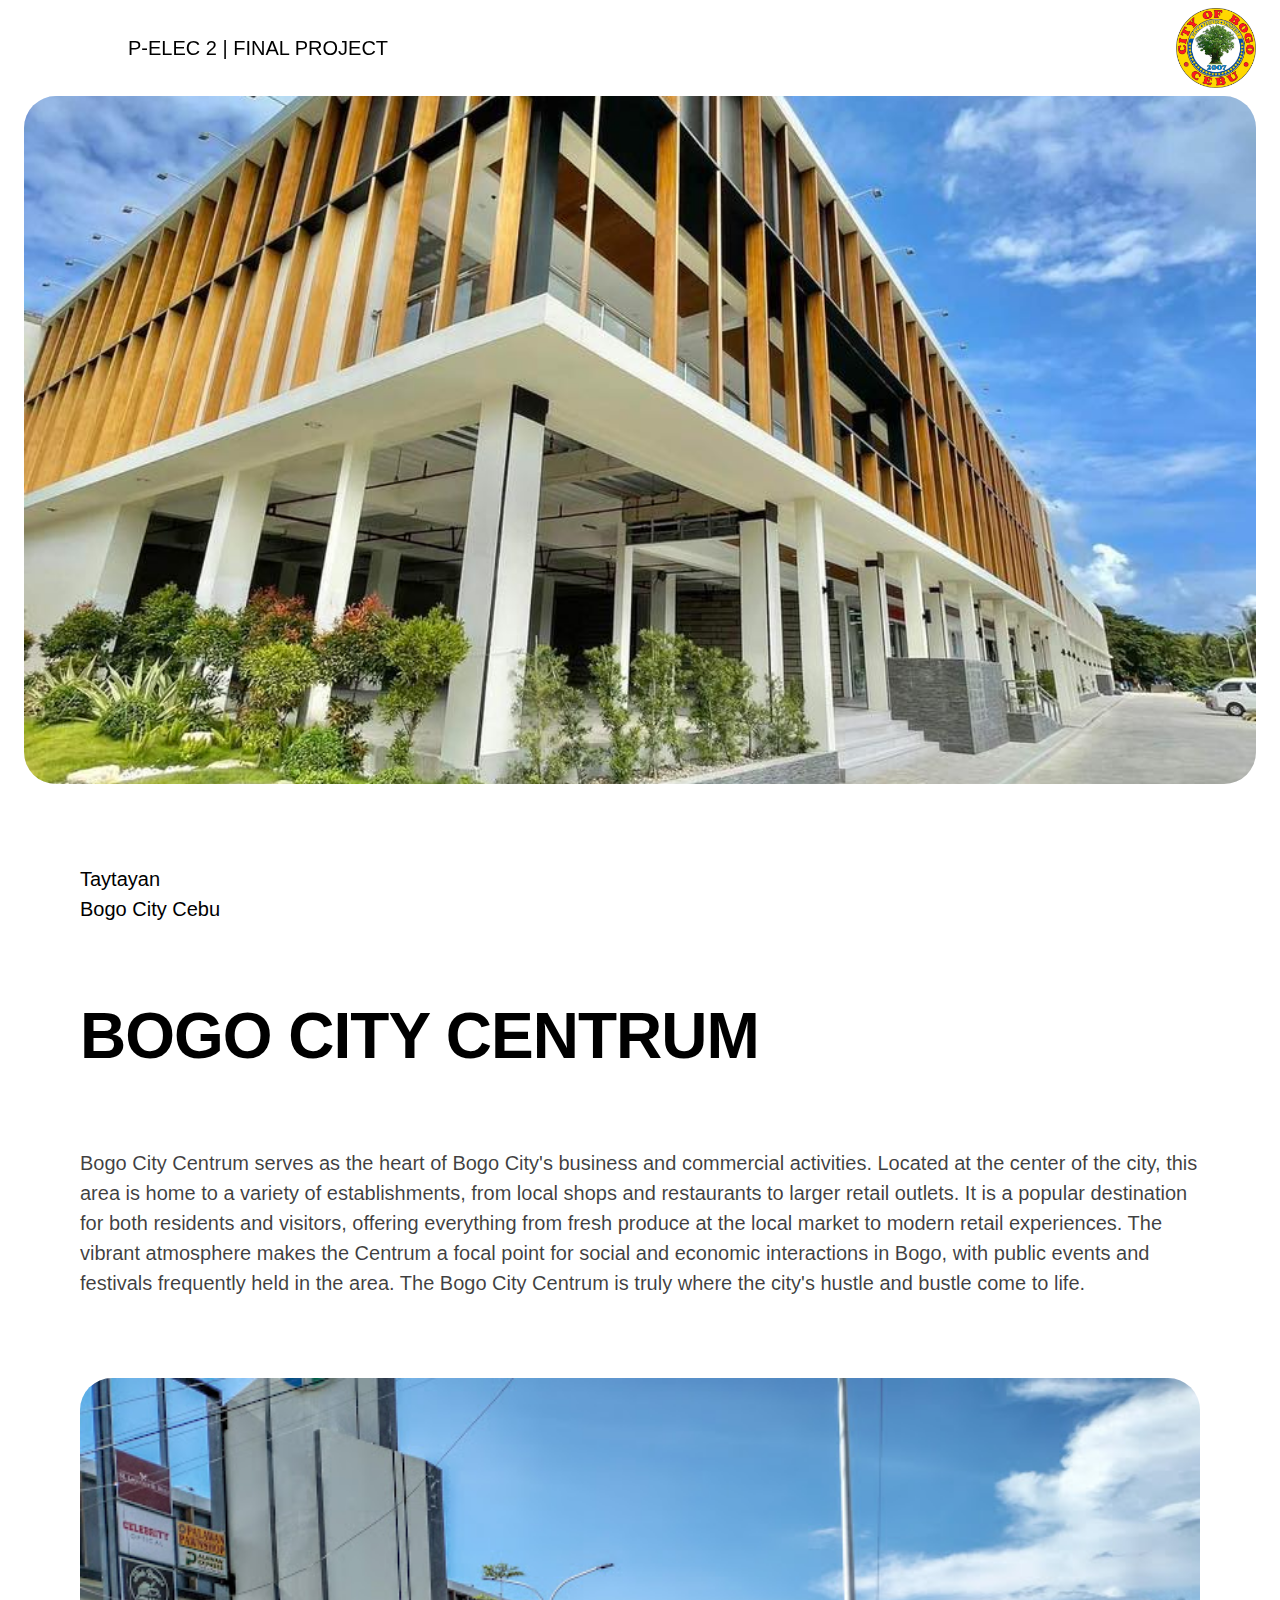
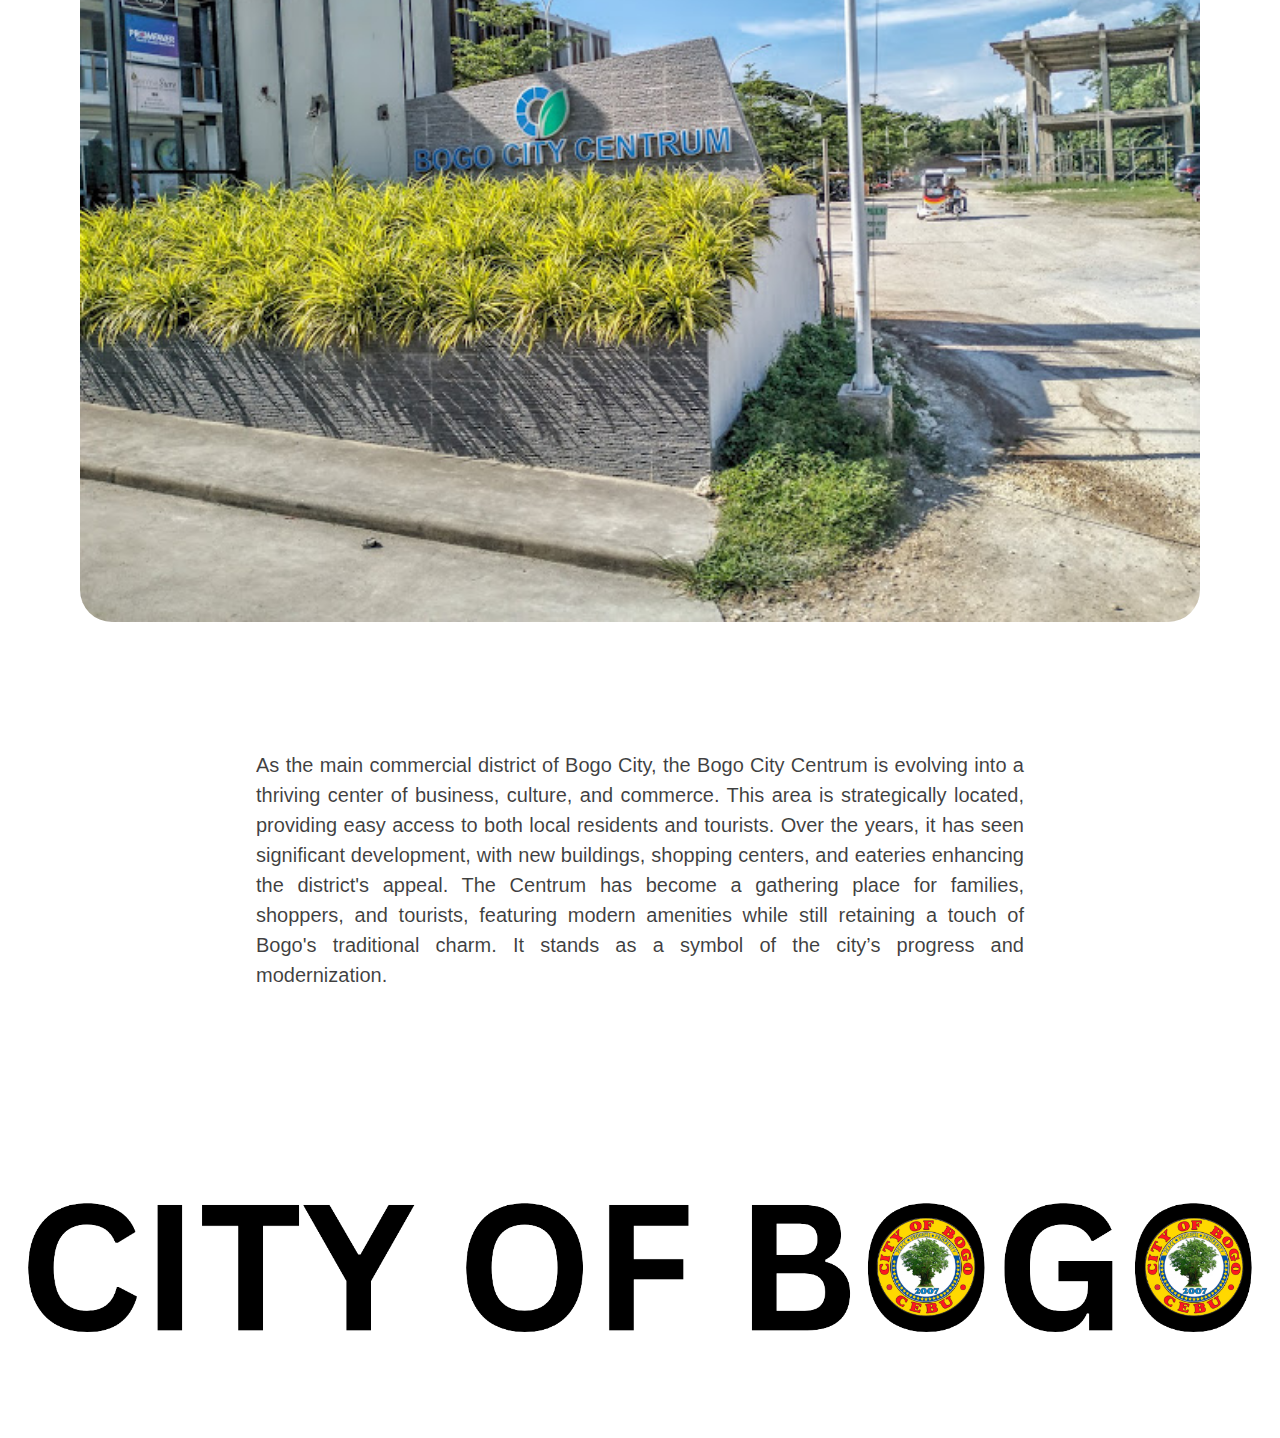
<file: BOGO CITY CENTRUM.html>
<!DOCTYPE html>

    <head>
        <meta charset="utf-8"/>
        <title>BOGO CITY CENTRUM</title>
        <meta content="width=device-width, initial-scale=1" name="viewport"/>

        <link href="ELEC2.css" rel="stylesheet" type="text/css"/>
        <link rel="shortcut icon" href="img/Bogo Logo.png" type="image/x-icon">   
     

    </head>
    <body>
        <div class="global">
            
        </div>
        <div class="page-wrapper">
            <header class="header">
                <div class="container">
                    <div class="open-nav">
                        
                    </div>
                    <div class="top-bar">
                        <div class="text-regular hidden-phone">P-ELEC 2 | FINAL PROJECT</div>
                        <a href="/" class="brand w-inline-block">
                            <img src="img/Bogo Logo.png" loading="lazy" alt="fortress" class="brand__asset"/>
                        </a>
                    </div>
                    
                </div>
            </header>
            <main class="sections">
                <section class="hero">
                    <div class="container">
                        <div class="hero__content">
                            <img src="img/centrum.jpg" loading="lazy" alt="" class="absolute-img"/>
                        </div>
                    </div>

                </section>

                <div class="spacer-regular"></div>

                <section class="project__intro">
                    <div class="container">
                        <div class="max-width-regular">
                            <div class="project__intro-content">
                                <div class="project__address">
                                    <div class="text-large">Taytayan</div>
                                    <div class="text-large">Bogo City Cebu</div>
                                </div>
                                
                                <div class="project__title">
                                    <h1 class="heading-huge">BOGO CITY CENTRUM</h1>
                                </div>
                              
                                <div class="project__intro-text">
                                    <p class="text-large">Bogo City Centrum serves as the heart of Bogo City's business and commercial activities. Located at the center of the city, this area is home to a variety of establishments, from local shops and restaurants to larger retail outlets. It is a popular destination for both residents and visitors, offering everything from fresh produce at the local market to modern retail experiences. The vibrant atmosphere makes the Centrum a focal point for social and economic interactions in Bogo, with public events and festivals frequently held in the area. The Bogo City Centrum is truly where the city's hustle and bustle come to life.</p>
                                    <p class="text-large w-dyn-bind-empty"></p>
                                </div>
                            </div>
                        </div>
                    </div>
                </section>

                <div class="spacer-regular"></div>

                <section class="project__info">
                    <div class="container">
                        <div class="max-width-regular">
                            <div class="project__info-content">
                                
                                <img src="img/centrum2.jpg" loading="lazy" alt="" class="project-image"/>

                                <div class="spacer-large"></div>

                                <div class="project__info-text">
                                    <p class="text-large">As the main commercial district of Bogo City, the Bogo City Centrum is evolving into a thriving center of business, culture, and commerce. This area is strategically located, providing easy access to both local residents and tourists. Over the years, it has seen significant development, with new buildings, shopping centers, and eateries enhancing the district's appeal. The Centrum has become a gathering place for families, shoppers, and tourists, featuring modern amenities while still retaining a touch of Bogo's traditional charm. It stands as a symbol of the city’s progress and modernization.</p>
                                    <p class="text-large w-dyn-bind-empty"></p>
                                </div>
                            </div>
                        </div>
                    </div>
                </section>
                <div class="spacer-large"></div>
            </main>
            <footer class="footer">
                <div class="container">
                    <div class="footer__content">
                       
                        <img src="img/City of Bogo (1).png" loading="lazy" alt="" class="footer__img"/>
                    </div>
                </div>
            </footer>
        </div>
    </body>
</html>
</file>
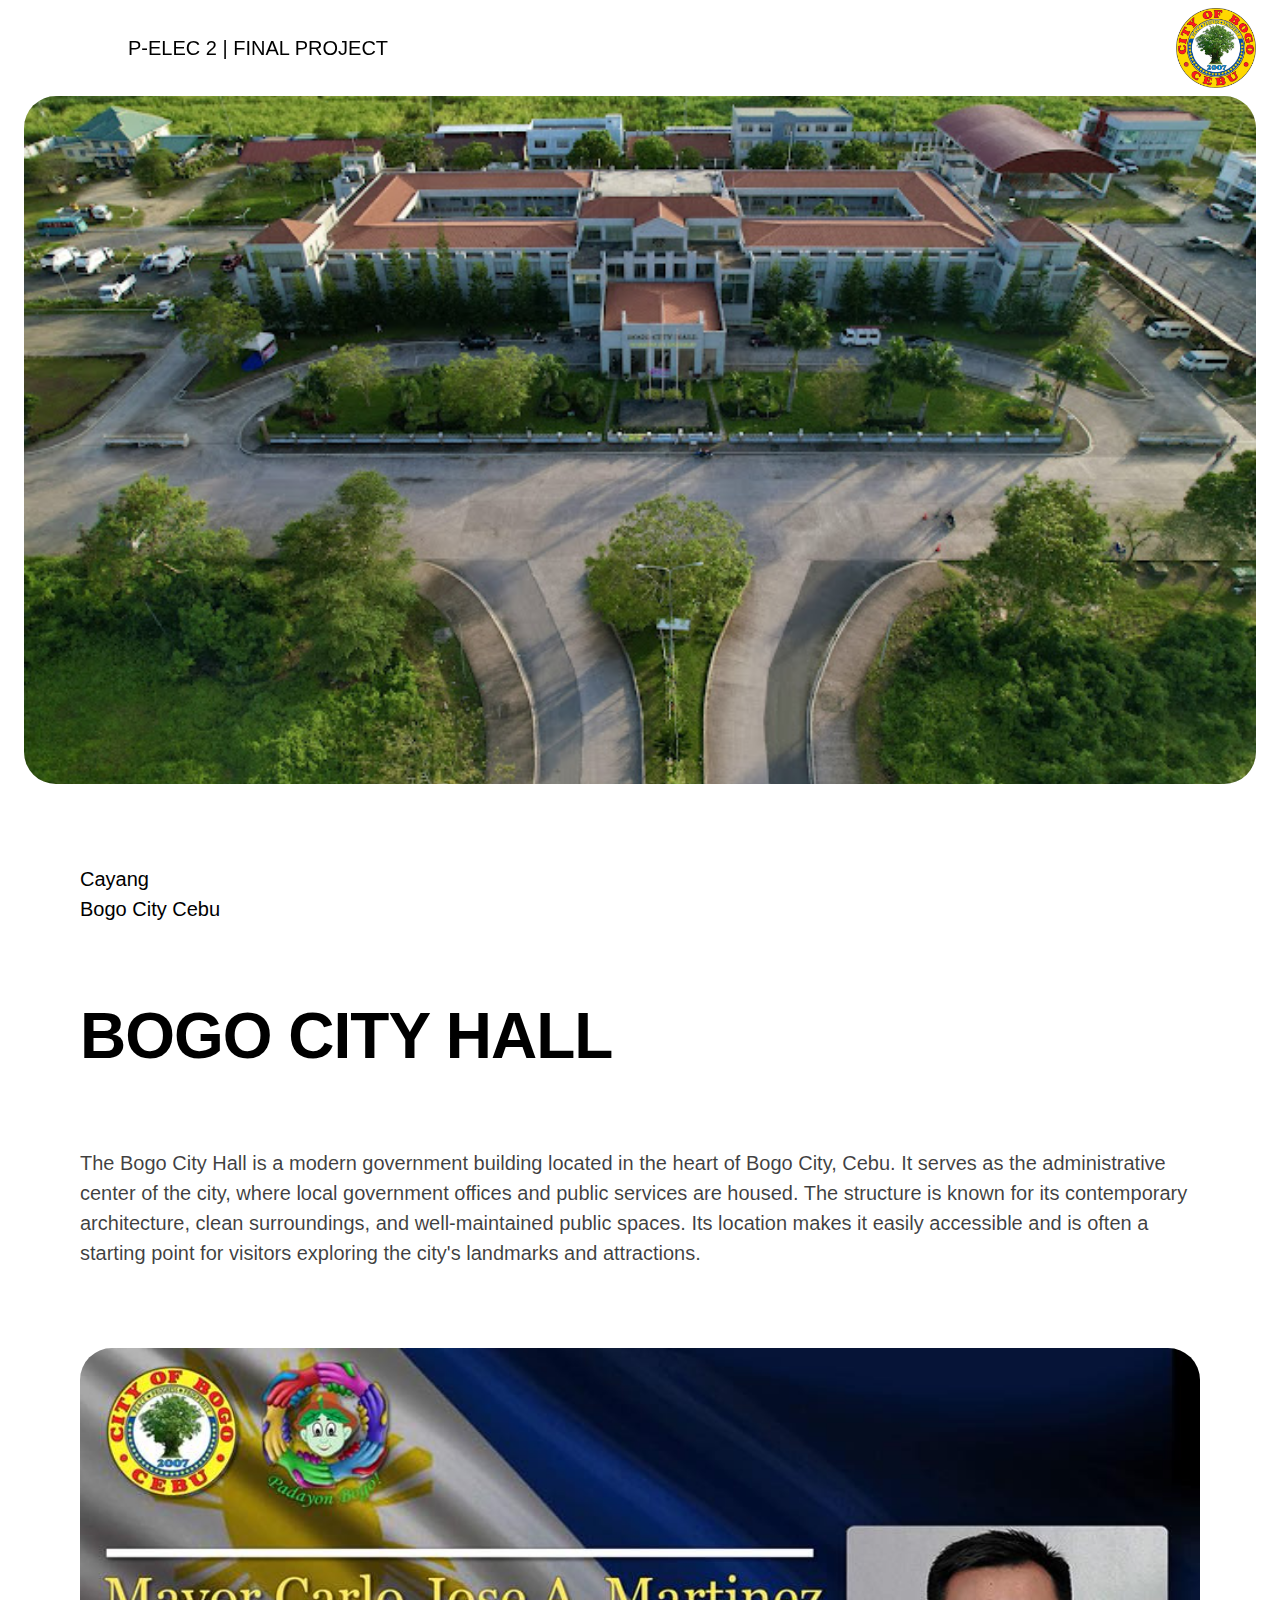
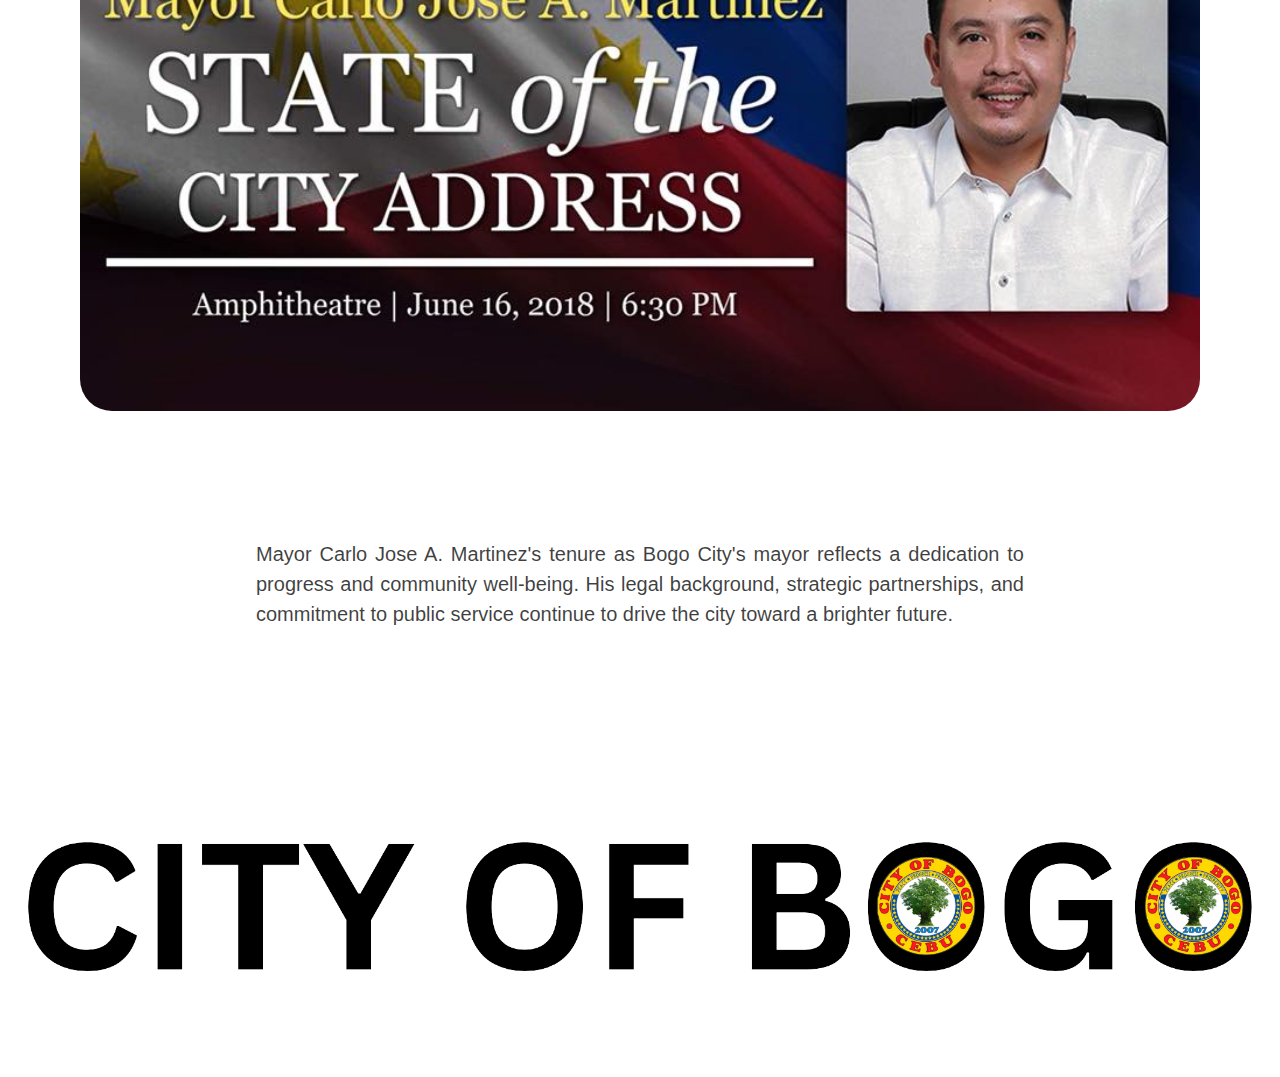
<file: BOGO CITY HALL.html>
<!DOCTYPE html>

    <head>
        <meta charset="utf-8"/>
        <title>BOGO CITY HALL</title>
        <meta content="width=device-width, initial-scale=1" name="viewport"/>

        <link href="ELEC2.css" rel="stylesheet" type="text/css"/>
        <link rel="shortcut icon" href="img/Bogo Logo.png" type="image/x-icon">   
     

    </head>
    <body>
        <div class="global">
            
        </div>
        <div class="page-wrapper">
            <header class="header">
                <div class="container">
                    <div class="open-nav">
                        
                    </div>
                    <div class="top-bar">
                        <div class="text-regular hidden-phone">P-ELEC 2 | FINAL PROJECT</div>
                        <a href="/" class="brand w-inline-block">
                            <img src="img/Bogo Logo.png" loading="lazy" alt="fortress" class="brand__asset"/>
                        </a>
                    </div>
                    
                </div>
            </header>
            <main class="sections">
                <section class="hero">
                    <div class="container">
                        <div class="hero__content">
                            <img src="img/cityhall.jpg" loading="lazy" alt="" class="absolute-img"/>
                        </div>
                    </div>

                </section>

                <div class="spacer-regular"></div>

                <section class="project__intro">
                    <div class="container">
                        <div class="max-width-regular">
                            <div class="project__intro-content">
                                <div class="project__address">
                                    <div class="text-large">Cayang</div>
                                    <div class="text-large">Bogo City Cebu</div>
                                </div>
                                
                                <div class="project__title">
                                    <h1 class="heading-huge">BOGO CITY HALL</h1>
                                </div>
                              
                                <div class="project__intro-text">
                                    <p class="text-large">The Bogo City Hall is a modern government building located in the heart of Bogo City, Cebu. It serves as the administrative center of the city, where local government offices and public services are housed. The structure is known for its contemporary architecture, clean surroundings, and well-maintained public spaces. Its location makes it easily accessible and is often a starting point for visitors exploring the city's landmarks and attractions.</p>
                                    <p class="text-large w-dyn-bind-empty"></p>
                                </div>
                            </div>
                        </div>
                    </div>
                </section>

                <div class="spacer-regular"></div>

                <section class="project__info">
                    <div class="container">
                        <div class="max-width-regular">
                            <div class="project__info-content">
                                
                                <img src="img/Mayor.jpg" loading="lazy" alt="" class="project-image"/>

                                <div class="spacer-large"></div>

                                <div class="project__info-text">
                                    <p class="text-large">Mayor Carlo Jose A. Martinez's tenure as Bogo City's mayor reflects a dedication to progress and community well-being. His legal background, strategic partnerships, and commitment to public service continue to drive the city toward a brighter future.</p>
                                    <p class="text-large w-dyn-bind-empty"></p>
                                </div>

                                
                           

                            </div>
                        </div>
                    </div>
                </section>
                <div class="spacer-large"></div>
            </main>
            <footer class="footer">
                <div class="container">
                    <div class="footer__content">
                       
                        <img src="img/City of Bogo (1).png" loading="lazy" alt="" class="footer__img"/>
                    </div>
                </div>
            </footer>
        </div>
    </body>
</html>
</file>
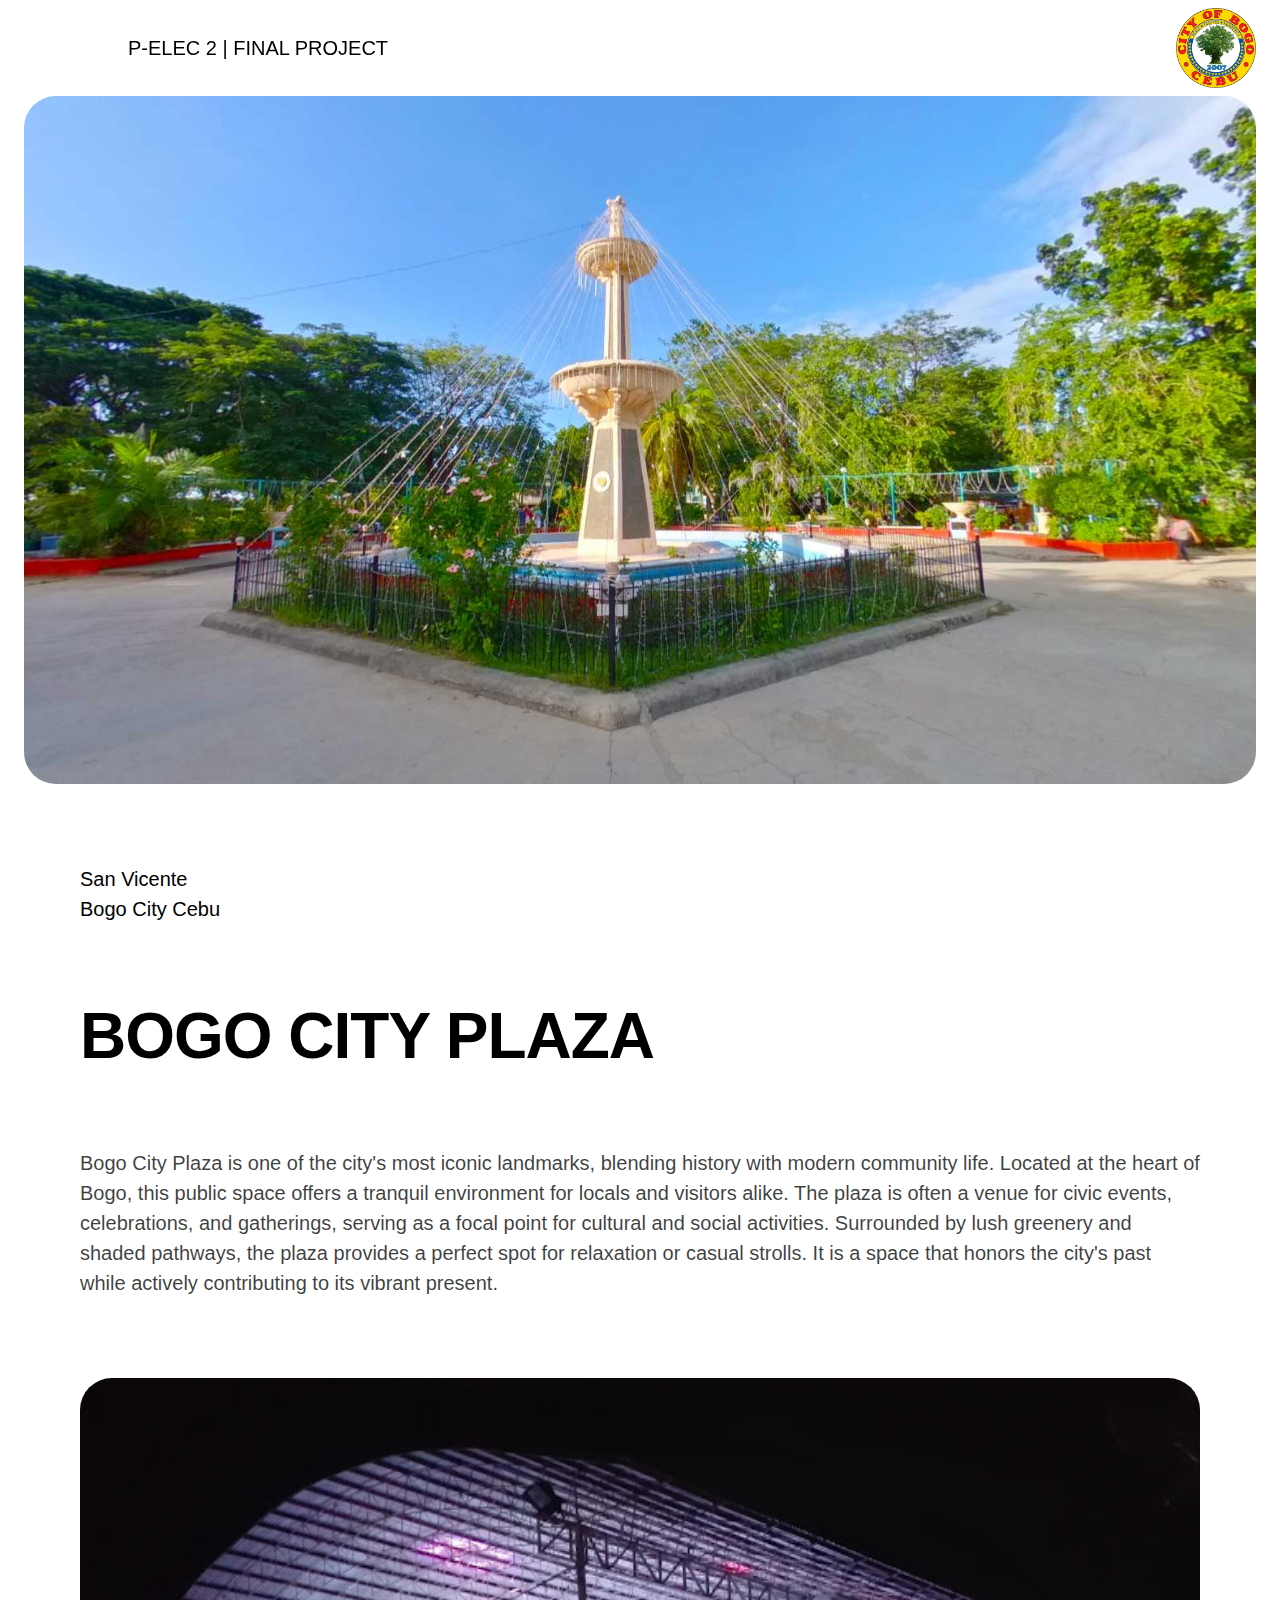
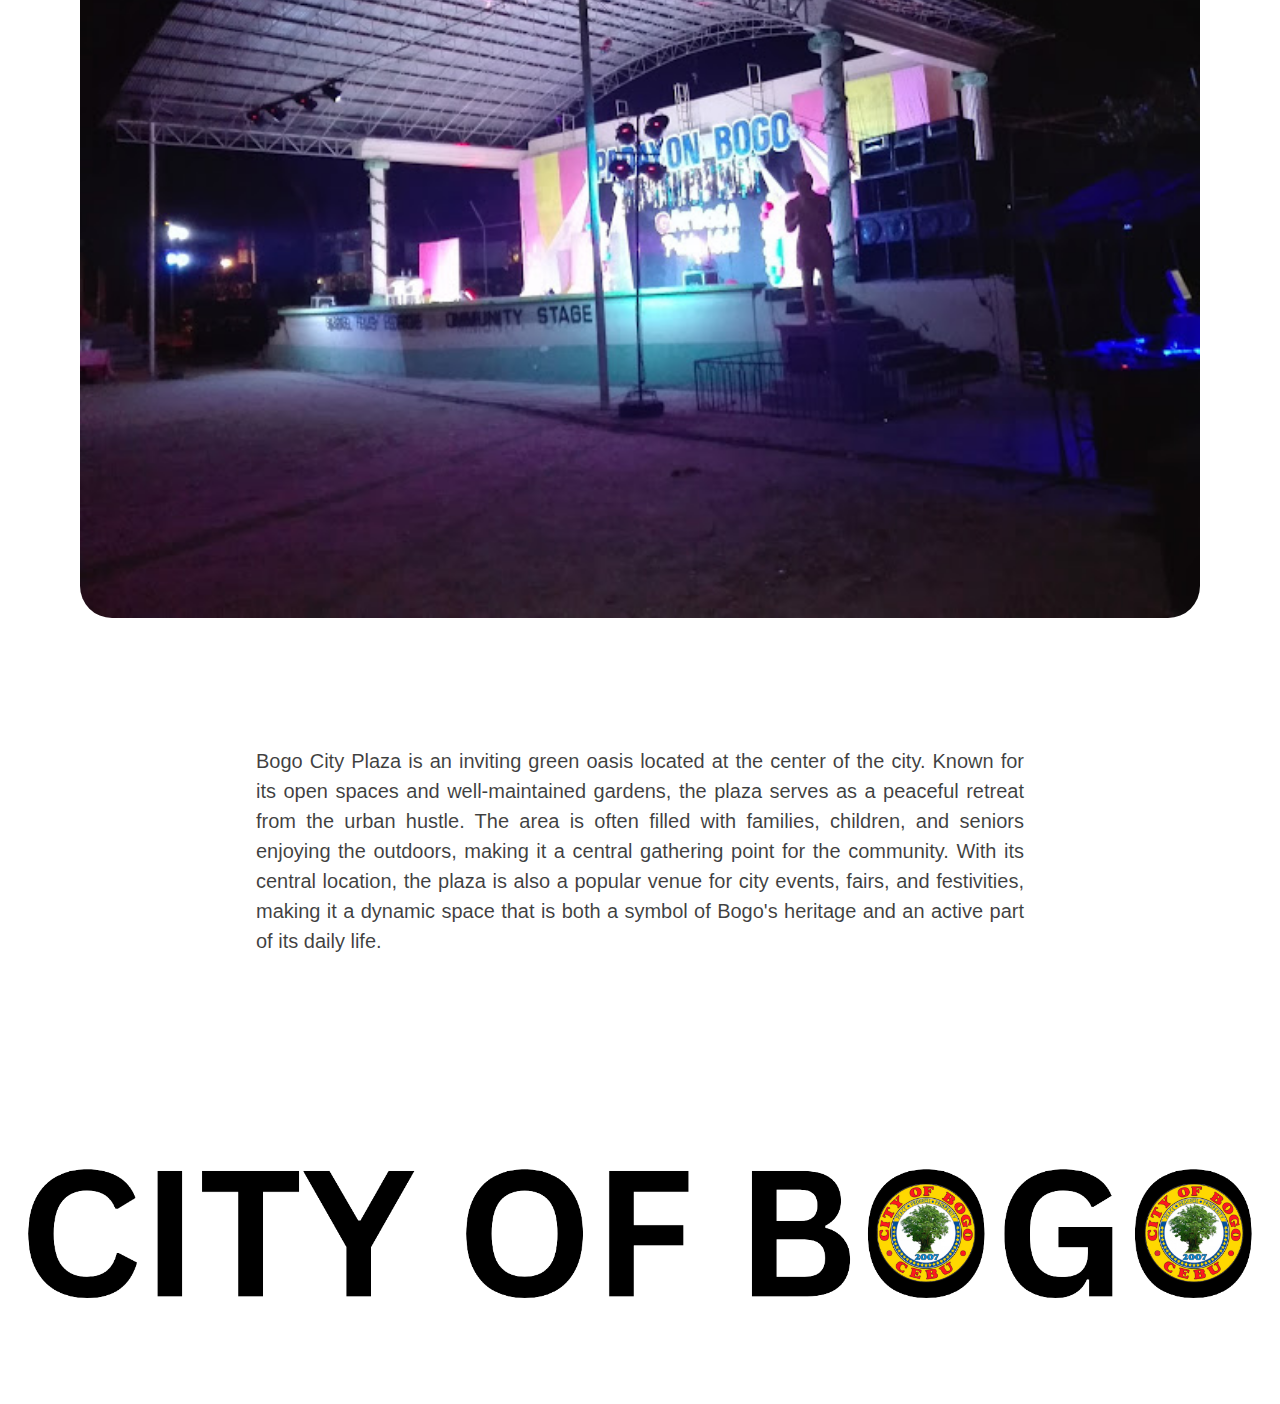
<file: BOGO CITY PLAZA.html>
<!DOCTYPE html>

    <head>
        <meta charset="utf-8"/>
        <title>BOGO CITY PLAZA</title>
        <meta content="width=device-width, initial-scale=1" name="viewport"/>

        <link href="ELEC2.css" rel="stylesheet" type="text/css"/>
        <link rel="shortcut icon" href="img/Bogo Logo.png" type="image/x-icon">   
     

    </head>
    <body>
        <div class="global">
            
        </div>
        <div class="page-wrapper">
            <header class="header">
                <div class="container">
                    <div class="open-nav">
                        
                    </div>
                    <div class="top-bar">
                        <div class="text-regular hidden-phone">P-ELEC 2 | FINAL PROJECT</div>
                        <a href="/" class="brand w-inline-block">
                            <img src="img/Bogo Logo.png" loading="lazy" alt="fortress" class="brand__asset"/>
                        </a>
                    </div>
                    
                </div>
            </header>
            <main class="sections">
                <section class="hero">
                    <div class="container">
                        <div class="hero__content">
                            <img src="img/bogoplaza.jpg" loading="lazy" alt="" class="absolute-img"/>
                        </div>
                    </div>

                </section>

                <div class="spacer-regular"></div>

                <section class="project__intro">
                    <div class="container">
                        <div class="max-width-regular">
                            <div class="project__intro-content">
                                <div class="project__address">
                                    <div class="text-large">San Vicente</div>
                                    <div class="text-large">Bogo City Cebu</div>
                                </div>
                                
                                <div class="project__title">
                                    <h1 class="heading-huge">BOGO CITY PLAZA</h1>
                                </div>
                              
                                <div class="project__intro-text">
                                    <p class="text-large">Bogo City Plaza is one of the city's most iconic landmarks, blending history with modern community life. Located at the heart of Bogo, this public space offers a tranquil environment for locals and visitors alike. The plaza is often a venue for civic events, celebrations, and gatherings, serving as a focal point for cultural and social activities. Surrounded by lush greenery and shaded pathways, the plaza provides a perfect spot for relaxation or casual strolls. It is a space that honors the city's past while actively contributing to its vibrant present.</p>
                                    <p class="text-large w-dyn-bind-empty"></p>
                                </div>
                            </div>
                        </div>
                    </div>
                </section>

                <div class="spacer-regular"></div>

                <section class="project__info">
                    <div class="container">
                        <div class="max-width-regular">
                            <div class="project__info-content">
                                
                                <img src="img/plaza.jpg" loading="lazy" alt="" class="project-image"/>

                                <div class="spacer-large"></div>

                                <div class="project__info-text">
                                    <p class="text-large">Bogo City Plaza is an inviting green oasis located at the center of the city. Known for its open spaces and well-maintained gardens, the plaza serves as a peaceful retreat from the urban hustle. The area is often filled with families, children, and seniors enjoying the outdoors, making it a central gathering point for the community. With its central location, the plaza is also a popular venue for city events, fairs, and festivities, making it a dynamic space that is both a symbol of Bogo's heritage and an active part of its daily life.</p>
                                    <p class="text-large w-dyn-bind-empty"></p>
                                </div>
                            </div>
                        </div>
                    </div>
                </section>
                <div class="spacer-large"></div>
            </main>
            <footer class="footer">
                <div class="container">
                    <div class="footer__content">
                       
                        <img src="img/City of Bogo (1).png" loading="lazy" alt="" class="footer__img"/>
                    </div>
                </div>
            </footer>
        </div>
    </body>
</html>
</file>
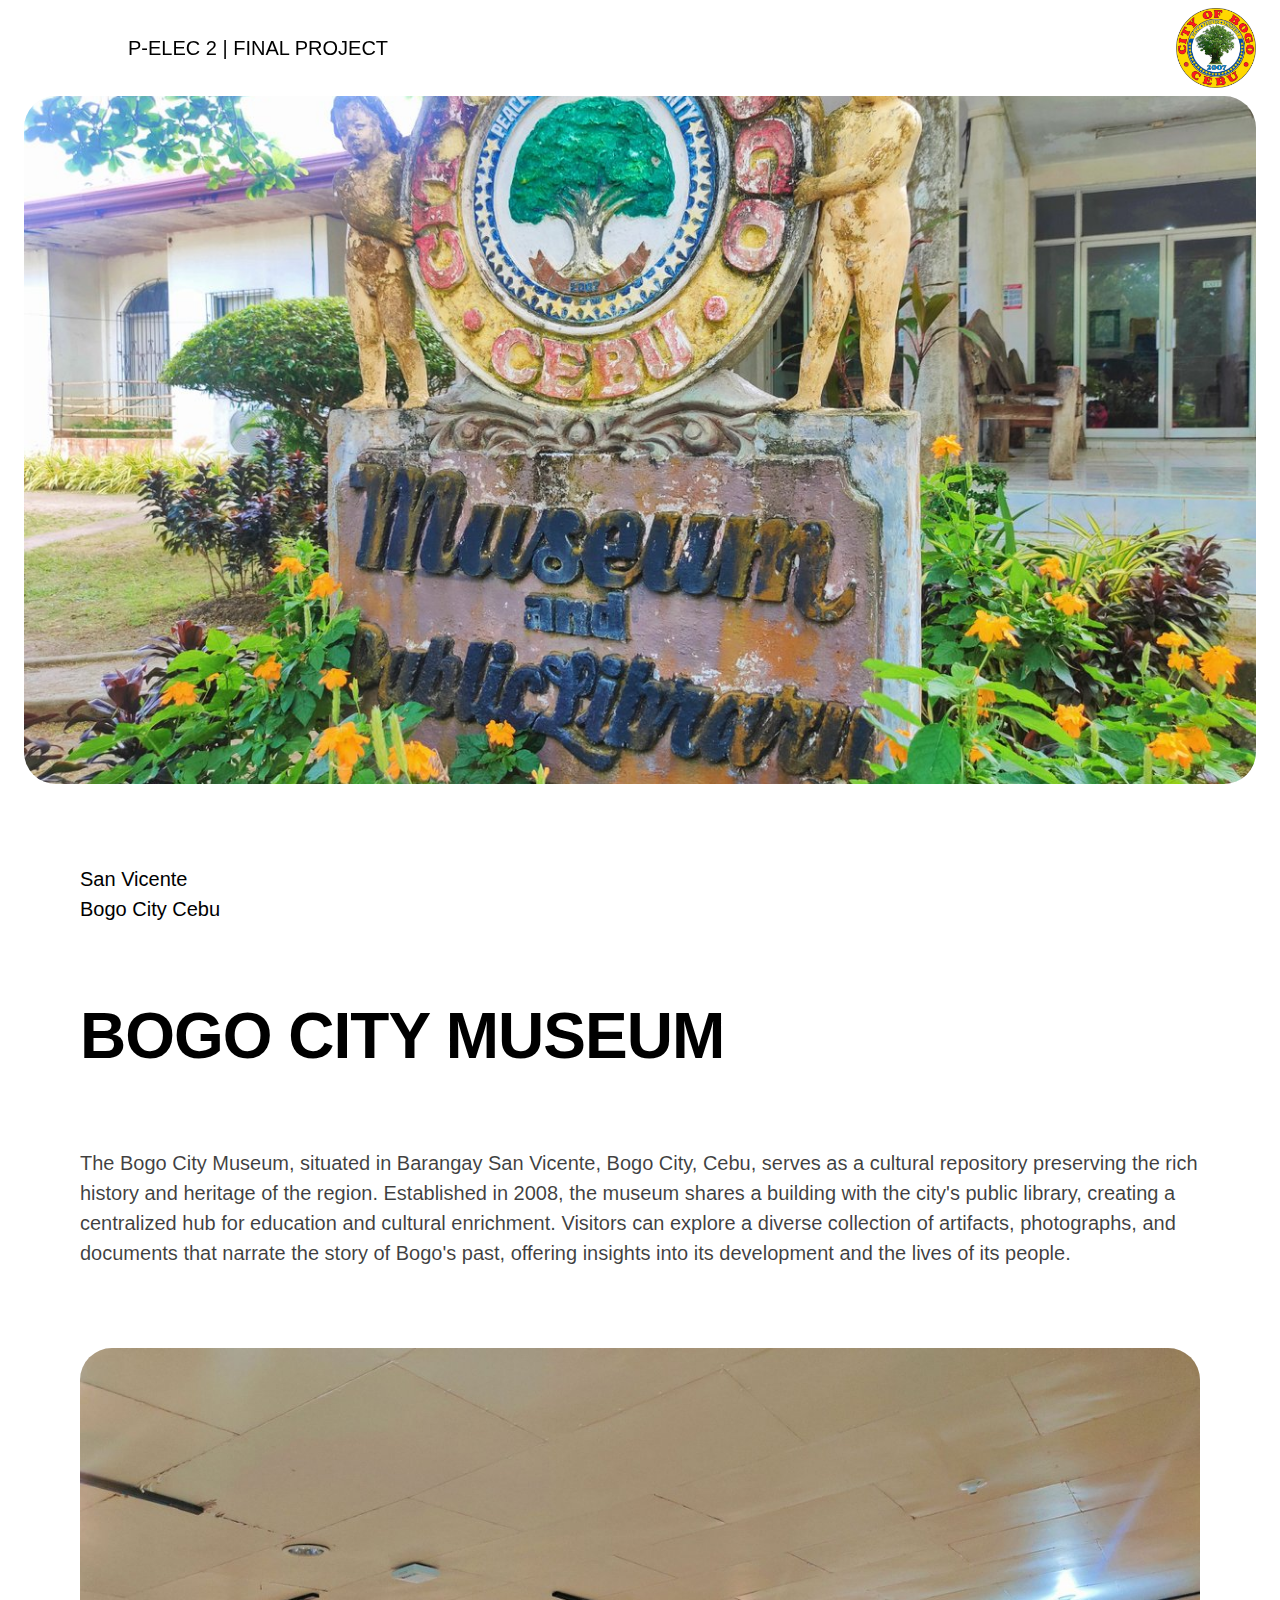
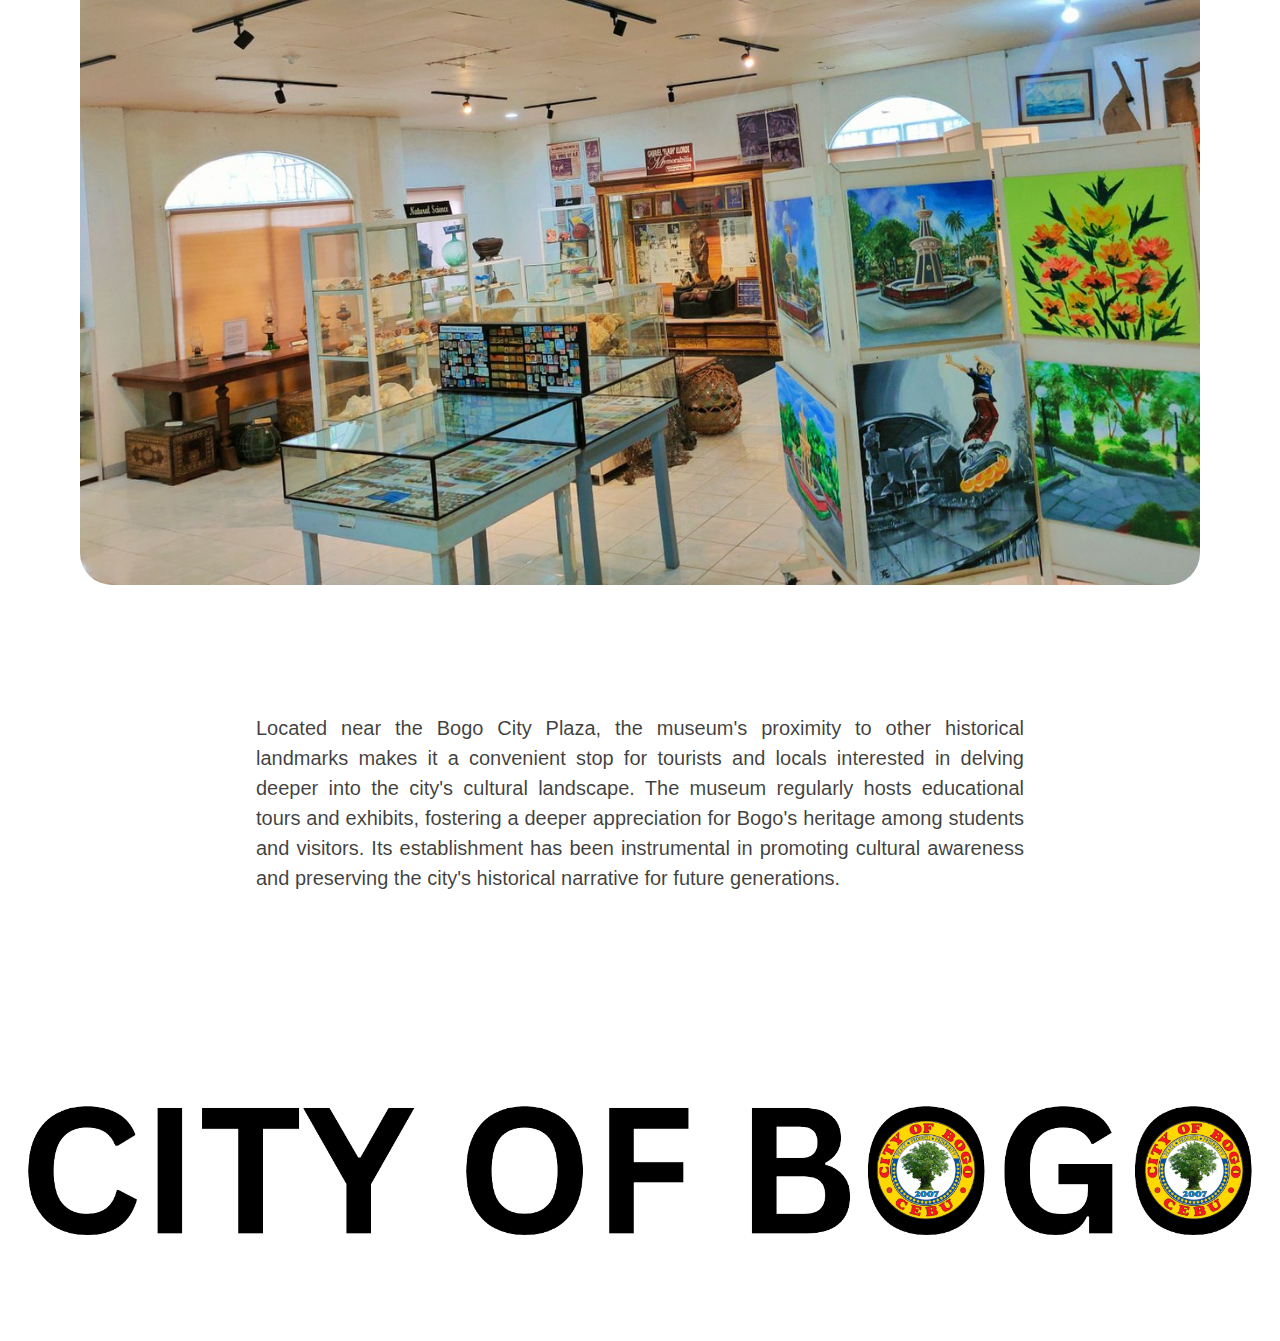
<file: BOGO MUSEUM.html>
<!DOCTYPE html>

    <head>
        <meta charset="utf-8"/>
        <title>BOGO CITY MUSEUM</title>
        <meta content="width=device-width, initial-scale=1" name="viewport"/>

        <link href="ELEC2.css" rel="stylesheet" type="text/css"/>
        <link rel="shortcut icon" href="img/Bogo Logo.png" type="image/x-icon">   
     

    </head>
    <body>
        <div class="global">
            
        </div>
        <div class="page-wrapper">
            <header class="header">
                <div class="container">
                    <div class="open-nav">
                        
                    </div>
                    <div class="top-bar">
                        <div class="text-regular hidden-phone">P-ELEC 2 | FINAL PROJECT</div>
                        <a href="/" class="brand w-inline-block">
                            <img src="img/Bogo Logo.png" loading="lazy" alt="fortress" class="brand__asset"/>
                        </a>
                    </div>
                    
                </div>
            </header>
            <main class="sections">
                <section class="hero">
                    <div class="container">
                        <div class="hero__content">
                            <img src="img/Museum_Bogo.jpg" loading="lazy" alt="" class="absolute-img"/>
                        </div>
                    </div>

                </section>

                <div class="spacer-regular"></div>

                <section class="project__intro">
                    <div class="container">
                        <div class="max-width-regular">
                            <div class="project__intro-content">
                                <div class="project__address">
                                    <div class="text-large">San Vicente</div>
                                    <div class="text-large">Bogo City Cebu</div>
                                </div>
                                
                                <div class="project__title">
                                    <h1 class="heading-huge">BOGO CITY MUSEUM</h1>
                                </div>
                              
                                <div class="project__intro-text">
                                    <p class="text-large">The Bogo City Museum, situated in Barangay San Vicente, Bogo City, Cebu, serves as a cultural repository preserving the rich history and heritage of the region. Established in 2008, the museum shares a building with the city's public library, creating a centralized hub for education and cultural enrichment. Visitors can explore a diverse collection of artifacts, photographs, and documents that narrate the story of Bogo's past, offering insights into its development and the lives of its people.</p>
                                    <p class="text-large w-dyn-bind-empty"></p>
                                </div>
                            </div>
                        </div>
                    </div>
                </section>

                <div class="spacer-regular"></div>

                <section class="project__info">
                    <div class="container">
                        <div class="max-width-regular">
                            <div class="project__info-content">
                                
                                <img src="img/Bogo Musem.jpg" loading="lazy" alt="" class="project-image"/>

                                <div class="spacer-large"></div>

                                <div class="project__info-text">
                                    <p class="text-large">Located near the Bogo City Plaza, the museum's proximity to other historical landmarks makes it a convenient stop for tourists and locals interested in delving deeper into the city's cultural landscape. The museum regularly hosts educational tours and exhibits, fostering a deeper appreciation for Bogo's heritage among students and visitors. Its establishment has been instrumental in promoting cultural awareness and preserving the city's historical narrative for future generations.</p>
                                    <p class="text-large w-dyn-bind-empty"></p>
                                </div>
                            </div>
                        </div>
                    </div>
                </section>
                <div class="spacer-large"></div>
            </main>
            <footer class="footer">
                <div class="container">
                    <div class="footer__content">
                       
                        <img src="img/City of Bogo (1).png" loading="lazy" alt="" class="footer__img"/>
                    </div>
                </div>
            </footer>
        </div>
    </body>
</html>
</file>
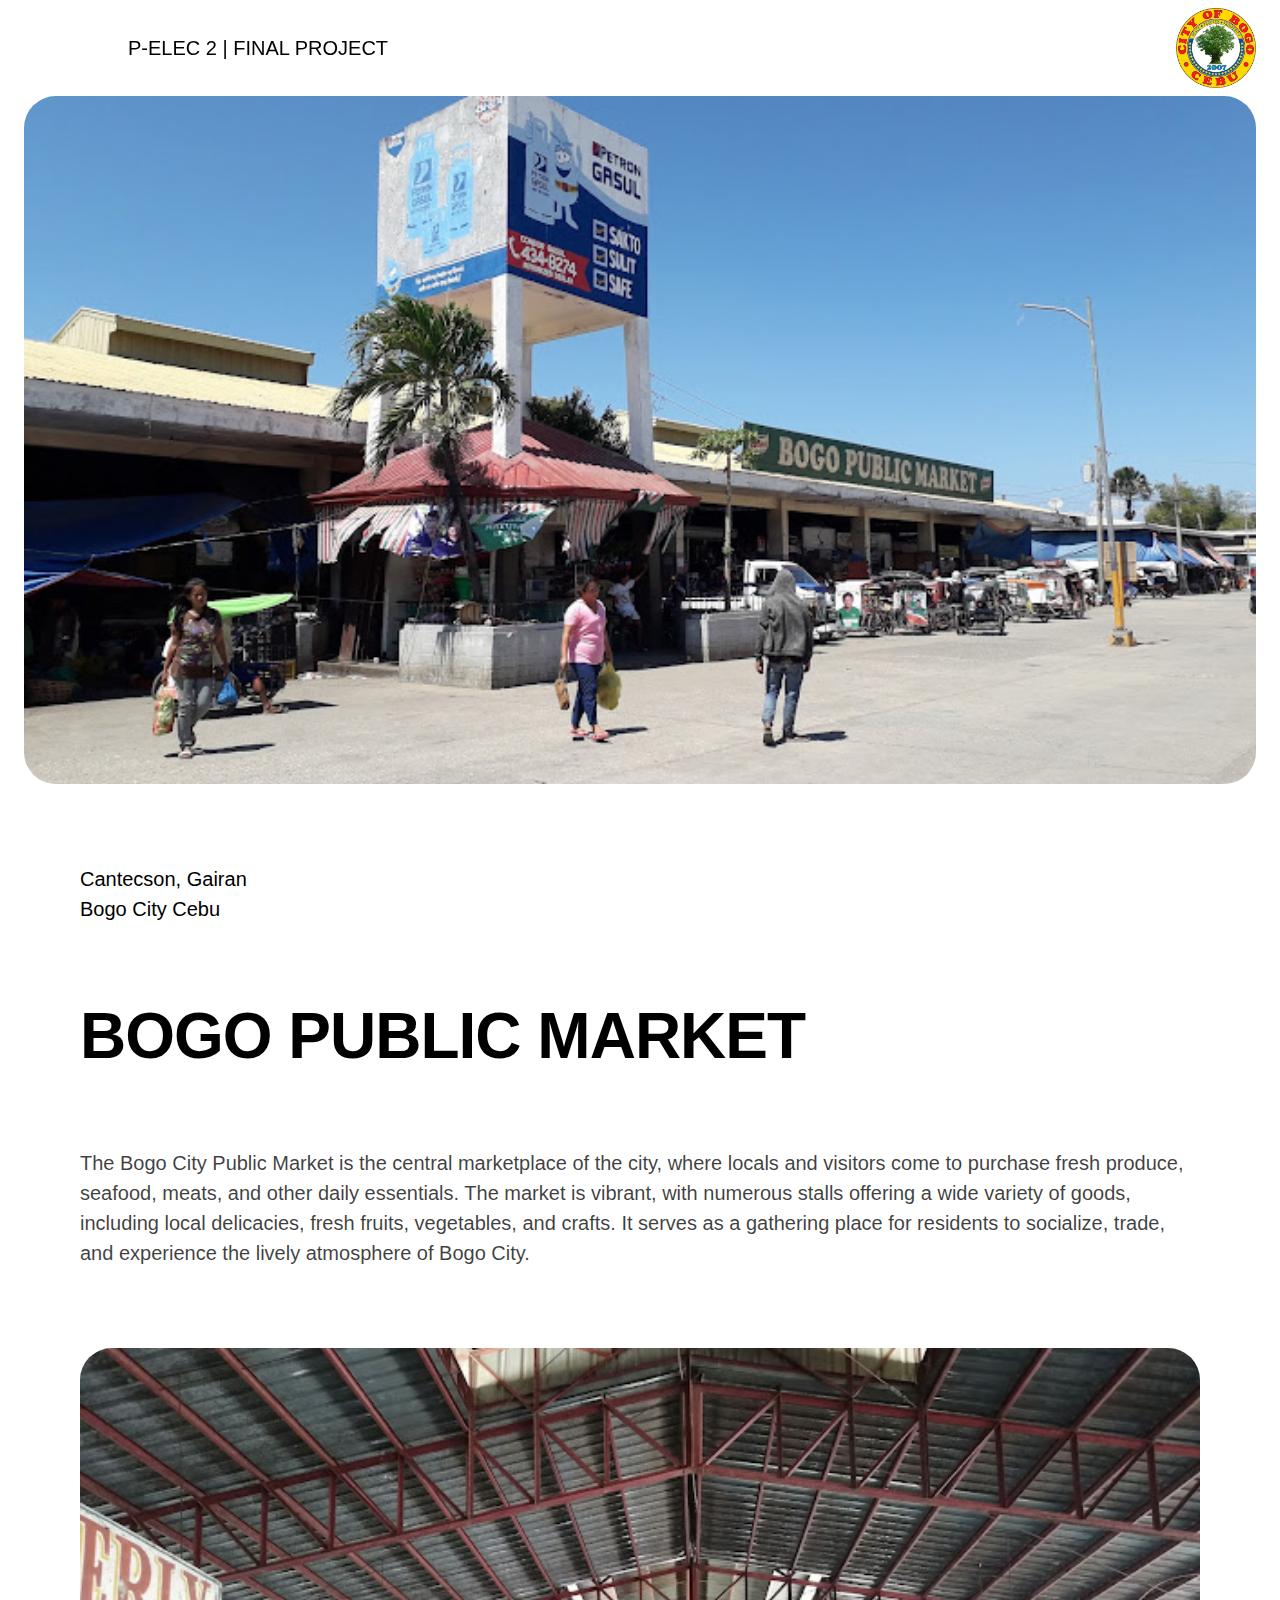
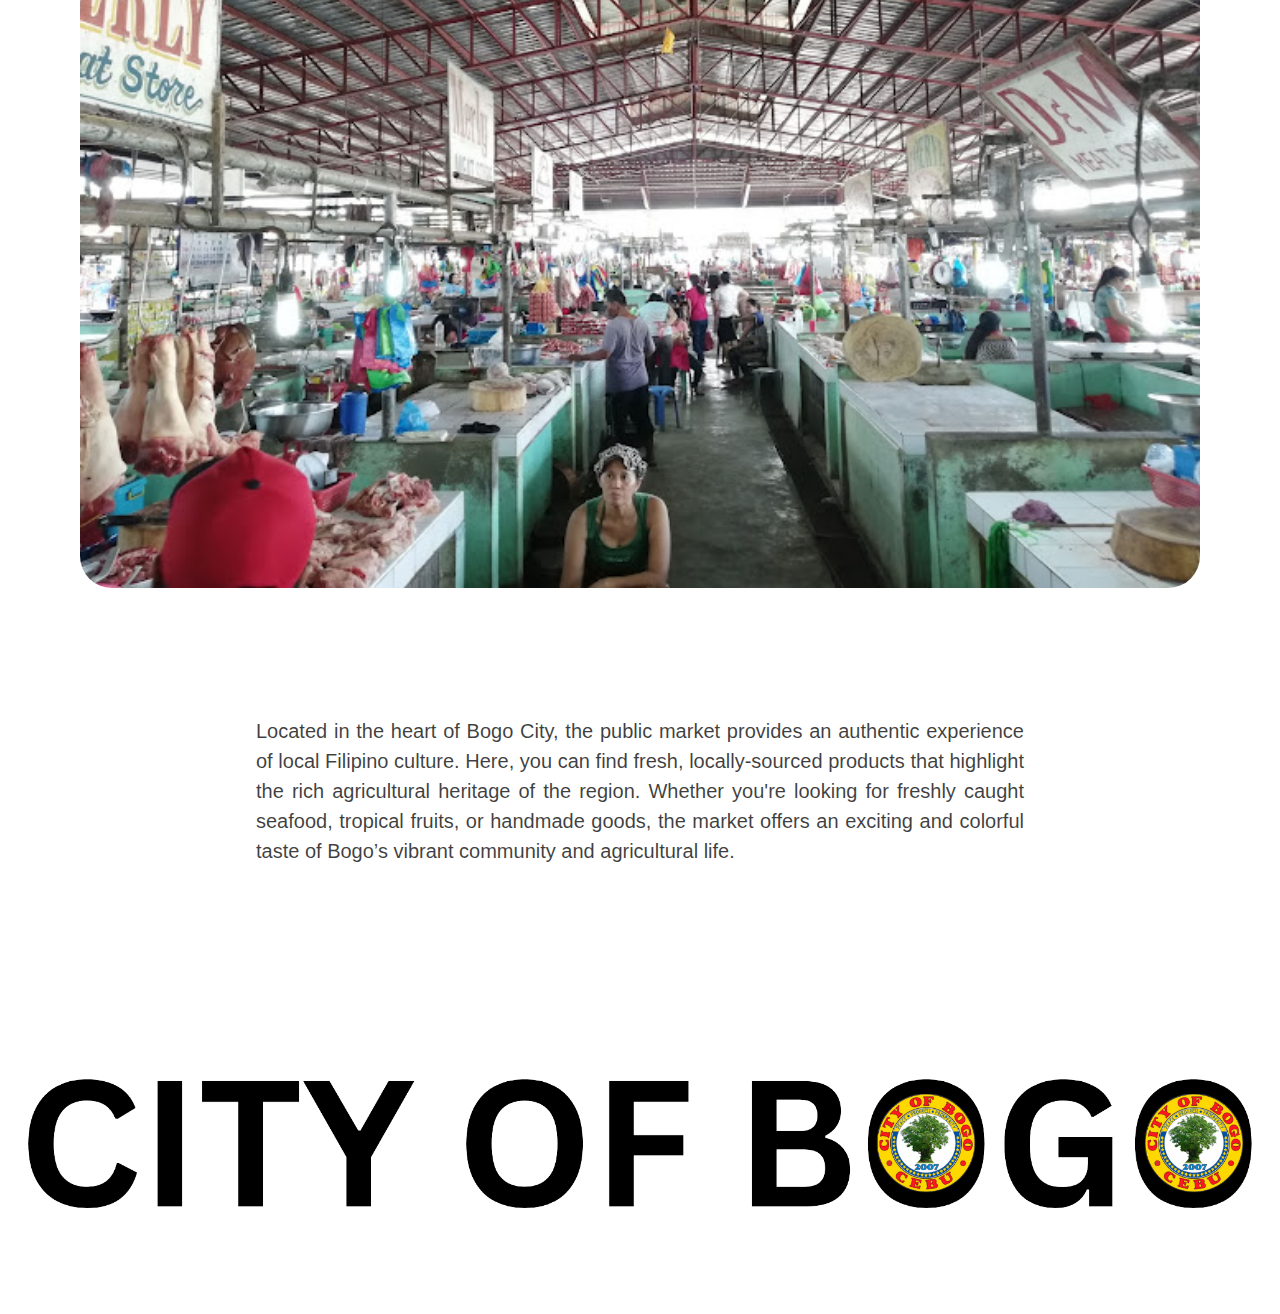
<file: BOGO PUBLIC MARKET.html>
<!DOCTYPE html>

    <head>
        <meta charset="utf-8"/>
        <title>BOGO PUBLIC MARKET</title>
        <meta content="width=device-width, initial-scale=1" name="viewport"/>

        <link href="ELEC2.css" rel="stylesheet" type="text/css"/>
        <link rel="shortcut icon" href="img/Bogo Logo.png" type="image/x-icon">   
     

    </head>
    <body>
        <div class="global">
            
        </div>
        <div class="page-wrapper">
            <header class="header">
                <div class="container">
                    <div class="open-nav">
                        
                    </div>
                    <div class="top-bar">
                        <div class="text-regular hidden-phone">P-ELEC 2 | FINAL PROJECT</div>
                        <a href="/" class="brand w-inline-block">
                            <img src="img/Bogo Logo.png" loading="lazy" alt="fortress" class="brand__asset"/>
                        </a>
                    </div>
                    
                </div>
            </header>
            <main class="sections">
                <section class="hero">
                    <div class="container">
                        <div class="hero__content">
                            <img src="img/bogo market.jpg" loading="lazy" alt="" class="absolute-img"/>
                        </div>
                    </div>

                </section>

                <div class="spacer-regular"></div>

                <section class="project__intro">
                    <div class="container">
                        <div class="max-width-regular">
                            <div class="project__intro-content">
                                <div class="project__address">
                                    <div class="text-large">Cantecson, Gairan</div>
                                    <div class="text-large">Bogo City Cebu</div>
                                </div>
                                
                                <div class="project__title">
                                    <h1 class="heading-huge">BOGO PUBLIC MARKET</h1>
                                </div>
                              
                                <div class="project__intro-text">
                                    <p class="text-large">The Bogo City Public Market is the central marketplace of the city, where locals and visitors come to purchase fresh produce, seafood, meats, and other daily essentials. The market is vibrant, with numerous stalls offering a wide variety of goods, including local delicacies, fresh fruits, vegetables, and crafts. It serves as a gathering place for residents to socialize, trade, and experience the lively atmosphere of Bogo City.</p>
                                    <p class="text-large w-dyn-bind-empty"></p>
                                </div>
                            </div>
                        </div>
                    </div>
                </section>

                <div class="spacer-regular"></div>

                <section class="project__info">
                    <div class="container">
                        <div class="max-width-regular">
                            <div class="project__info-content">
                                
                                <img src="img/bogo public market.jpg" loading="lazy" alt="" class="project-image"/>

                                <div class="spacer-large"></div>

                                <div class="project__info-text">
                                    <p class="text-large">Located in the heart of Bogo City, the public market provides an authentic experience of local Filipino culture. Here, you can find fresh, locally-sourced products that highlight the rich agricultural heritage of the region. Whether you're looking for freshly caught seafood, tropical fruits, or handmade goods, the market offers an exciting and colorful taste of Bogo’s vibrant community and agricultural life.
                                    </p>
                                    <p class="text-large w-dyn-bind-empty"></p>
                                </div>
                            </div>
                        </div>
                    </div>
                </section>
                <div class="spacer-large"></div>
            </main>
            <footer class="footer">
                <div class="container">
                    <div class="footer__content">
                       
                        <img src="img/City of Bogo (1).png" loading="lazy" alt="" class="footer__img"/>
                    </div>
                </div>
            </footer>
        </div>
    </body>
</html>
</file>
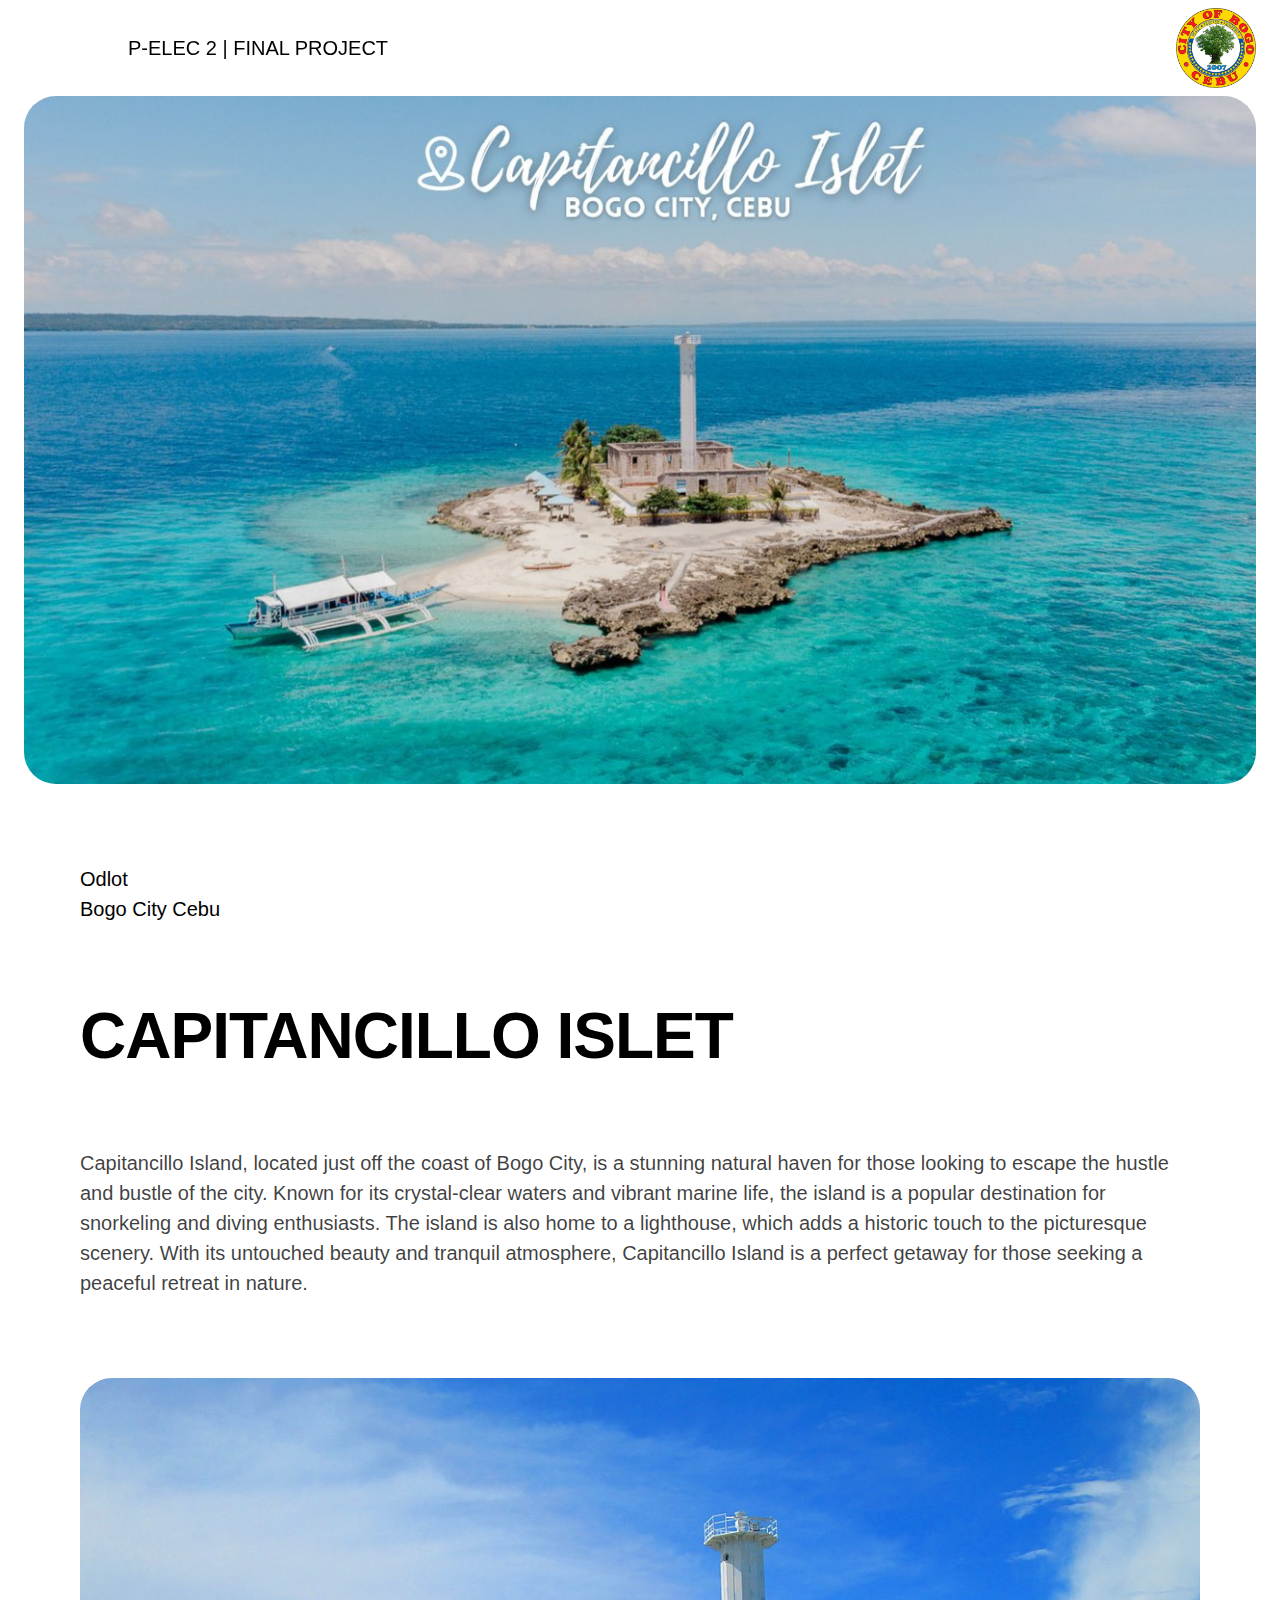
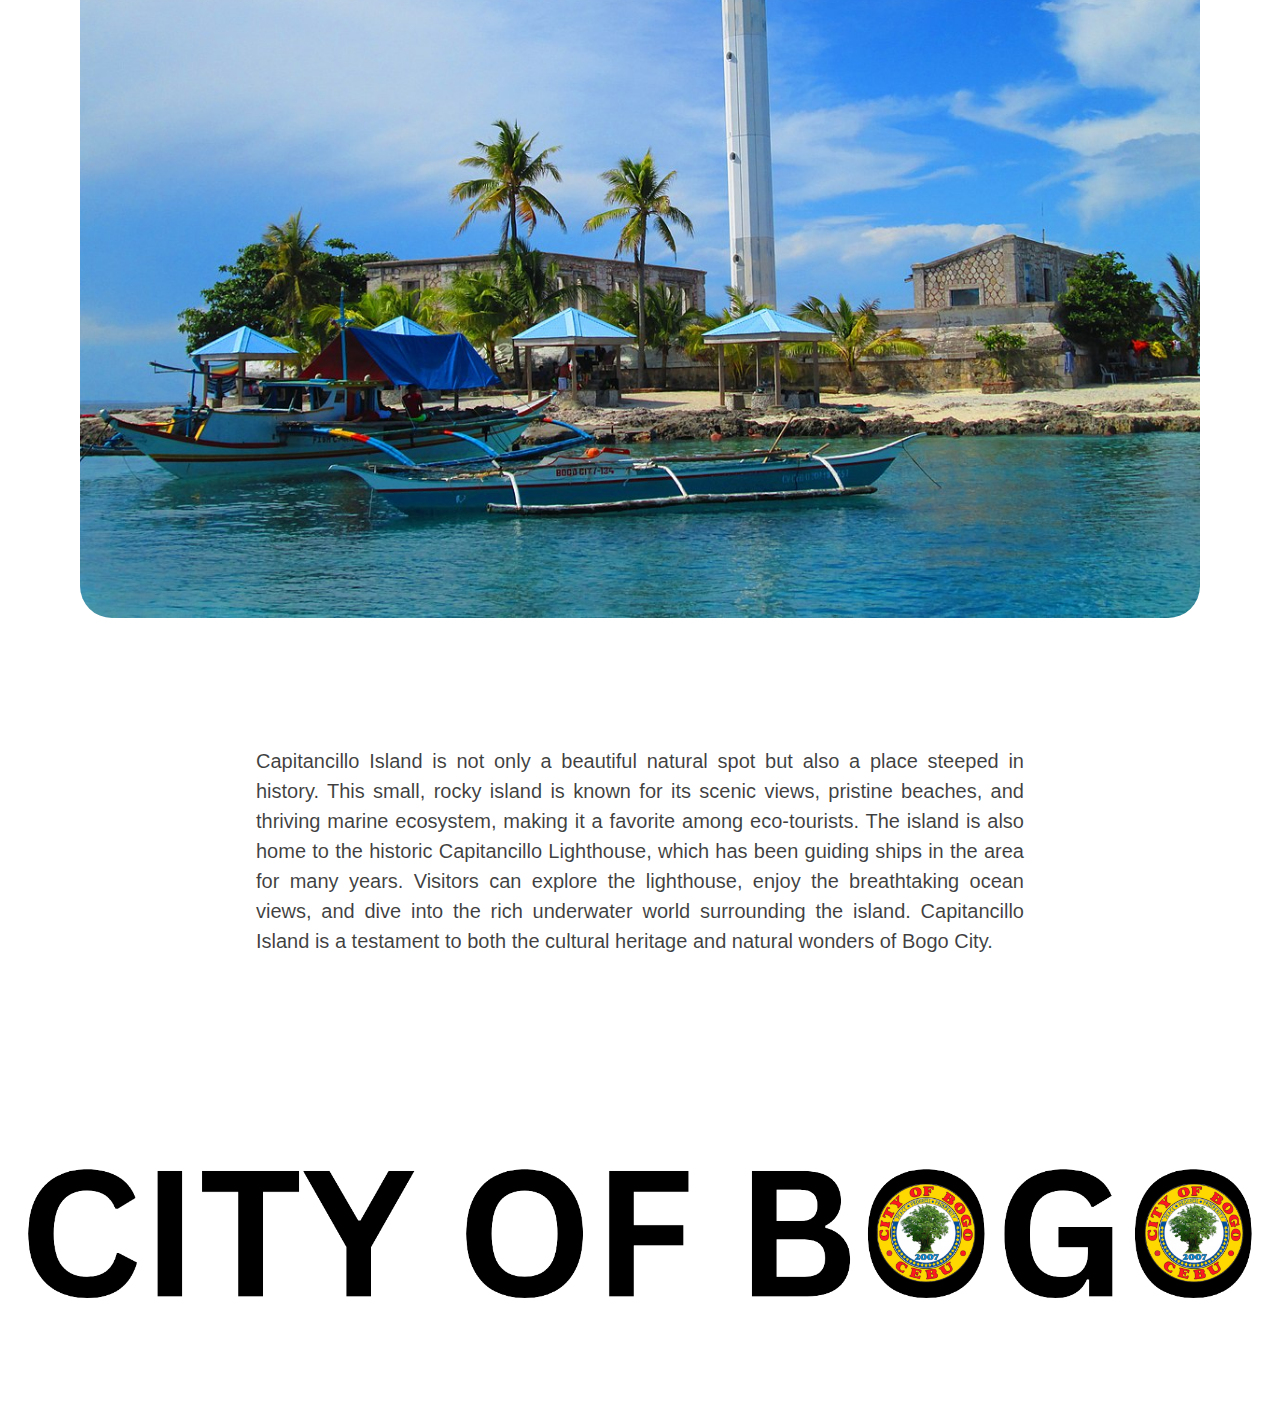
<file: CAPITANCILLO.html>
<!DOCTYPE html>

    <head>
        <meta charset="utf-8"/>
        <title>CAPITANCILLO</title>
        <meta content="width=device-width, initial-scale=1" name="viewport"/>

        <link href="ELEC2.css" rel="stylesheet" type="text/css"/>
        <link rel="shortcut icon" href="img/Bogo Logo.png" type="image/x-icon">   
     

    </head>
    <body>
        <div class="global">
            
        </div>
        <div class="page-wrapper">
            <header class="header">
                <div class="container">
                    <div class="open-nav">
                        
                    </div>
                    <div class="top-bar">
                        <div class="text-regular hidden-phone">P-ELEC 2 | FINAL PROJECT</div>
                        <a href="/" class="brand w-inline-block">
                            <img src="img/Bogo Logo.png" loading="lazy" alt="fortress" class="brand__asset"/>
                        </a>
                    </div>
                    
                </div>
            </header>
            <main class="sections">
                <section class="hero">
                    <div class="container">
                        <div class="hero__content">
                            <img src="img/capitancillo.jpg" loading="lazy" alt="" class="absolute-img"/>
                        </div>
                    </div>

                </section>

                <div class="spacer-regular"></div>

                <section class="project__intro">
                    <div class="container">
                        <div class="max-width-regular">
                            <div class="project__intro-content">
                                <div class="project__address">
                                    <div class="text-large">Odlot</div>
                                    <div class="text-large">Bogo City Cebu</div>
                                </div>
                                
                                <div class="project__title">
                                    <h1 class="heading-huge">CAPITANCILLO ISLET</h1>
                                </div>
                              
                                <div class="project__intro-text">
                                    <p class="text-large">Capitancillo Island, located just off the coast of Bogo City, is a stunning natural haven for those looking to escape the hustle and bustle of the city. Known for its crystal-clear waters and vibrant marine life, the island is a popular destination for snorkeling and diving enthusiasts. The island is also home to a lighthouse, which adds a historic touch to the picturesque scenery. With its untouched beauty and tranquil atmosphere, Capitancillo Island is a perfect getaway for those seeking a peaceful retreat in nature.</p>
                                    <p class="text-large w-dyn-bind-empty"></p>
                                </div>
                            </div>
                        </div>
                    </div>
                </section>

                <div class="spacer-regular"></div>

                <section class="project__info">
                    <div class="container">
                        <div class="max-width-regular">
                            <div class="project__info-content">
                                
                                <img src="img/1200px-Capitancillo_Island_-_Tower_-_Southwest_Side_3.jpg" loading="lazy" alt="" class="project-image"/>

                                <div class="spacer-large"></div>

                                <div class="project__info-text">
                                    <p class="text-large">Capitancillo Island is not only a beautiful natural spot but also a place steeped in history. This small, rocky island is known for its scenic views, pristine beaches, and thriving marine ecosystem, making it a favorite among eco-tourists. The island is also home to the historic Capitancillo Lighthouse, which has been guiding ships in the area for many years. Visitors can explore the lighthouse, enjoy the breathtaking ocean views, and dive into the rich underwater world surrounding the island. Capitancillo Island is a testament to both the cultural heritage and natural wonders of Bogo City.
                                    </p>
                                    <p class="text-large w-dyn-bind-empty"></p>
                                </div>
                            </div>
                        </div>
                    </div>
                </section>
                <div class="spacer-large"></div>
            </main>
            <footer class="footer">
                <div class="container">
                    <div class="footer__content">
                       
                        <img src="img/City of Bogo (1).png" loading="lazy" alt="" class="footer__img"/>
                    </div>
                </div>
            </footer>
        </div>
    </body>
</html>
</file>
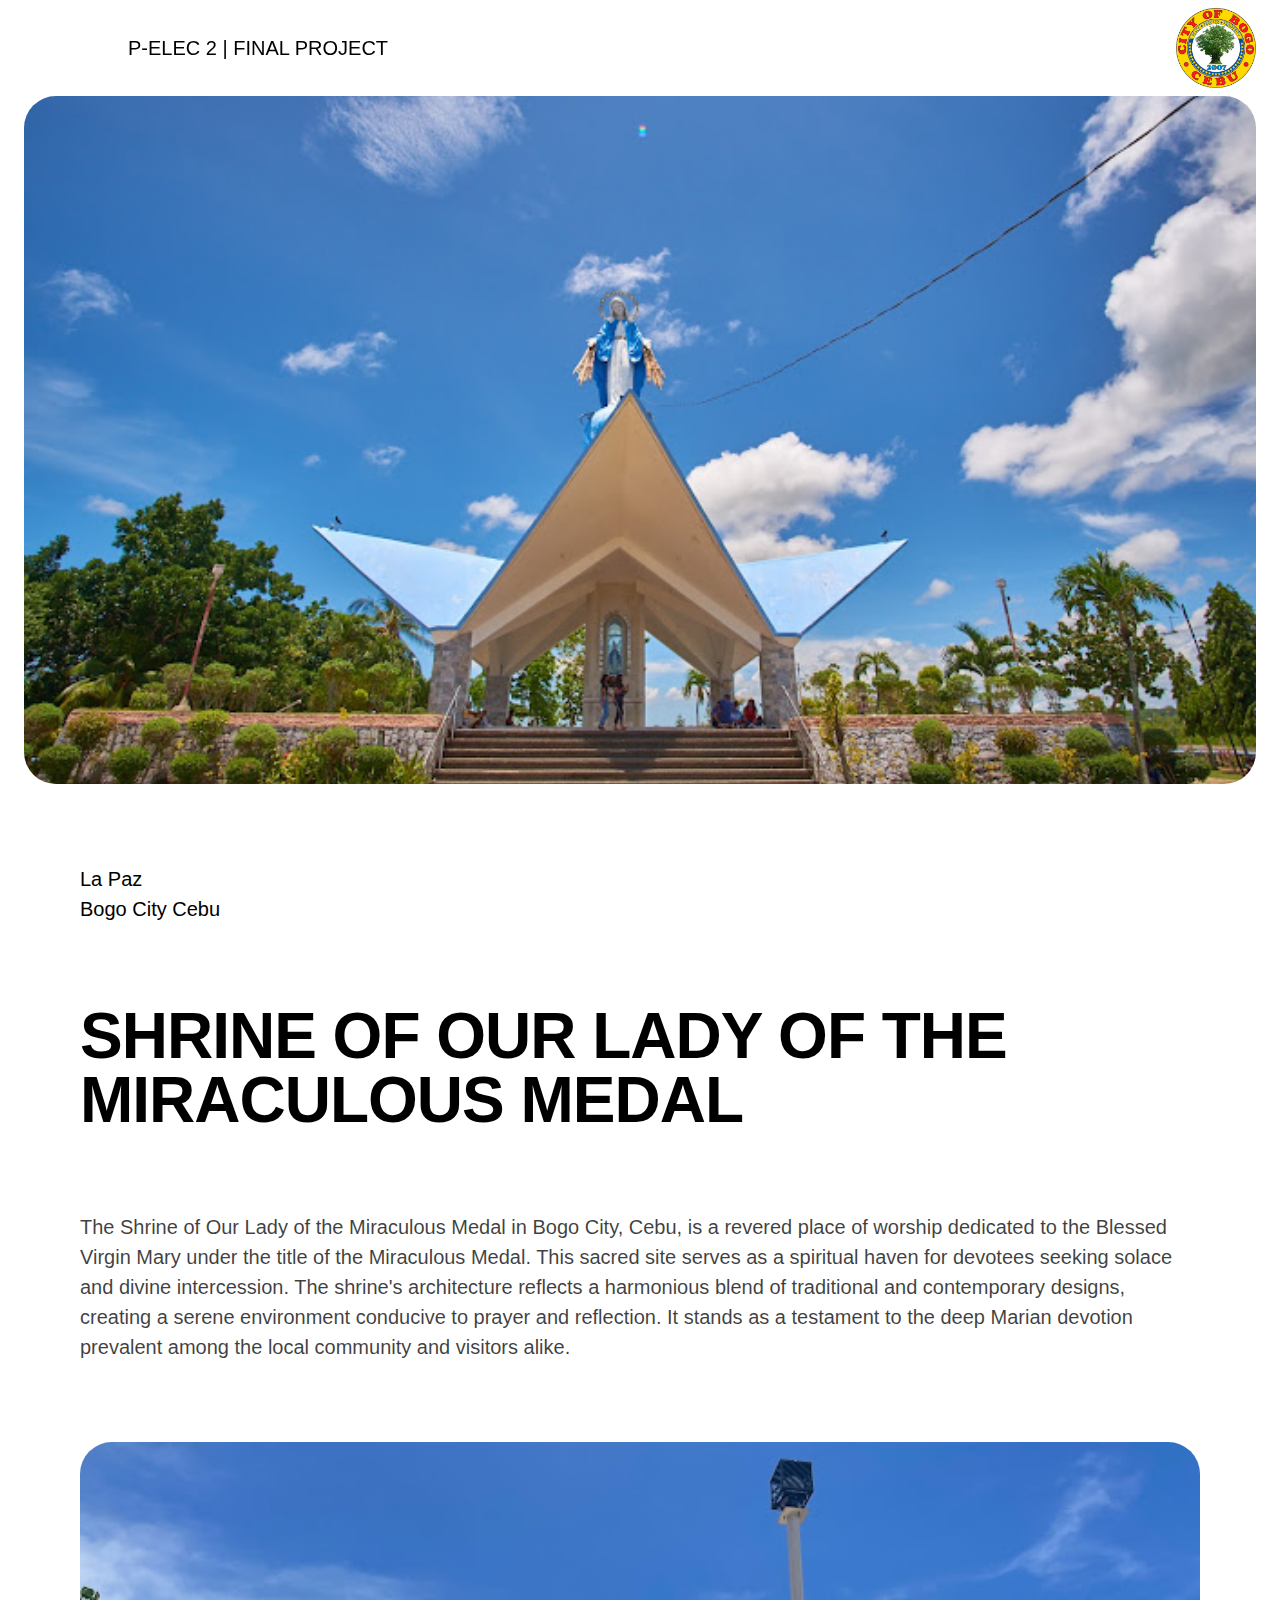
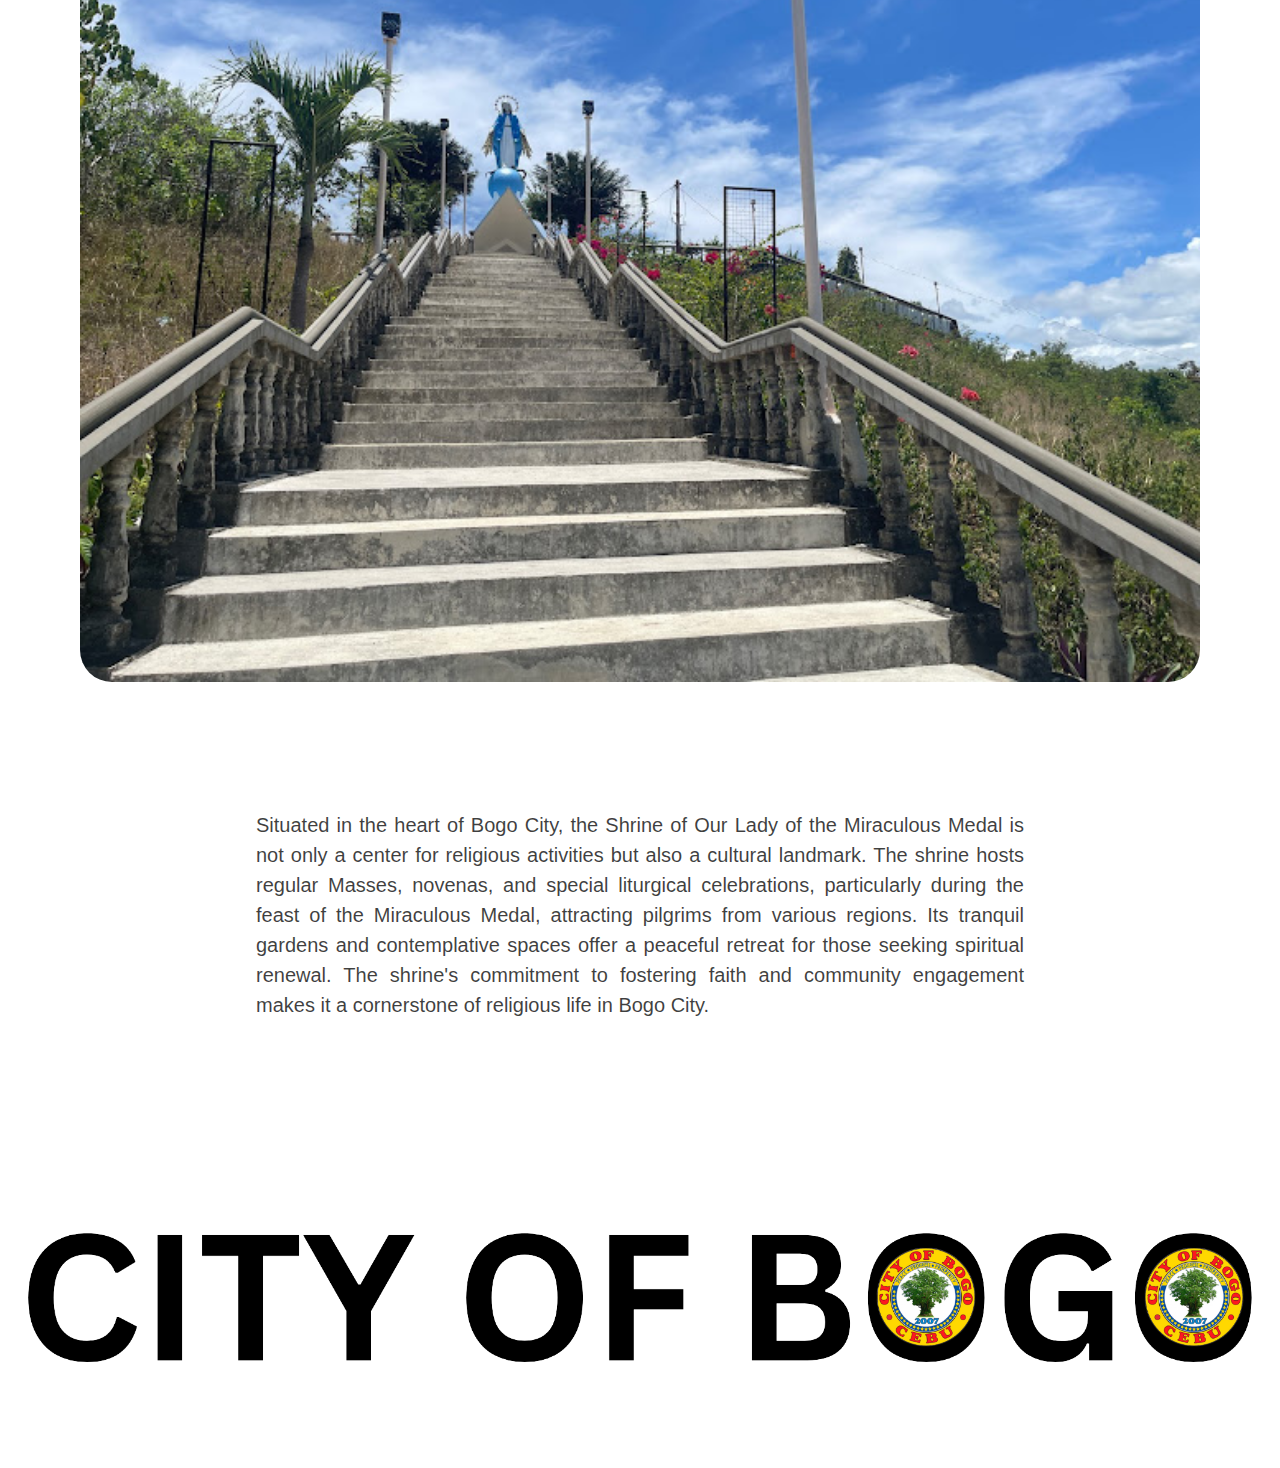
<file: LADY OF THE MIRACULOUS MEDAL.html>
<!DOCTYPE html>

    <head>
        <meta charset="utf-8"/>
        <title>SHRINE OF OUR LADY OF THE MIRACULOUS MEDAL</title>
        <meta content="width=device-width, initial-scale=1" name="viewport"/>

        <link href="ELEC2.css" rel="stylesheet" type="text/css"/>
        <link rel="shortcut icon" href="img/Bogo Logo.png" type="image/x-icon">   
     

    </head>
    <body>
        <div class="global">
            
        </div>
        <div class="page-wrapper">
            <header class="header">
                <div class="container">
                    <div class="open-nav">
                        
                    </div>
                    <div class="top-bar">
                        <div class="text-regular hidden-phone">P-ELEC 2 | FINAL PROJECT</div>
                        <a href="/" class="brand w-inline-block">
                            <img src="img/Bogo Logo.png" loading="lazy" alt="fortress" class="brand__asset"/>
                        </a>
                    </div>
                    
                </div>
            </header>
            <main class="sections">
                <section class="hero">
                    <div class="container">
                        <div class="hero__content">
                            <img src="img/Shrine_ladyMiraculous.jpg" loading="lazy" alt="" class="absolute-img"/>
                        </div>
                    </div>

                </section>

                <div class="spacer-regular"></div>

                <section class="project__intro">
                    <div class="container">
                        <div class="max-width-regular">
                            <div class="project__intro-content">
                                <div class="project__address">
                                    <div class="text-large">La Paz</div>
                                    <div class="text-large">Bogo City Cebu</div>
                                </div>
                                
                                <div class="project__title">
                                    <h1 class="heading-huge">SHRINE OF OUR LADY OF THE MIRACULOUS MEDAL</h1>
                                </div>
                              
                                <div class="project__intro-text">
                                    <p class="text-large">The Shrine of Our Lady of the Miraculous Medal in Bogo City, Cebu, is a revered place of worship dedicated to the Blessed Virgin Mary under the title of the Miraculous Medal. This sacred site serves as a spiritual haven for devotees seeking solace and divine intercession. The shrine's architecture reflects a harmonious blend of traditional and contemporary designs, creating a serene environment conducive to prayer and reflection. It stands as a testament to the deep Marian devotion prevalent among the local community and visitors alike.</p>
                                    <p class="text-large w-dyn-bind-empty"></p>
                                </div>
                            </div>
                        </div>
                    </div>
                </section>

                <div class="spacer-regular"></div>

                <section class="project__info">
                    <div class="container">
                        <div class="max-width-regular">
                            <div class="project__info-content">
                                
                                <img src="img/shrine.jpg" loading="lazy" alt="" class="project-image"/>

                                <div class="spacer-large"></div>

                                <div class="project__info-text">
                                    <p class="text-large">Situated in the heart of Bogo City, the Shrine of Our Lady of the Miraculous Medal is not only a center for religious activities but also a cultural landmark. The shrine hosts regular Masses, novenas, and special liturgical celebrations, particularly during the feast of the Miraculous Medal, attracting pilgrims from various regions. Its tranquil gardens and contemplative spaces offer a peaceful retreat for those seeking spiritual renewal. The shrine's commitment to fostering faith and community engagement makes it a cornerstone of religious life in Bogo City.
                                    </p>
                                    <p class="text-large w-dyn-bind-empty"></p>
                                </div>
                            </div>
                        </div>
                    </div>
                </section>
                <div class="spacer-large"></div>
            </main>
            <footer class="footer">
                <div class="container">
                    <div class="footer__content">
                       
                        <img src="img/City of Bogo (1).png" loading="lazy" alt="" class="footer__img"/>
                    </div>
                </div>
            </footer>
        </div>
    </body>
</html>
</file>
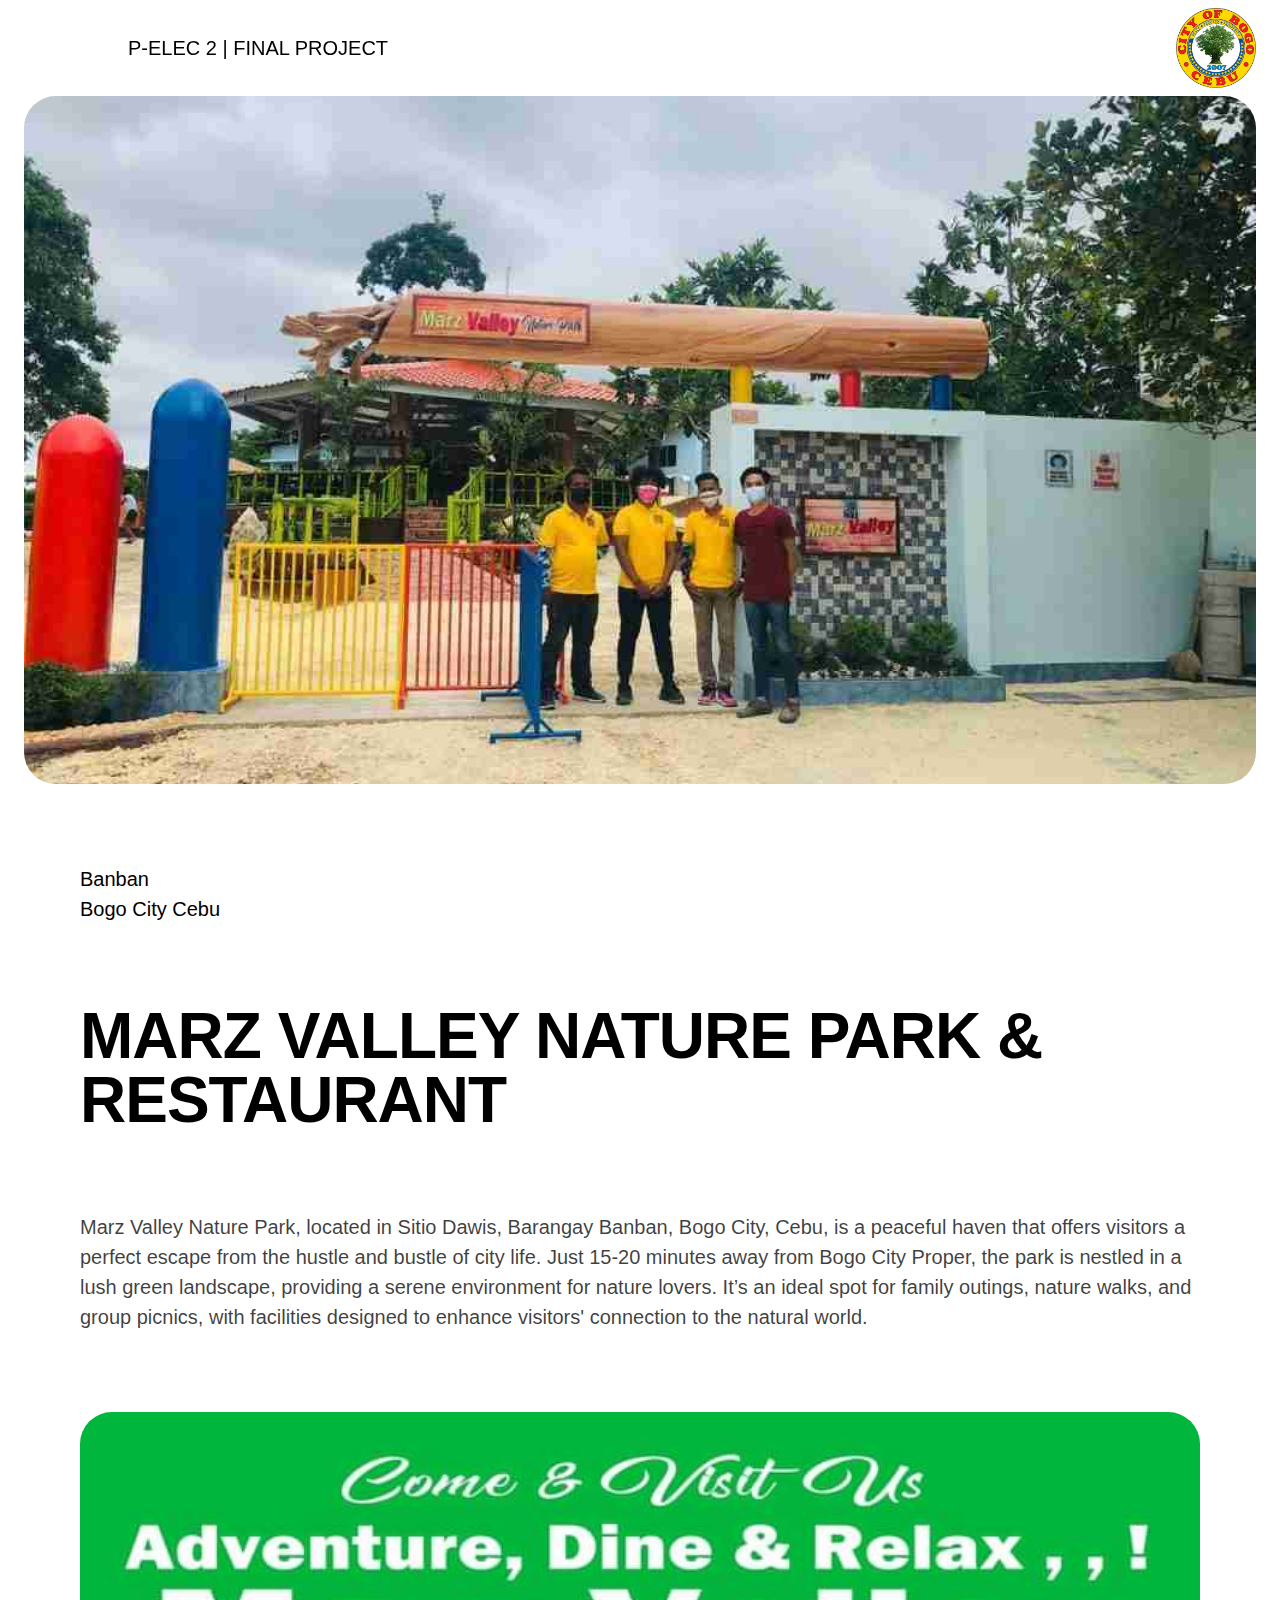
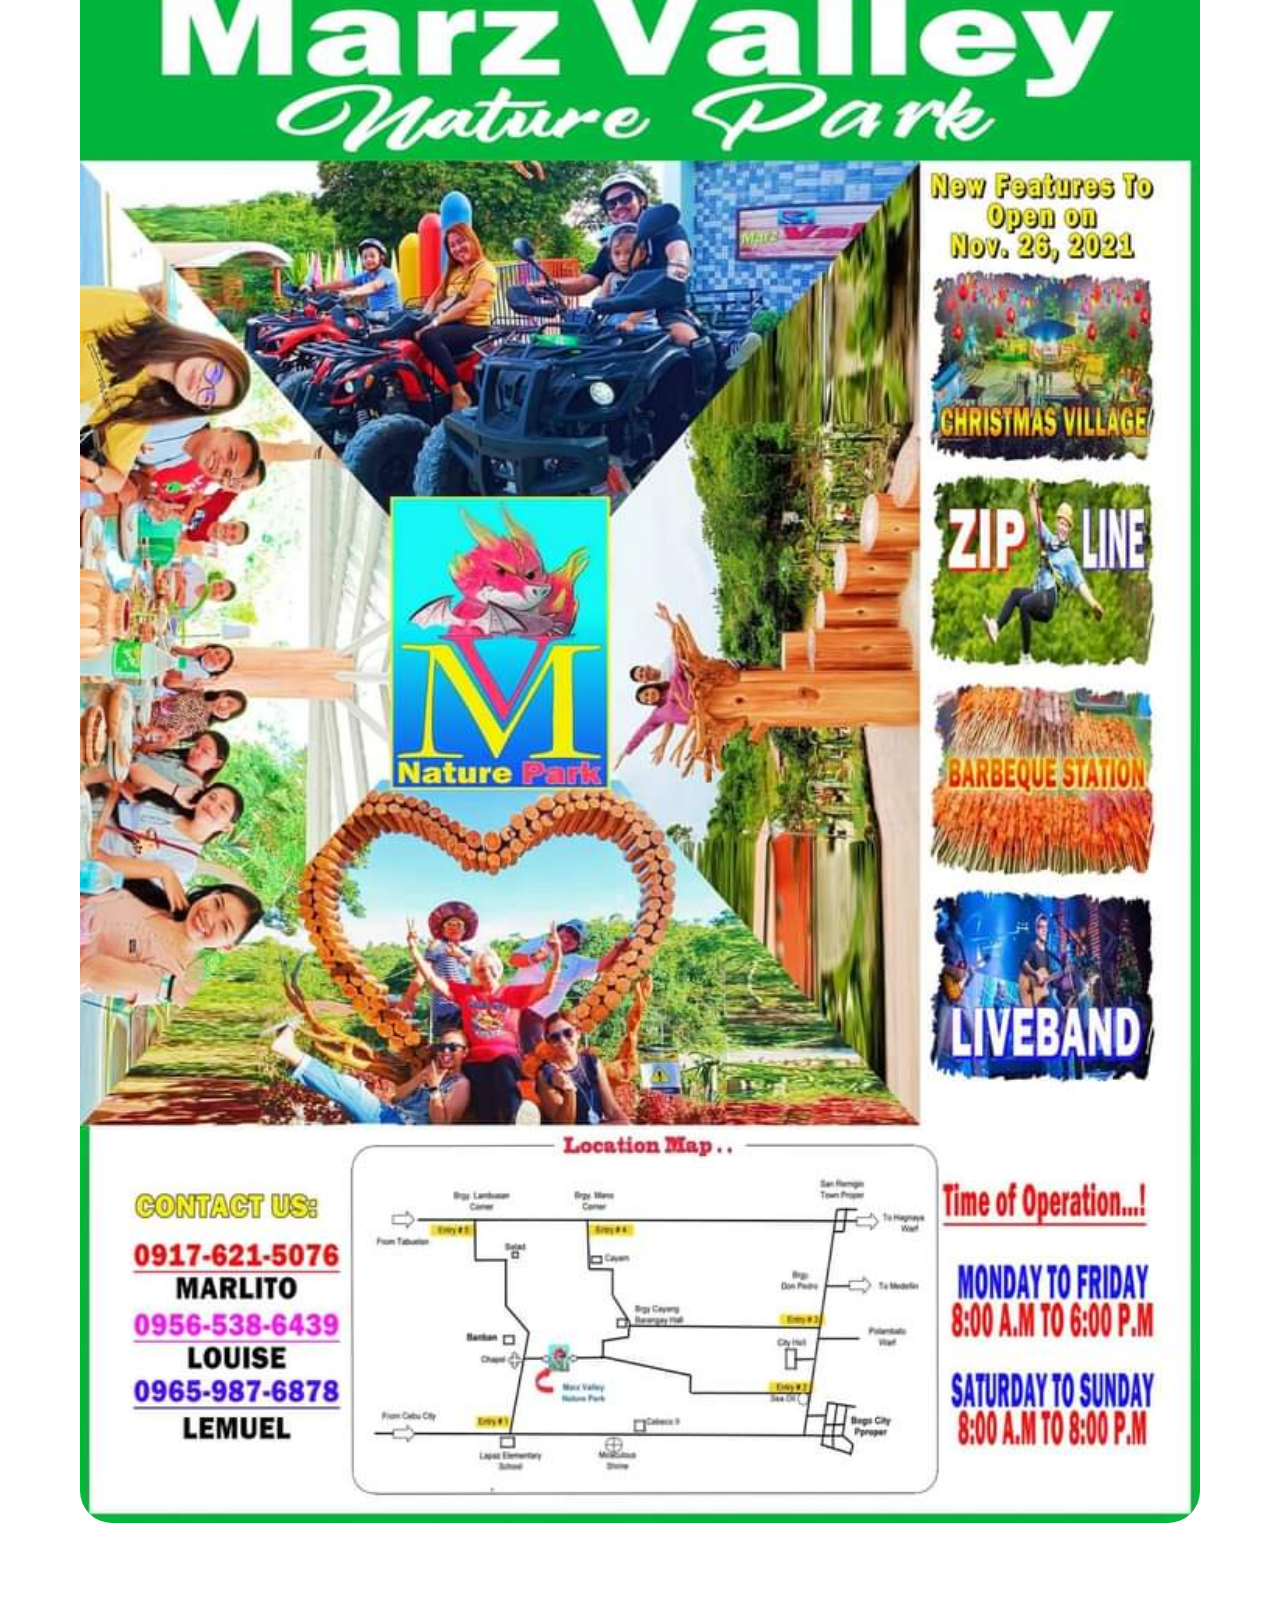
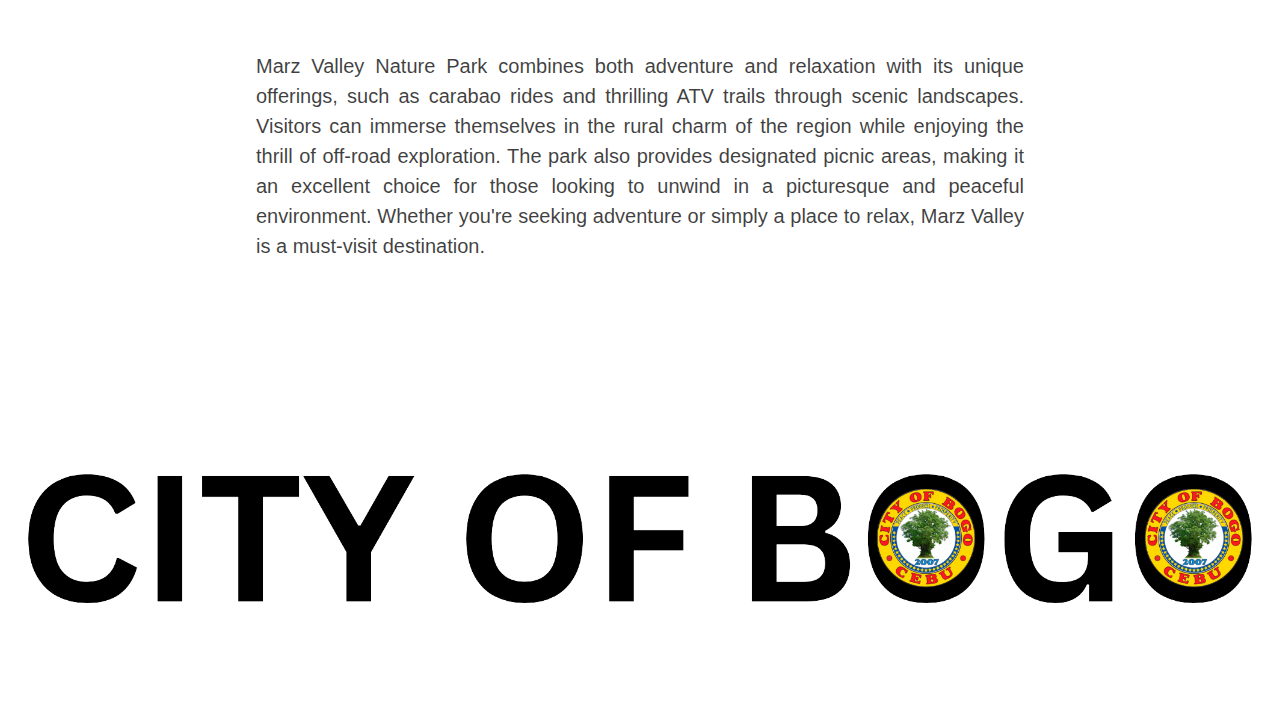
<file: MARZ VALLEY.html>
<!DOCTYPE html>

    <head>
        <meta charset="utf-8"/>
        <title>BOGO CITY MUSEUM</title>
        <meta content="width=device-width, initial-scale=1" name="viewport"/>

        <link href="ELEC2.css" rel="stylesheet" type="text/css"/>
        <link rel="shortcut icon" href="img/Bogo Logo.png" type="image/x-icon">   
     

    </head>
    <body>
        <div class="global">
            
        </div>
        <div class="page-wrapper">
            <header class="header">
                <div class="container">
                    <div class="open-nav">
                        
                    </div>
                    <div class="top-bar">
                        <div class="text-regular hidden-phone">P-ELEC 2 | FINAL PROJECT</div>
                        <a href="/" class="brand w-inline-block">
                            <img src="img/Bogo Logo.png" loading="lazy" alt="fortress" class="brand__asset"/>
                        </a>
                    </div>
                    
                </div>
            </header>
            <main class="sections">
                <section class="hero">
                    <div class="container">
                        <div class="hero__content">
                            <img src="img/marzvalley.jpg" loading="lazy" alt="" class="absolute-img"/>
                        </div>
                    </div>

                </section>

                <div class="spacer-regular"></div>

                <section class="project__intro">
                    <div class="container">
                        <div class="max-width-regular">
                            <div class="project__intro-content">
                                <div class="project__address">
                                    <div class="text-large">Banban</div>
                                    <div class="text-large">Bogo City Cebu</div>
                                </div>
                                
                                <div class="project__title">
                                    <h1 class="heading-huge">MARZ VALLEY NATURE PARK & RESTAURANT</h1>
                                </div>
                              
                                <div class="project__intro-text">
                                    <p class="text-large">Marz Valley Nature Park, located in Sitio Dawis, Barangay Banban, Bogo City, Cebu, is a peaceful haven that offers visitors a perfect escape from the hustle and bustle of city life. Just 15-20 minutes away from Bogo City Proper, the park is nestled in a lush green landscape, providing a serene environment for nature lovers. It’s an ideal spot for family outings, nature walks, and group picnics, with facilities designed to enhance visitors' connection to the natural world.</p>
                                    <p class="text-large w-dyn-bind-empty"></p>
                                </div>
                            </div>
                        </div>
                    </div>
                </section>

                <div class="spacer-regular"></div>

                <section class="project__info">
                    <div class="container">
                        <div class="max-width-regular">
                            <div class="project__info-content">
                                
                                <img src="img/marz.jpg" loading="lazy" alt="" class="project-image"/>

                                <div class="spacer-large"></div>

                                <div class="project__info-text">
                                    <p class="text-large">Marz Valley Nature Park combines both adventure and relaxation with its unique offerings, such as carabao rides and thrilling ATV trails through scenic landscapes. Visitors can immerse themselves in the rural charm of the region while enjoying the thrill of off-road exploration. The park also provides designated picnic areas, making it an excellent choice for those looking to unwind in a picturesque and peaceful environment. Whether you're seeking adventure or simply a place to relax, Marz Valley is a must-visit destination.
                                    </p>
                                    <p class="text-large w-dyn-bind-empty"></p>
                                </div>
                            </div>
                        </div>
                    </div>
                </section>
                <div class="spacer-large"></div>
            </main>
            <footer class="footer">
                <div class="container">
                    <div class="footer__content">
                       
                        <img src="img/City of Bogo (1).png" loading="lazy" alt="" class="footer__img"/>
                    </div>
                </div>
            </footer>
        </div>
    </body>
</html>
</file>
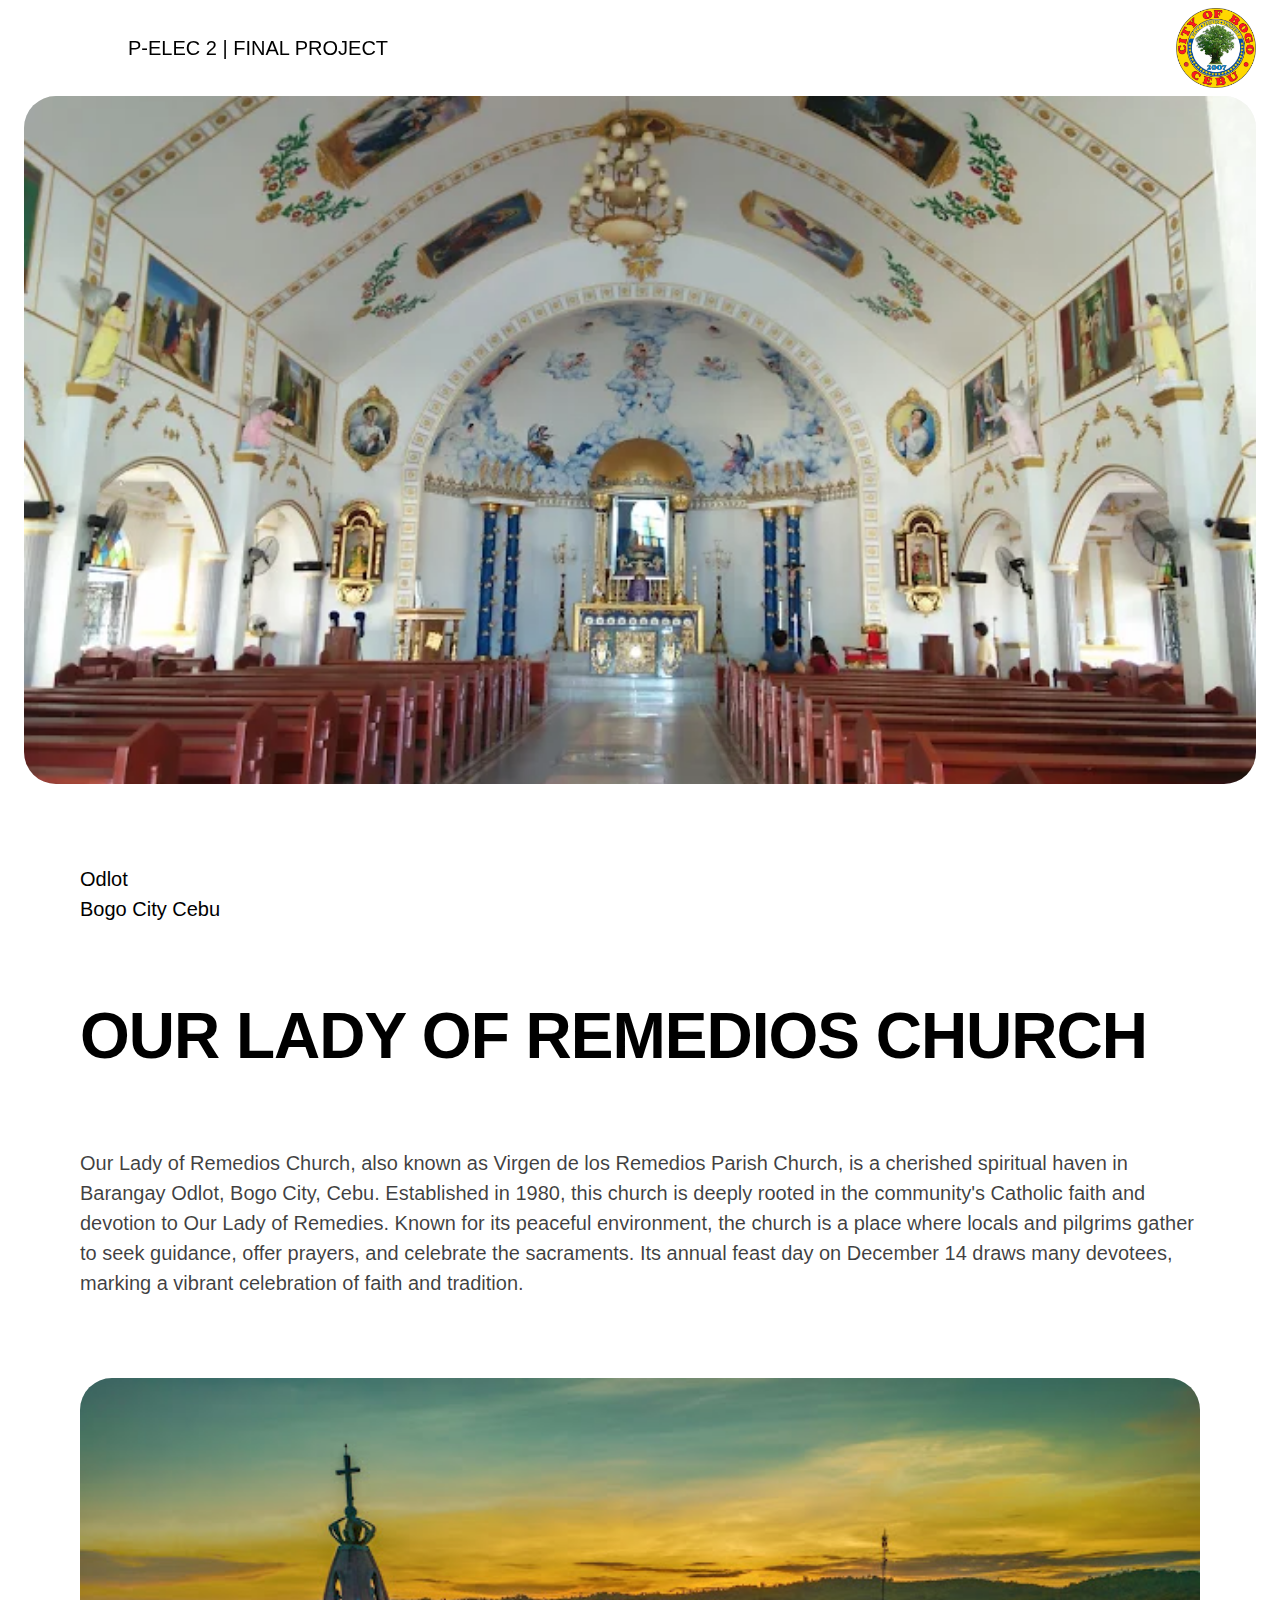
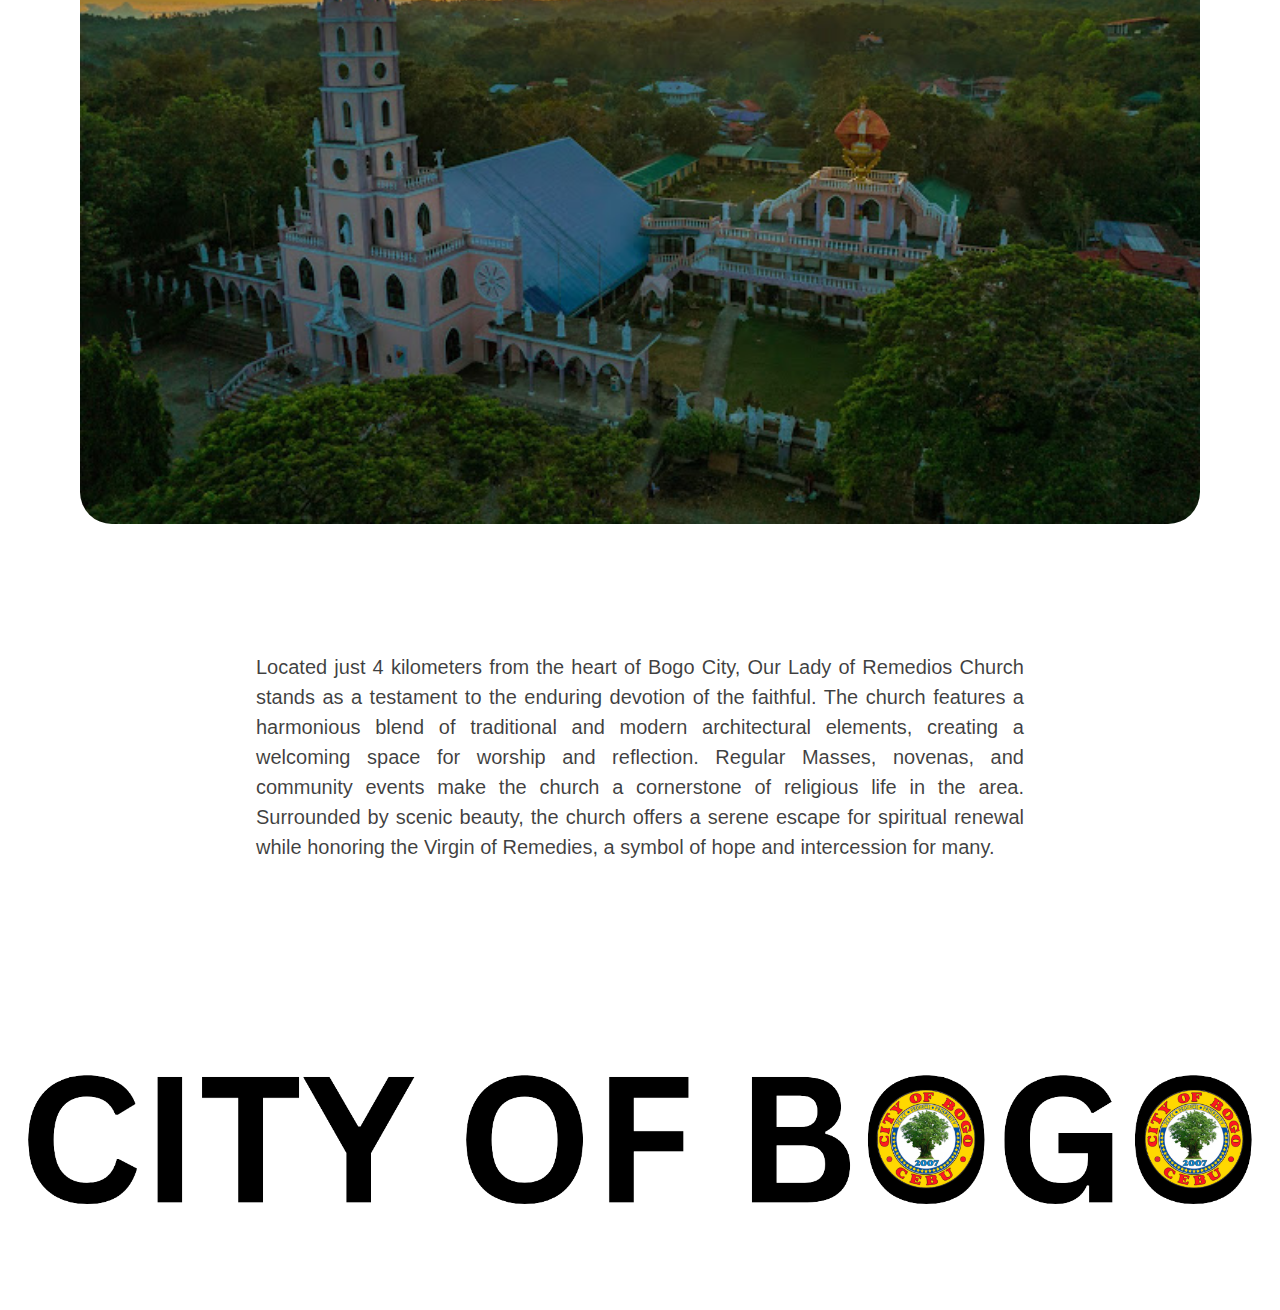
<file: OUR LADY OF REMEDIOS CHURCH.html>
<!DOCTYPE html>

    <head>
        <meta charset="utf-8"/>
        <title>OUR LADY OF REMEDIOS CHURCH</title>
        <meta content="width=device-width, initial-scale=1" name="viewport"/>

        <link href="ELEC2.css" rel="stylesheet" type="text/css"/>
        <link rel="shortcut icon" href="img/Bogo Logo.png" type="image/x-icon">   
     

    </head>
    <body>
        <div class="global">
            
        </div>
        <div class="page-wrapper">
            <header class="header">
                <div class="container">
                    <div class="open-nav">
                        
                    </div>
                    <div class="top-bar">
                        <div class="text-regular hidden-phone">P-ELEC 2 | FINAL PROJECT</div>
                        <a href="/" class="brand w-inline-block">
                            <img src="img/Bogo Logo.png" loading="lazy" alt="fortress" class="brand__asset"/>
                        </a>
                    </div>
                    
                </div>
            </header>
            <main class="sections">
                <section class="hero">
                    <div class="container">
                        <div class="hero__content">
                            <img src="img/Virgen de los Remedios Parish.jpeg" loading="lazy" alt="" class="absolute-img"/>
                        </div>
                    </div>

                </section>

                <div class="spacer-regular"></div>

                <section class="project__intro">
                    <div class="container">
                        <div class="max-width-regular">
                            <div class="project__intro-content">
                                <div class="project__address">
                                    <div class="text-large">Odlot</div>
                                    <div class="text-large">Bogo City Cebu</div>
                                </div>
                                
                                <div class="project__title">
                                    <h1 class="heading-huge">OUR LADY OF REMEDIOS CHURCH</h1>
                                </div>
                              
                                <div class="project__intro-text">
                                    <p class="text-large">Our Lady of Remedios Church, also known as Virgen de los Remedios Parish Church, is a cherished spiritual haven in Barangay Odlot, Bogo City, Cebu. Established in 1980, this church is deeply rooted in the community's Catholic faith and devotion to Our Lady of Remedies. Known for its peaceful environment, the church is a place where locals and pilgrims gather to seek guidance, offer prayers, and celebrate the sacraments. Its annual feast day on December 14 draws many devotees, marking a vibrant celebration of faith and tradition.
                                    </p>
                                    <p class="text-large w-dyn-bind-empty"></p>
                                </div>
                            </div>
                        </div>
                    </div>
                </section>

                <div class="spacer-regular"></div>

                <section class="project__info">
                    <div class="container">
                        <div class="max-width-regular">
                            <div class="project__info-content">
                                
                                <img src="img/lady remedios.jpg" loading="lazy" alt="" class="project-image"/>

                                <div class="spacer-large"></div>

                                <div class="project__info-text">
                                    <p class="text-large">Located just 4 kilometers from the heart of Bogo City, Our Lady of Remedios Church stands as a testament to the enduring devotion of the faithful. The church features a harmonious blend of traditional and modern architectural elements, creating a welcoming space for worship and reflection. Regular Masses, novenas, and community events make the church a cornerstone of religious life in the area. Surrounded by scenic beauty, the church offers a serene escape for spiritual renewal while honoring the Virgin of Remedies, a symbol of hope and intercession for many.
                                    </p>
                                    <p class="text-large w-dyn-bind-empty"></p>
                                </div>
                            </div>
                        </div>
                    </div>
                </section>
                <div class="spacer-large"></div>
            </main>
            <footer class="footer">
                <div class="container">
                    <div class="footer__content">
                       
                        <img src="img/City of Bogo (1).png" loading="lazy" alt="" class="footer__img"/>
                    </div>
                </div>
            </footer>
        </div>
    </body>
</html>
</file>
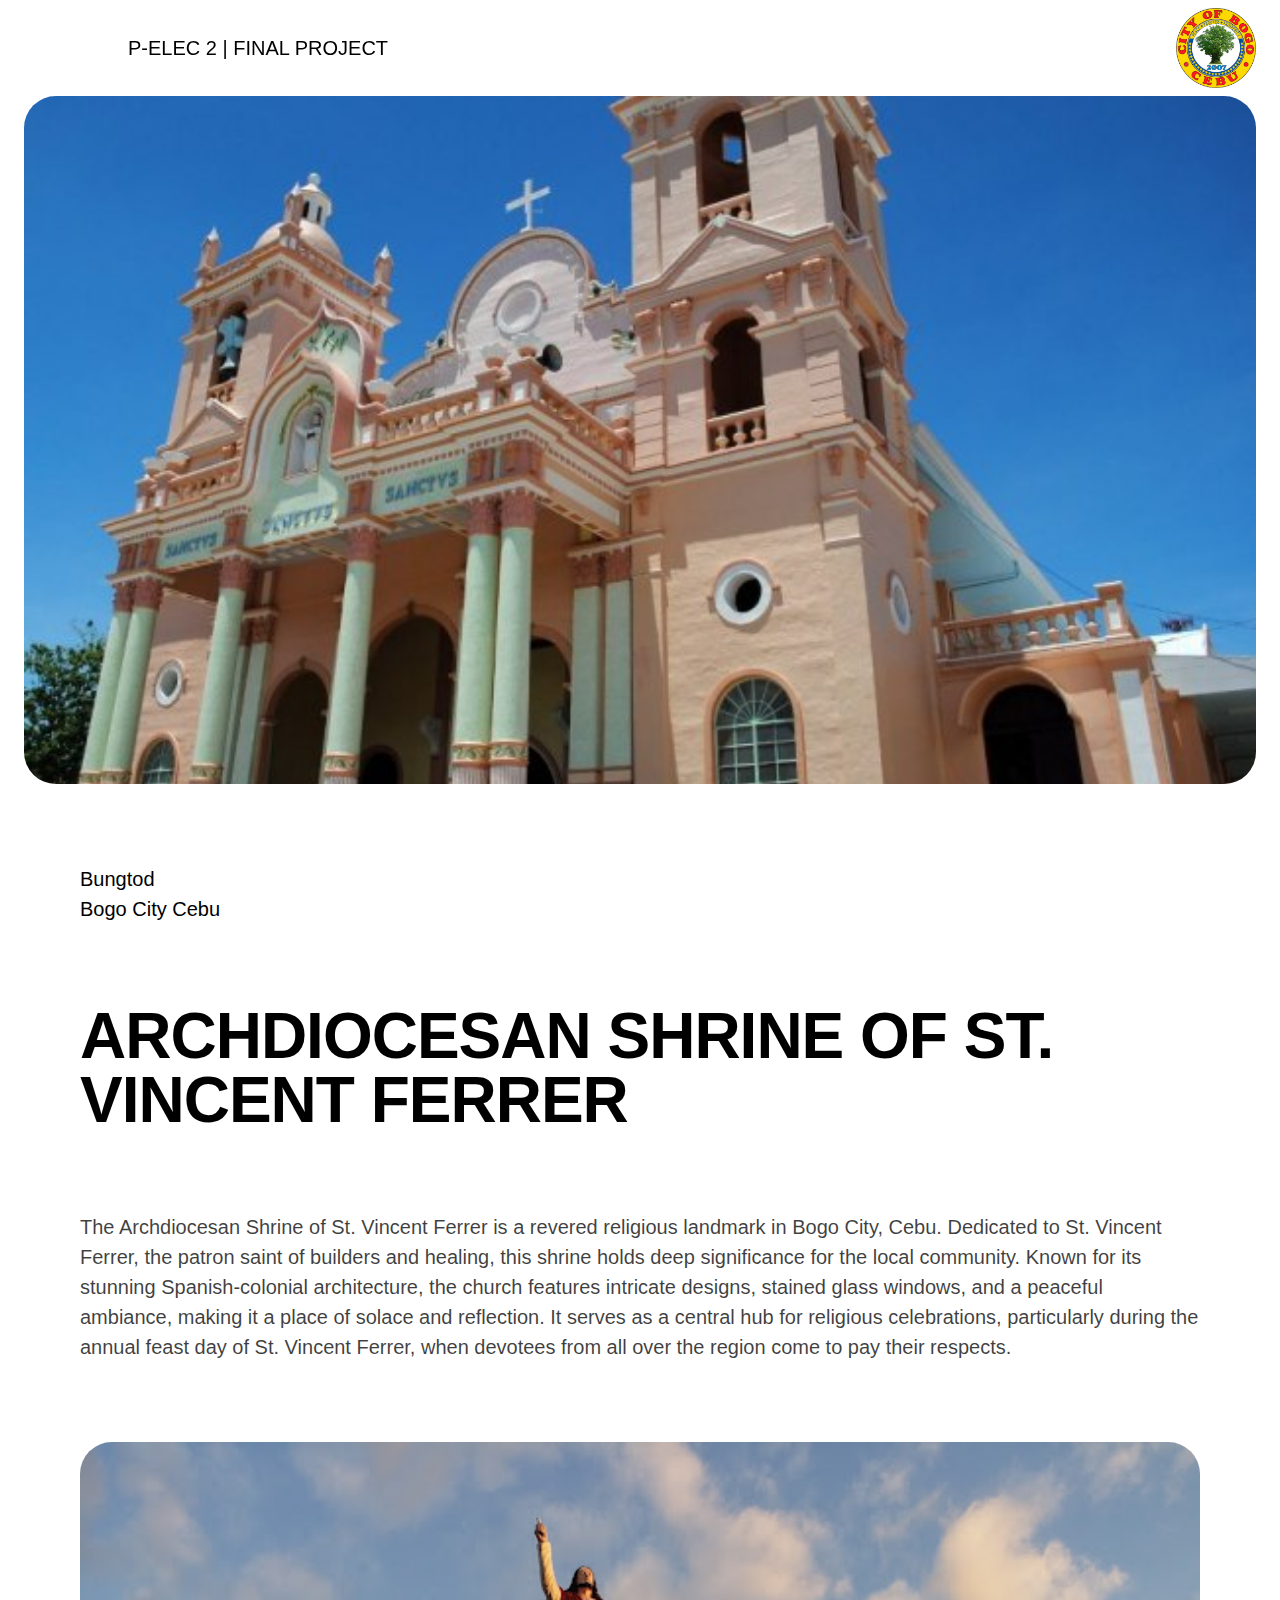
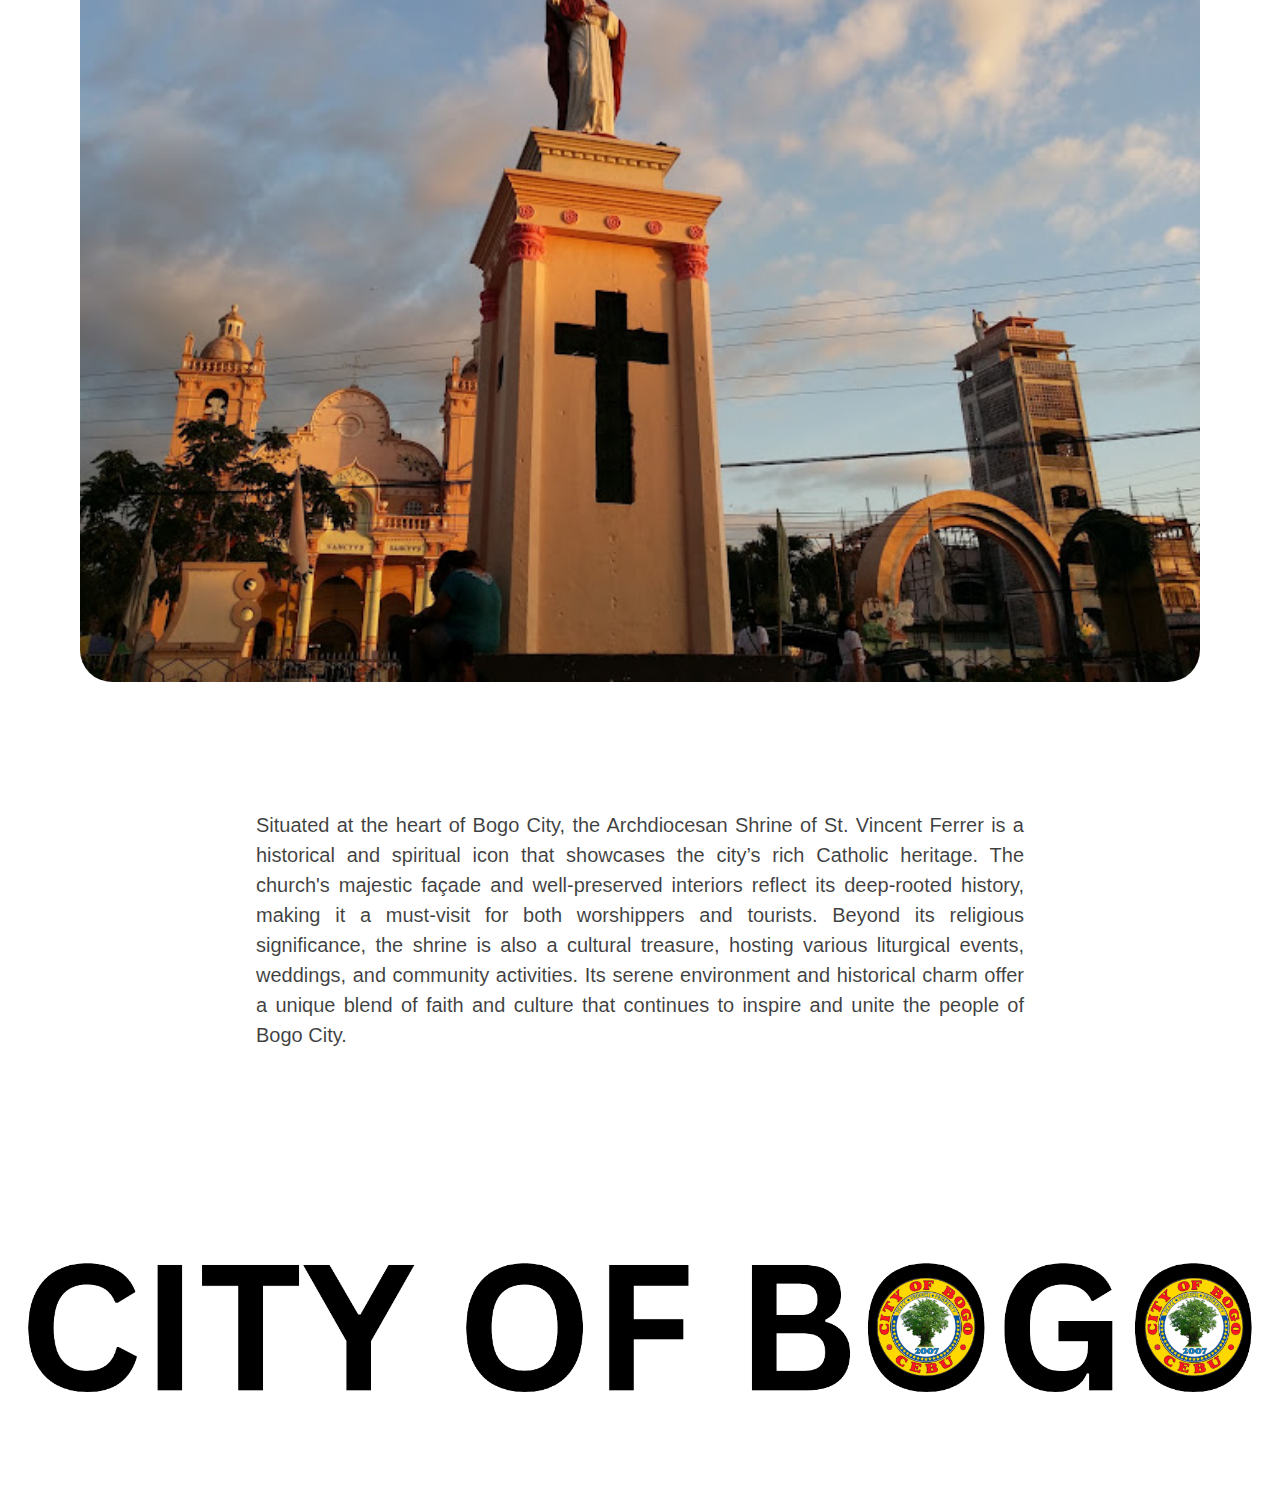
<file: SAN VICENTE FERRER.html>
<!DOCTYPE html>

    <head>
        <meta charset="utf-8"/>
        <title>ARCHDIOCESAN SHRINE OF ST. VINCENT FERRER</title>
        <meta content="width=device-width, initial-scale=1" name="viewport"/>

        <link href="ELEC2.css" rel="stylesheet" type="text/css"/>
        <link rel="shortcut icon" href="img/Bogo Logo.png" type="image/x-icon">   
     

    </head>
    <body>
        <div class="global">
            
        </div>
        <div class="page-wrapper">
            <header class="header">
                <div class="container">
                    <div class="open-nav">
                        
                    </div>
                    <div class="top-bar">
                        <div class="text-regular hidden-phone">P-ELEC 2 | FINAL PROJECT</div>
                        <a href="/" class="brand w-inline-block">
                            <img src="img/Bogo Logo.png" loading="lazy" alt="fortress" class="brand__asset"/>
                        </a>
                    </div>
                    
                </div>
            </header>
            <main class="sections">
                <section class="hero">
                    <div class="container">
                        <div class="hero__content">
                            <img src="img/san vicente ferrer.jpg" loading="lazy" alt="" class="absolute-img"/>
                        </div>
                    </div>

                </section>

                <div class="spacer-regular"></div>

                <section class="project__intro">
                    <div class="container">
                        <div class="max-width-regular">
                            <div class="project__intro-content">
                                <div class="project__address">
                                    <div class="text-large">Bungtod</div>
                                    <div class="text-large">Bogo City Cebu</div>
                                </div>
                                
                                <div class="project__title">
                                    <h1 class="heading-huge">ARCHDIOCESAN SHRINE OF ST. VINCENT FERRER</h1>
                                </div>
                              
                                <div class="project__intro-text">
                                    <p class="text-large">The Archdiocesan Shrine of St. Vincent Ferrer is a revered religious landmark in Bogo City, Cebu. Dedicated to St. Vincent Ferrer, the patron saint of builders and healing, this shrine holds deep significance for the local community. Known for its stunning Spanish-colonial architecture, the church features intricate designs, stained glass windows, and a peaceful ambiance, making it a place of solace and reflection. It serves as a central hub for religious celebrations, particularly during the annual feast day of St. Vincent Ferrer, when devotees from all over the region come to pay their respects.</p>
                                    <p class="text-large w-dyn-bind-empty"></p>
                                </div>
                            </div>
                        </div>
                    </div>
                </section>

                <div class="spacer-regular"></div>

                <section class="project__info">
                    <div class="container">
                        <div class="max-width-regular">
                            <div class="project__info-content">
                                
                                <img src="img/simbahan.jpg" loading="lazy" alt="" class="project-image"/>

                                <div class="spacer-large"></div>

                                <div class="project__info-text">
                                    <p class="text-large">Situated at the heart of Bogo City, the Archdiocesan Shrine of St. Vincent Ferrer is a historical and spiritual icon that showcases the city’s rich Catholic heritage. The church's majestic façade and well-preserved interiors reflect its deep-rooted history, making it a must-visit for both worshippers and tourists. Beyond its religious significance, the shrine is also a cultural treasure, hosting various liturgical events, weddings, and community activities. Its serene environment and historical charm offer a unique blend of faith and culture that continues to inspire and unite the people of Bogo City.
                                    </p>
                                    <p class="text-large w-dyn-bind-empty"></p>
                                </div>
                            </div>
                        </div>
                    </div>
                </section>
                <div class="spacer-large"></div>
            </main>
            <footer class="footer">
                <div class="container">
                    <div class="footer__content">
                       
                        <img src="img/City of Bogo (1).png" loading="lazy" alt="" class="footer__img"/>
                    </div>
                </div>
            </footer>
        </div>
    </body>
</html>
</file>
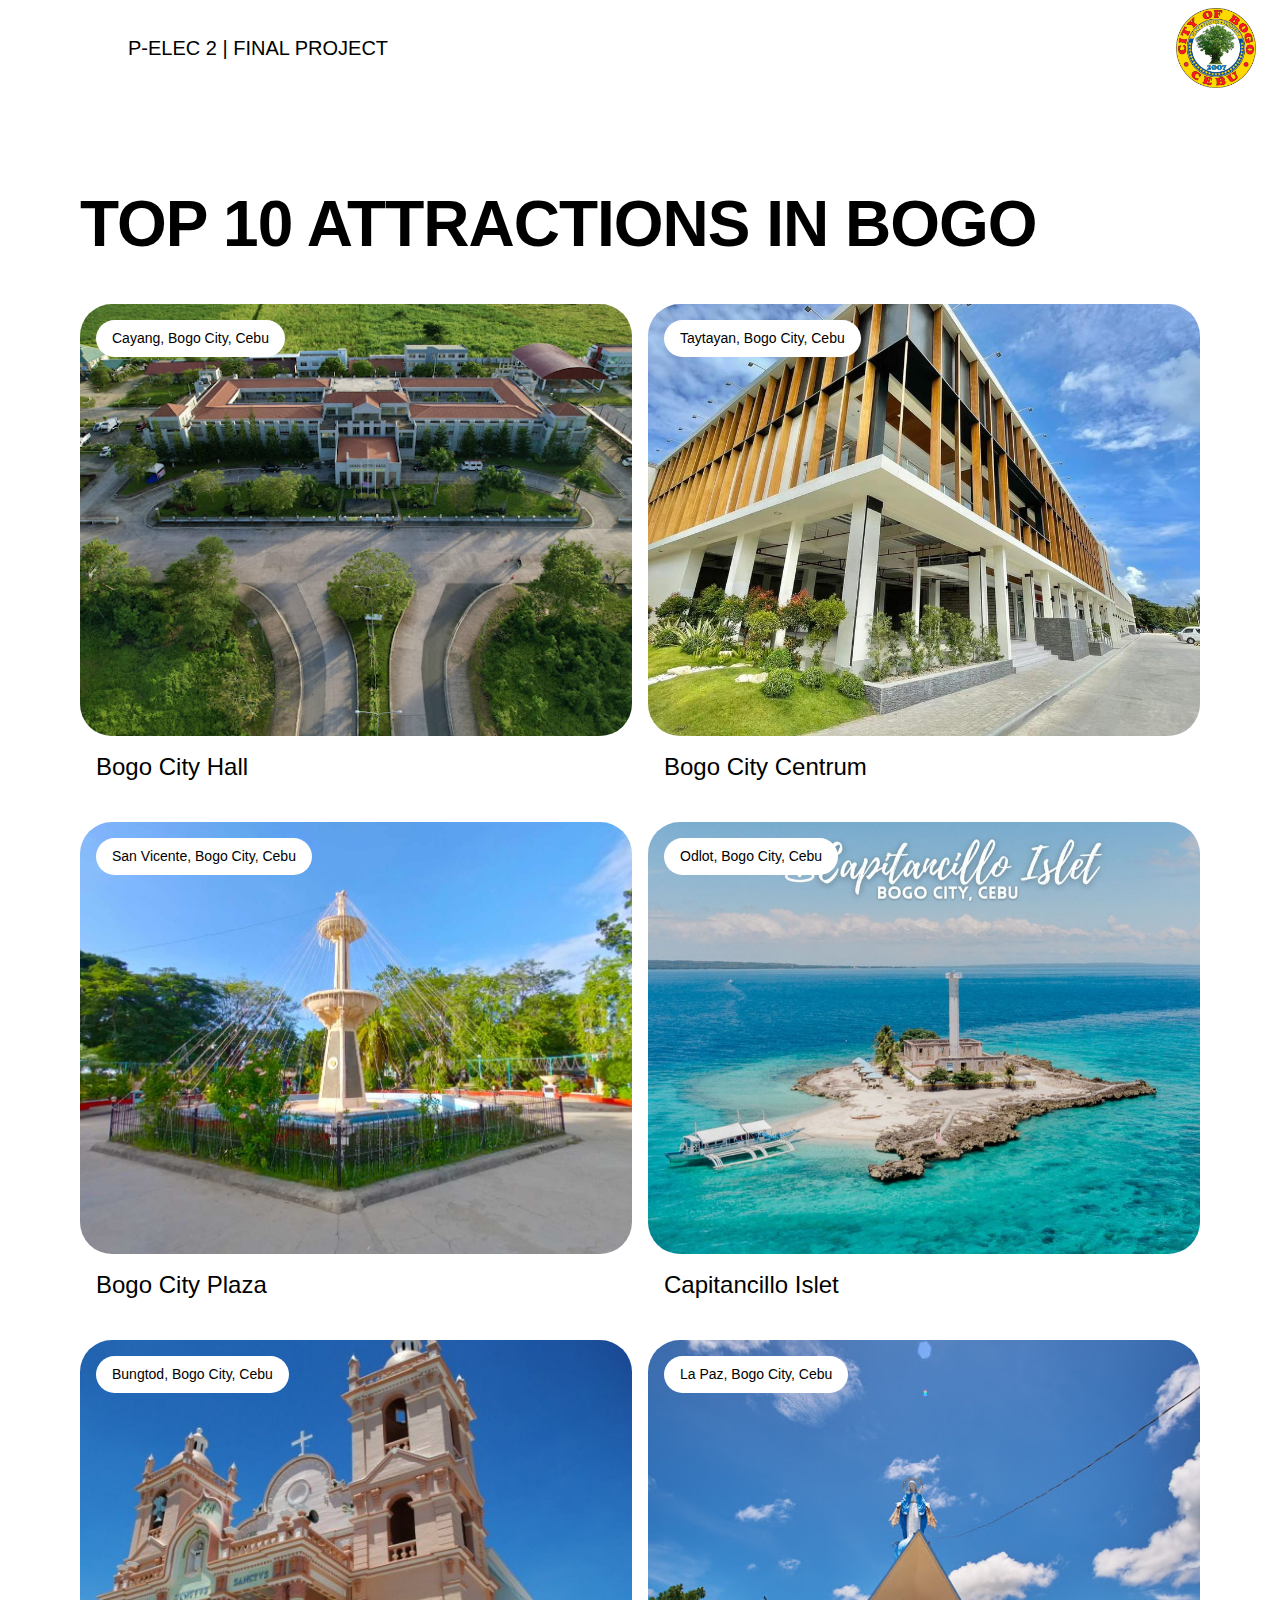
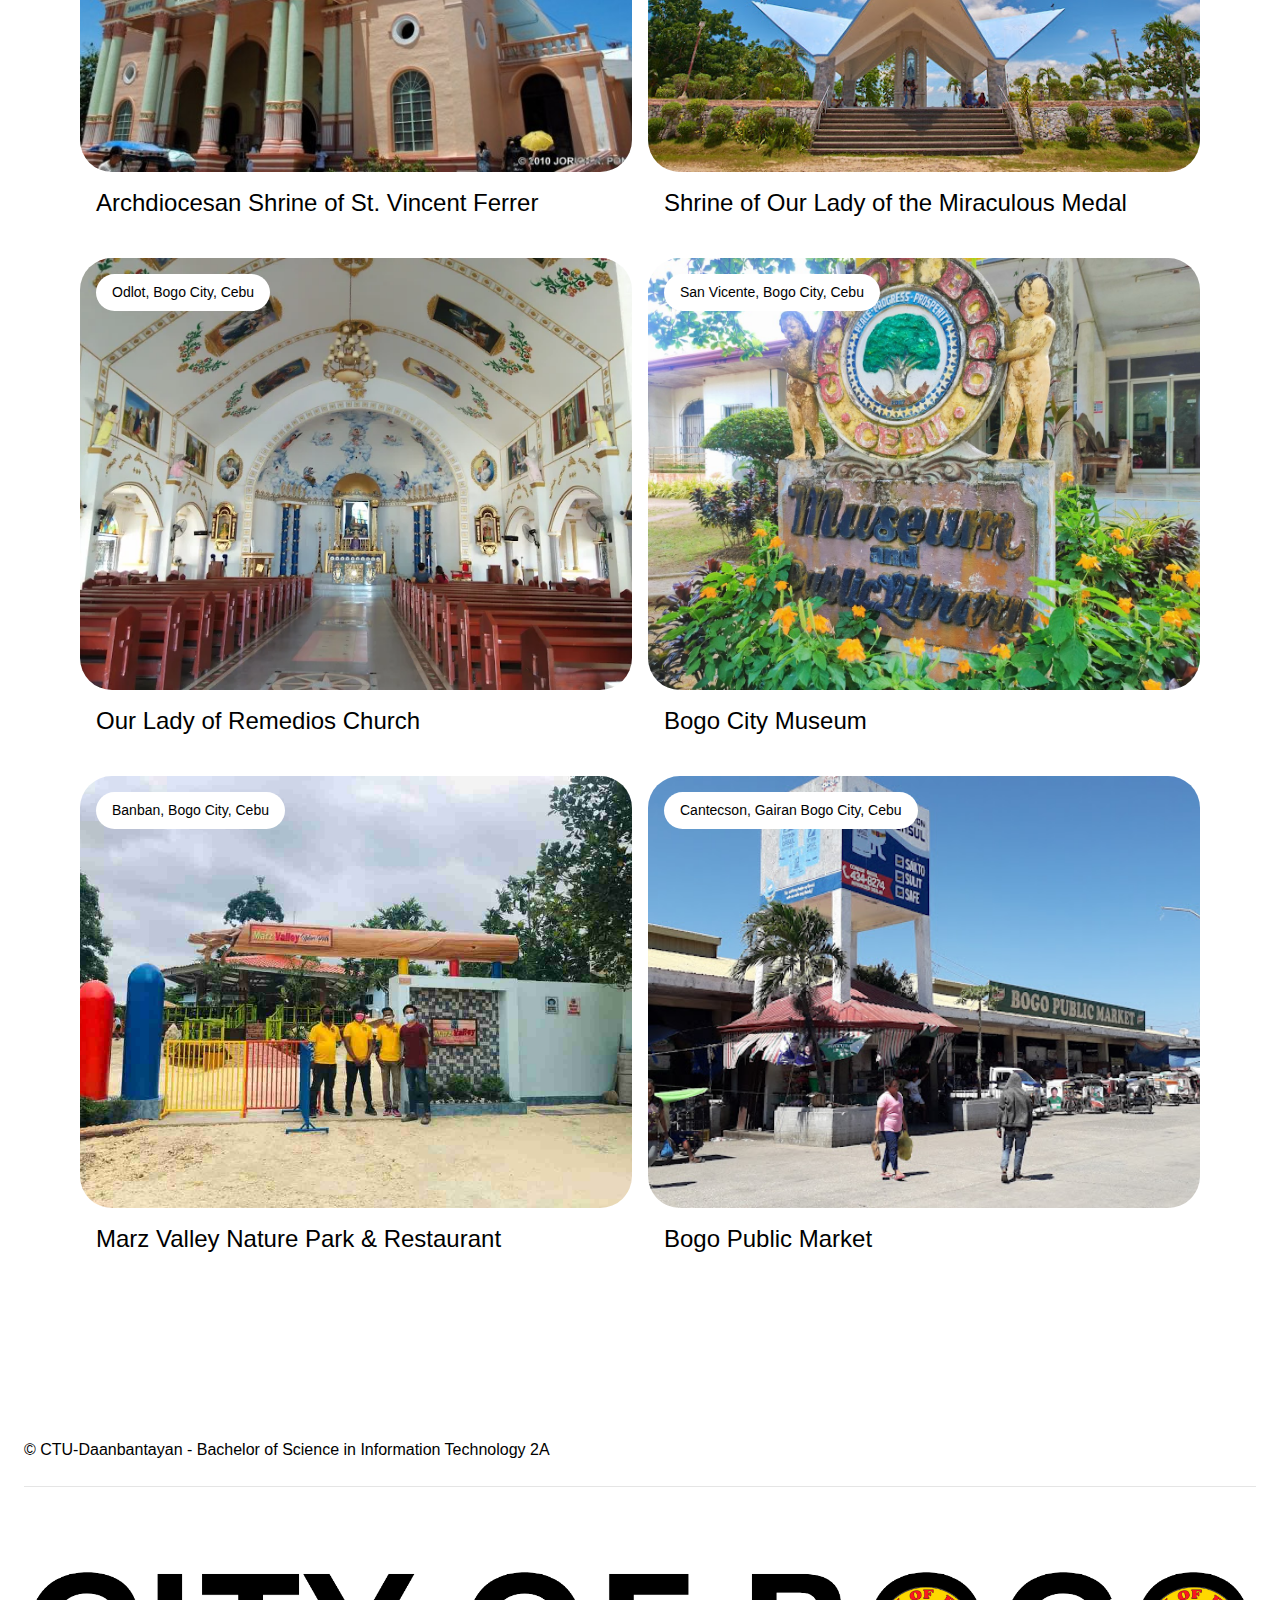
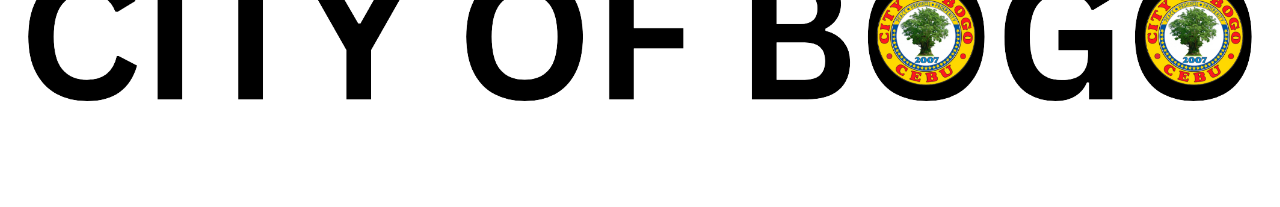
<file: SEE_ALL.html>
<!DOCTYPE html>

    <head>
        <meta charset="utf-8"/>
        <title>Top 10 Attractions in Bogo</title>
        <meta content="width=device-width, initial-scale=1" name="viewport"/>
   
        <link href="ELEC2.css" rel="stylesheet" type="text/css"/>
        <link rel="shortcut icon" href="img/Bogo Logo.png" type="image/x-icon">  

     
    </head>
    <body>
        <div class="page-wrapper">
            <header class="header">
                <div class="container">
                   
                    <div class="top-bar">
                        <div class="text-regular hidden-phone">P-ELEC 2 | FINAL PROJECT</div>
                        <a href="/" class="brand w-inline-block">
                            <img src="img/Bogo Logo.png" loading="lazy" alt="fortress" class="brand__asset"/>
                        </a>
                    </div>
                    <nav class="nav">
                        <div class="nav__content">

                        </div>
                    </nav>
                </div>
            </header>
            <main class="sections top-padding">
                <section class="intro">
                    <div class="container">
                        <div class="max-width-regular">
                            <h1 class="heading-huge">TOP 10 ATTRACTIONS IN BOGO</h1>
                        </div>
                    </div>
                </section>
                <div class="spacer-small"></div>
                <section class="projects">
                    <div class="container">
                        <div class="max-width-regular">
                            <div class="projects__content">
                               
                                </div>
                                <div class="projects__cms w-dyn-list">
                                    <div role="list" class="projects__list w-dyn-items">
                                        <div role="listitem" class="projects__item w-dyn-item">

                                            <a href="BOGO CITY HALL.html" class="projects__link w-inline-block">
                                                <div class="projects__thumb">
                                                    <img src="img/cityhall.jpg" loading="lazy" alt="" class="thumbnail-project"/>
                                                    <div class="tag">
                                                        <div class="text-small">Cayang, Bogo City, Cebu</div>
                                                    </div>
                                                </div>
                                                <div class="projects__title">
                                                    <h2 class="heading-medium">Bogo City Hall</h2>
                                                </div>
                                            </a>

                                        </div>
                                        <div role="listitem" class="projects__item w-dyn-item">

                                            <a href="BOGO CITY CENTRUM.html" class="projects__link w-inline-block">
                                                <div class="projects__thumb">
                                                    <img src="img/centrum.jpg" loading="lazy" alt="" class="thumbnail-project"/>
                                                    <div class="tag">
                                                        <div class="text-small">Taytayan, Bogo City, Cebu</div>
                                                    </div>
                                                </div>
                                                <div class="projects__title">
                                                    <h2 class="heading-medium">Bogo City Centrum</h2>
                                                </div>
                                            </a>

                                        </div>
                                        <div role="listitem" class="projects__item w-dyn-item">

                                            <a href="BOGO CITY PLAZA.html" class="projects__link w-inline-block">
                                                <div class="projects__thumb">
                                                    <img src="img/bogoplaza.jpg" loading="lazy" alt="" class="thumbnail-project"/>
                                                    <div class="tag">
                                                        <div class="text-small">San Vicente, Bogo City, Cebu</div>
                                                    </div>
                                                </div>
                                                <div class="projects__title">
                                                    <h2 class="heading-medium">Bogo City Plaza</h2>
                                                </div>
                                            </a>

                                        </div>
                                        <div role="listitem" class="projects__item w-dyn-item">

                                            <a href="CAPITANCILLO.html" class="projects__link w-inline-block">
                                                <div class="projects__thumb">
                                                    <img src="img/capitancillo.jpg" loading="lazy" alt="" class="thumbnail-project"/>
                                                    <div class="tag">
                                                        <div class="text-small">Odlot, Bogo City, Cebu</div>
                                                    </div>
                                                </div>
                                                <div class="projects__title">
                                                    <h2 class="heading-medium">Capitancillo Islet</h2>
                                                </div>
                                            </a>

                                        </div>
                                        <div role="listitem" class="projects__item w-dyn-item">

                                            <a href="SAN VICENTE FERRER.html" class="projects__link w-inline-block">
                                                <div class="projects__thumb">
                                                    <img src="img/san vicente ferrer.jpg" loading="lazy" alt="" class="thumbnail-project"/>
                                                    <div class="tag">
                                                        <div class="text-small">Bungtod, Bogo City, Cebu</div>
                                                    </div>
                                                </div>
                                                <div class="projects__title">
                                                    <h2 class="heading-medium">Archdiocesan Shrine of St. Vincent Ferrer</h2>
                                                </div>
                                            </a>

                                        </div>
                                        <div role="listitem" class="projects__item w-dyn-item">

                                            <a href="LADY OF THE MIRACULOUS MEDAL.html" class="projects__link w-inline-block">
                                                <div class="projects__thumb">
                                                    <img src="img/Shrine_ladyMiraculous.jpg" loading="lazy" alt="" class="thumbnail-project"/>
                                                    <div class="tag">
                                                        <div class="text-small">La Paz, Bogo City, Cebu</div>
                                                    </div>
                                                </div>
                                                <div class="projects__title">
                                                    <h2 class="heading-medium">Shrine of Our Lady of the Miraculous Medal</h2>
                                                </div>
                                            </a>

                                        </div>
                                        <div role="listitem" class="projects__item w-dyn-item">

                                            <a href="OUR LADY OF REMEDIOS CHURCH.html" class="projects__link w-inline-block">
                                                <div class="projects__thumb">
                                                    <img src="img/Virgen de los Remedios Parish.jpeg" loading="lazy" alt="" class="thumbnail-project"/>
                                                    <div class="tag">
                                                        <div class="text-small">Odlot, Bogo City, Cebu</div>
                                                    </div>
                                                </div>
                                                <div class="projects__title">
                                                    <h2 class="heading-medium">Our Lady of Remedios Church</h2>
                                                </div>
                                            </a>

                                        </div>

                                        <div role="listitem" class="projects__item w-dyn-item">

                                            <a href="BOGO MUSEUM.html" class="projects__link w-inline-block">
                                                <div class="projects__thumb">
                                                    <img src="img/Museum_Bogo.jpg" loading="lazy" alt="" class="thumbnail-project"/>
                                                    <div class="tag">
                                                        <div class="text-small">San Vicente, Bogo City, Cebu</div>
                                                    </div>
                                                </div>
                                                <div class="projects__title">
                                                    <h2 class="heading-medium">Bogo City Museum</h2>
                                                </div>
                                            </a>

                                        </div>

                                        <div role="listitem" class="projects__item w-dyn-item">

                                            <a href="MARZ VALLEY.html" class="projects__link w-inline-block">
                                                <div class="projects__thumb">
                                                    <img src="img/marzvalley.jpg" loading="lazy" alt="" class="thumbnail-project"/>
                                                    <div class="tag">
                                                        <div class="text-small">Banban, Bogo City, Cebu</div>
                                                    </div>
                                                </div>
                                                <div class="projects__title">
                                                    <h2 class="heading-medium">Marz Valley Nature Park & Restaurant</h2>
                                                </div>
                                            </a>

                                        </div>


                                        <div role="listitem" class="projects__item w-dyn-item">

                                            <a href="BOGO PUBLIC MARKET.html" class="projects__link w-inline-block">
                                                <div class="projects__thumb">
                                                    <img src="img/bogo market.jpg" loading="lazy" alt="" class="thumbnail-project"/>
                                                    <div class="tag">
                                                        <div class="text-small">Cantecson, Gairan Bogo City, Cebu</div>
                                                    </div>
                                                </div>
                                                <div class="projects__title">
                                                    <h2 class="heading-medium">Bogo Public Market</h2>
                                                </div>
                                            </a>

                                        </div>

                                    </div>
                                </div>
                            </div>
                        </div>
                    </div>
                </section>
                <div class="spacer-large"></div>
            </main>
            <footer class="footer">
                <div class="container">
                    <div class="footer__content">
                        <div class="footer__main">
                            
                        
                                
                                
                           
                            <div class="footer__legal">
                                <div>© CTU-Daanbantayan - Bachelor of Science in Information Technology 2A</div>
                                
                            </div>
                        </div>
                        <img src="img/City of Bogo (1).png" loading="lazy" alt="" class="footer__img"/>
                    </div>
                </div>
            </footer>
        </div>
        <script src="https://d3e54v103j8qbb.cloudfront.net/js/jquery-3.5.1.min.dc5e7f18c8.js?site=66fedc3fd1f116089b6322b8" type="text/javascript" integrity="sha256-9/aliU8dGd2tb6OSsuzixeV4y/faTqgFtohetphbbj0=" crossorigin="anonymous"></script>
        <script src="https://cdn.prod.website-files.com/66fedc3fd1f116089b6322b8/js/webflow.4010058bd.js" type="text/javascript"></script>
    </body>
</html>
</file>
<file: ELEC2.css>
html {
    -webkit-text-size-adjust: 100%;
    -ms-text-size-adjust: 100%;
    font-family: sans-serif;
  }
  
  body {
    margin: 0;
  }
  
  article, aside, details, figcaption, figure, footer, header, hgroup, main, menu, nav, section, summary {
    display: block;
  }
  
  audio, canvas, progress, video {
    vertical-align: baseline;
    display: inline-block;
  }
  
  audio:not([controls]) {
    height: 0;
    display: none;
  }
  
  [hidden], template {
    display: none;
  }
  
  a {
    background-color: #0000;
  }
  
  a:active, a:hover {
    outline: 0;
  }
  
  abbr[title] {
    border-bottom: 1px dotted;
  }
  
  b, strong {
    font-weight: bold;
  }
  
  dfn {
    font-style: italic;
  }
  
  h1 {
    margin: .67em 0;
    font-size: 2em;
  }
  
  mark {
    color: #000;
    background: #ff0;
  }
  
  small {
    font-size: 80%;
  }
  
  sub, sup {
    vertical-align: baseline;
    font-size: 75%;
    line-height: 0;
    position: relative;
  }
  
  sup {
    top: -.5em;
  }
  
  sub {
    bottom: -.25em;
  }
  
  img {
    border: 0;
  }
  
  svg:not(:root) {
    overflow: hidden;
  }
  
  hr {
    box-sizing: content-box;
    height: 0;
  }
  
  pre {
    overflow: auto;
  }
  
  code, kbd, pre, samp {
    font-family: monospace;
    font-size: 1em;
  }
  
  button, input, optgroup, select, textarea {
    color: inherit;
    font: inherit;
    margin: 0;
  }
  
  button {
    overflow: visible;
  }
  
  button, select {
    text-transform: none;
  }
  
  button, html input[type="button"], input[type="reset"] {
    -webkit-appearance: button;
    cursor: pointer;
  }
  
  button[disabled], html input[disabled] {
    cursor: default;
  }
  
  button::-moz-focus-inner, input::-moz-focus-inner {
    border: 0;
    padding: 0;
  }
  
  input {
    line-height: normal;
  }
  
  input[type="checkbox"], input[type="radio"] {
    box-sizing: border-box;
    padding: 0;
  }
  
  input[type="number"]::-webkit-inner-spin-button, input[type="number"]::-webkit-outer-spin-button {
    height: auto;
  }
  
  input[type="search"] {
    -webkit-appearance: none;
  }
  
  input[type="search"]::-webkit-search-cancel-button, input[type="search"]::-webkit-search-decoration {
    -webkit-appearance: none;
  }
  
  legend {
    border: 0;
    padding: 0;
  }
  
  textarea {
    overflow: auto;
  }
  
  optgroup {
    font-weight: bold;
  }
  
  table {
    border-collapse: collapse;
    border-spacing: 0;
  }
  
  td, th {
    padding: 0;
  }
  
  @font-face {
    font-family: webflow-icons;
    src: url("[data-uri]") format("truetype");
    font-weight: normal;
    font-style: normal;
  }
  
  [class^="w-icon-"], [class*=" w-icon-"] {
    speak: none;
    font-variant: normal;
    text-transform: none;
    -webkit-font-smoothing: antialiased;
    -moz-osx-font-smoothing: grayscale;
    font-style: normal;
    font-weight: normal;
    line-height: 1;
    font-family: webflow-icons !important;
  }
  
  .w-icon-slider-right:before {
    content: "î˜€";
  }
  
  .w-icon-slider-left:before {
    content: "î˜";
  }
  
  .w-icon-nav-menu:before {
    content: "î˜‚";
  }
  
  .w-icon-arrow-down:before, .w-icon-dropdown-toggle:before {
    content: "î˜ƒ";
  }
  
  .w-icon-file-upload-remove:before {
    content: "î¤€";
  }
  
  .w-icon-file-upload-icon:before {
    content: "î¤ƒ";
  }
  
  * {
    box-sizing: border-box;
  }
  
  html {
    height: 100%;
  }
  
  body {
    color: #333;
    background-color: #fff;
    min-height: 100%;
    margin: 0;
    font-family: Arial, sans-serif;
    font-size: 14px;
    line-height: 20px;
  }
  
  img {
    vertical-align: middle;
    max-width: 100%;
    display: inline-block;
  }
  
  html.w-mod-touch * {
    background-attachment: scroll !important;
  }
  
  .w-block {
    display: block;
  }
  
  .w-inline-block {
    max-width: 100%;
    display: inline-block;
  }
  
  .w-clearfix:before, .w-clearfix:after {
    content: " ";
    grid-area: 1 / 1 / 2 / 2;
    display: table;
  }
  
  .w-clearfix:after {
    clear: both;
  }
  
  .w-hidden {
    display: none;
  }
  
  .w-button {
    color: #fff;
    line-height: inherit;
    cursor: pointer;
    background-color: #3898ec;
    border: 0;
    border-radius: 0;
    padding: 9px 15px;
    text-decoration: none;
    display: inline-block;
  }
  
  input.w-button {
    -webkit-appearance: button;
  }
  
  html[data-w-dynpage] [data-w-cloak] {
    color: #0000 !important;
  }
  
  .w-code-block {
    margin: unset;
  }
  
  pre.w-code-block code {
    all: inherit;
  }
  
  .w-optimization {
    display: contents;
  }
  
  .w-webflow-badge, .w-webflow-badge * {
    z-index: auto;
    visibility: visible;
    box-sizing: border-box;
    float: none;
    clear: none;
    box-shadow: none;
    opacity: 1;
    direction: ltr;
    font-family: inherit;
    font-weight: inherit;
    color: inherit;
    font-size: inherit;
    line-height: inherit;
    font-style: inherit;
    font-variant: inherit;
    text-align: inherit;
    letter-spacing: inherit;
    -webkit-text-decoration: inherit;
    text-decoration: inherit;
    text-indent: 0;
    text-transform: inherit;
    text-shadow: none;
    font-smoothing: auto;
    vertical-align: baseline;
    cursor: inherit;
    white-space: inherit;
    word-break: normal;
    word-spacing: normal;
    word-wrap: normal;
    background: none;
    border: 0 #0000;
    border-radius: 0;
    width: auto;
    min-width: 0;
    max-width: none;
    height: auto;
    min-height: 0;
    max-height: none;
    margin: 0;
    padding: 0;
    list-style-type: disc;
    transition: none;
    display: block;
    position: static;
    inset: auto;
    overflow: visible;
    transform: none;
  }
  
  .w-webflow-badge {
    white-space: nowrap;
    cursor: pointer;
    box-shadow: 0 0 0 1px #0000001a, 0 1px 3px #0000001a;
    visibility: visible !important;
    z-index: 2147483647 !important;
    color: #aaadb0 !important;
    opacity: 1 !important;
    background-color: #fff !important;
    border-radius: 3px !important;
    width: auto !important;
    height: auto !important;
    margin: 0 !important;
    padding: 6px !important;
    font-size: 12px !important;
    line-height: 14px !important;
    text-decoration: none !important;
    display: inline-block !important;
    position: fixed !important;
    inset: auto 12px 12px auto !important;
    overflow: visible !important;
    transform: none !important;
  }
  
  .w-webflow-badge > img {
    visibility: visible !important;
    opacity: 1 !important;
    vertical-align: middle !important;
    display: inline-block !important;
  }
  
  h1, h2, h3, h4, h5, h6 {
    margin-bottom: 10px;
    font-weight: bold;
  }
  
  h1 {
    margin-top: 20px;
    font-size: 38px;
    line-height: 44px;
  }
  
  h2 {
    margin-top: 20px;
    font-size: 32px;
    line-height: 36px;
  }
  
  h3 {
    margin-top: 20px;
    font-size: 24px;
    line-height: 30px;
  }
  
  h4 {
    margin-top: 10px;
    font-size: 18px;
    line-height: 24px;
  }
  
  h5 {
    margin-top: 10px;
    font-size: 14px;
    line-height: 20px;
  }
  
  h6 {
    margin-top: 10px;
    font-size: 12px;
    line-height: 18px;
  }
  
  p {
    margin-top: 0;
    margin-bottom: 10px;
  }
  
  blockquote {
    border-left: 5px solid #e2e2e2;
    margin: 0 0 10px;
    padding: 10px 20px;
    font-size: 18px;
    line-height: 22px;
  }
  
  figure {
    margin: 0 0 10px;
  }
  
  ul, ol {
    margin-top: 0;
    margin-bottom: 10px;
    padding-left: 40px;
  }
  
  .w-list-unstyled {
    padding-left: 0;
    list-style: none;
  }
  
  .w-embed:before, .w-embed:after {
    content: " ";
    grid-area: 1 / 1 / 2 / 2;
    display: table;
  }
  
  .w-embed:after {
    clear: both;
  }
  
  .w-video {
    width: 100%;
    padding: 0;
    position: relative;
  }
  
  .w-video iframe, .w-video object, .w-video embed {
    border: none;
    width: 100%;
    height: 100%;
    position: absolute;
    top: 0;
    left: 0;
  }
  
  fieldset {
    border: 0;
    margin: 0;
    padding: 0;
  }
  
  button, [type="button"], [type="reset"] {
    cursor: pointer;
    -webkit-appearance: button;
    border: 0;
  }
  
  .w-form {
    margin: 0 0 15px;
  }
  
  .w-form-done {
    text-align: center;
    background-color: #ddd;
    padding: 20px;
    display: none;
  }
  
  .w-form-fail {
    background-color: #ffdede;
    margin-top: 10px;
    padding: 10px;
    display: none;
  }
  
  label {
    margin-bottom: 5px;
    font-weight: bold;
    display: block;
  }
  
  .w-input, .w-select {
    color: #333;
    vertical-align: middle;
    background-color: #fff;
    border: 1px solid #ccc;
    width: 100%;
    height: 38px;
    margin-bottom: 10px;
    padding: 8px 12px;
    font-size: 14px;
    line-height: 1.42857;
    display: block;
  }
  
  .w-input::placeholder, .w-select::placeholder {
    color: #999;
  }
  
  .w-input:focus, .w-select:focus {
    border-color: #3898ec;
    outline: 0;
  }
  
  .w-input[disabled], .w-select[disabled], .w-input[readonly], .w-select[readonly], fieldset[disabled] .w-input, fieldset[disabled] .w-select {
    cursor: not-allowed;
  }
  
  .w-input[disabled]:not(.w-input-disabled), .w-select[disabled]:not(.w-input-disabled), .w-input[readonly], .w-select[readonly], fieldset[disabled]:not(.w-input-disabled) .w-input, fieldset[disabled]:not(.w-input-disabled) .w-select {
    background-color: #eee;
  }
  
  textarea.w-input, textarea.w-select {
    height: auto;
  }
  
  .w-select {
    background-color: #f3f3f3;
  }
  
  .w-select[multiple] {
    height: auto;
  }
  
  .w-form-label {
    cursor: pointer;
    margin-bottom: 0;
    font-weight: normal;
    display: inline-block;
  }
  
  .w-radio {
    margin-bottom: 5px;
    padding-left: 20px;
    display: block;
  }
  
  .w-radio:before, .w-radio:after {
    content: " ";
    grid-area: 1 / 1 / 2 / 2;
    display: table;
  }
  
  .w-radio:after {
    clear: both;
  }
  
  .w-radio-input {
    float: left;
    margin: 3px 0 0 -20px;
    line-height: normal;
  }
  
  .w-file-upload {
    margin-bottom: 10px;
    display: block;
  }
  
  .w-file-upload-input {
    opacity: 0;
    z-index: -100;
    width: .1px;
    height: .1px;
    position: absolute;
    overflow: hidden;
  }
  
  .w-file-upload-default, .w-file-upload-uploading, .w-file-upload-success {
    color: #333;
    display: inline-block;
  }
  
  .w-file-upload-error {
    margin-top: 10px;
    display: block;
  }
  
  .w-file-upload-default.w-hidden, .w-file-upload-uploading.w-hidden, .w-file-upload-error.w-hidden, .w-file-upload-success.w-hidden {
    display: none;
  }
  
  .w-file-upload-uploading-btn {
    cursor: pointer;
    background-color: #fafafa;
    border: 1px solid #ccc;
    margin: 0;
    padding: 8px 12px;
    font-size: 14px;
    font-weight: normal;
    display: flex;
  }
  
  .w-file-upload-file {
    background-color: #fafafa;
    border: 1px solid #ccc;
    flex-grow: 1;
    justify-content: space-between;
    margin: 0;
    padding: 8px 9px 8px 11px;
    display: flex;
  }
  
  .w-file-upload-file-name {
    font-size: 14px;
    font-weight: normal;
    display: block;
  }
  
  .w-file-remove-link {
    cursor: pointer;
    width: auto;
    height: auto;
    margin-top: 3px;
    margin-left: 10px;
    padding: 3px;
    display: block;
  }
  
  .w-icon-file-upload-remove {
    margin: auto;
    font-size: 10px;
  }
  
  .w-file-upload-error-msg {
    color: #ea384c;
    padding: 2px 0;
    display: inline-block;
  }
  
  .w-file-upload-info {
    padding: 0 12px;
    line-height: 38px;
    display: inline-block;
  }
  
  .w-file-upload-label {
    cursor: pointer;
    background-color: #fafafa;
    border: 1px solid #ccc;
    margin: 0;
    padding: 8px 12px;
    font-size: 14px;
    font-weight: normal;
    display: inline-block;
  }
  
  .w-icon-file-upload-icon, .w-icon-file-upload-uploading {
    width: 20px;
    margin-right: 8px;
    display: inline-block;
  }
  
  .w-icon-file-upload-uploading {
    height: 20px;
  }
  
  .w-container {
    max-width: 940px;
    margin-left: auto;
    margin-right: auto;
  }
  
  .w-container:before, .w-container:after {
    content: " ";
    grid-area: 1 / 1 / 2 / 2;
    display: table;
  }
  
  .w-container:after {
    clear: both;
  }
  
  .w-container .w-row {
    margin-left: -10px;
    margin-right: -10px;
  }
  
  .w-row:before, .w-row:after {
    content: " ";
    grid-area: 1 / 1 / 2 / 2;
    display: table;
  }
  
  .w-row:after {
    clear: both;
  }
  
  .w-row .w-row {
    margin-left: 0;
    margin-right: 0;
  }
  
  .w-col {
    float: left;
    width: 100%;
    min-height: 1px;
    padding-left: 10px;
    padding-right: 10px;
    position: relative;
  }
  
  .w-col .w-col {
    padding-left: 0;
    padding-right: 0;
  }
  
  .w-col-1 {
    width: 8.33333%;
  }
  
  .w-col-2 {
    width: 16.6667%;
  }
  
  .w-col-3 {
    width: 25%;
  }
  
  .w-col-4 {
    width: 33.3333%;
  }
  
  .w-col-5 {
    width: 41.6667%;
  }
  
  .w-col-6 {
    width: 50%;
  }
  
  .w-col-7 {
    width: 58.3333%;
  }
  
  .w-col-8 {
    width: 66.6667%;
  }
  
  .w-col-9 {
    width: 75%;
  }
  
  .w-col-10 {
    width: 83.3333%;
  }
  
  .w-col-11 {
    width: 91.6667%;
  }
  
  .w-col-12 {
    width: 100%;
  }
  
  .w-hidden-main {
    display: none !important;
  }
  
  @media screen and (max-width: 991px) {
    .w-container {
      max-width: 728px;
    }
  
    .w-hidden-main {
      display: inherit !important;
    }
  
    .w-hidden-medium {
      display: none !important;
    }
  
    .w-col-medium-1 {
      width: 8.33333%;
    }
  
    .w-col-medium-2 {
      width: 16.6667%;
    }
  
    .w-col-medium-3 {
      width: 25%;
    }
  
    .w-col-medium-4 {
      width: 33.3333%;
    }
  
    .w-col-medium-5 {
      width: 41.6667%;
    }
  
    .w-col-medium-6 {
      width: 50%;
    }
  
    .w-col-medium-7 {
      width: 58.3333%;
    }
  
    .w-col-medium-8 {
      width: 66.6667%;
    }
  
    .w-col-medium-9 {
      width: 75%;
    }
  
    .w-col-medium-10 {
      width: 83.3333%;
    }
  
    .w-col-medium-11 {
      width: 91.6667%;
    }
  
    .w-col-medium-12 {
      width: 100%;
    }
  
    .w-col-stack {
      width: 100%;
      left: auto;
      right: auto;
    }
  }
  
  @media screen and (max-width: 767px) {
    .w-hidden-main, .w-hidden-medium {
      display: inherit !important;
    }
  
    .w-hidden-small {
      display: none !important;
    }
  
    .w-row, .w-container .w-row {
      margin-left: 0;
      margin-right: 0;
    }
  
    .w-col {
      width: 100%;
      left: auto;
      right: auto;
    }
  
    .w-col-small-1 {
      width: 8.33333%;
    }
  
    .w-col-small-2 {
      width: 16.6667%;
    }
  
    .w-col-small-3 {
      width: 25%;
    }
  
    .w-col-small-4 {
      width: 33.3333%;
    }
  
    .w-col-small-5 {
      width: 41.6667%;
    }
  
    .w-col-small-6 {
      width: 50%;
    }
  
    .w-col-small-7 {
      width: 58.3333%;
    }
  
    .w-col-small-8 {
      width: 66.6667%;
    }
  
    .w-col-small-9 {
      width: 75%;
    }
  
    .w-col-small-10 {
      width: 83.3333%;
    }
  
    .w-col-small-11 {
      width: 91.6667%;
    }
  
    .w-col-small-12 {
      width: 100%;
    }
  }
  
  @media screen and (max-width: 479px) {
    .w-container {
      max-width: none;
    }
  
    .w-hidden-main, .w-hidden-medium, .w-hidden-small {
      display: inherit !important;
    }
  
    .w-hidden-tiny {
      display: none !important;
    }
  
    .w-col {
      width: 100%;
    }
  
    .w-col-tiny-1 {
      width: 8.33333%;
    }
  
    .w-col-tiny-2 {
      width: 16.6667%;
    }
  
    .w-col-tiny-3 {
      width: 25%;
    }
  
    .w-col-tiny-4 {
      width: 33.3333%;
    }
  
    .w-col-tiny-5 {
      width: 41.6667%;
    }
  
    .w-col-tiny-6 {
      width: 50%;
    }
  
    .w-col-tiny-7 {
      width: 58.3333%;
    }
  
    .w-col-tiny-8 {
      width: 66.6667%;
    }
  
    .w-col-tiny-9 {
      width: 75%;
    }
  
    .w-col-tiny-10 {
      width: 83.3333%;
    }
  
    .w-col-tiny-11 {
      width: 91.6667%;
    }
  
    .w-col-tiny-12 {
      width: 100%;
    }
  }
  
  .w-widget {
    position: relative;
  }
  
  .w-widget-map {
    width: 100%;
    height: 400px;
  }
  
  .w-widget-map label {
    width: auto;
    display: inline;
  }
  
  .w-widget-map img {
    max-width: inherit;
  }
  
  .w-widget-map .gm-style-iw {
    text-align: center;
  }
  
  .w-widget-map .gm-style-iw > button {
    display: none !important;
  }
  
  .w-widget-twitter {
    overflow: hidden;
  }
  
  .w-widget-twitter-count-shim {
    vertical-align: top;
    text-align: center;
    background: #fff;
    border: 1px solid #758696;
    border-radius: 3px;
    width: 28px;
    height: 20px;
    display: inline-block;
    position: relative;
  }
  
  .w-widget-twitter-count-shim * {
    pointer-events: none;
    -webkit-user-select: none;
    user-select: none;
  }
  
  .w-widget-twitter-count-shim .w-widget-twitter-count-inner {
    text-align: center;
    color: #999;
    font-family: serif;
    font-size: 15px;
    line-height: 12px;
    position: relative;
  }
  
  .w-widget-twitter-count-shim .w-widget-twitter-count-clear {
    display: block;
    position: relative;
  }
  
  .w-widget-twitter-count-shim.w--large {
    width: 36px;
    height: 28px;
  }
  
  .w-widget-twitter-count-shim.w--large .w-widget-twitter-count-inner {
    font-size: 18px;
    line-height: 18px;
  }
  
  .w-widget-twitter-count-shim:not(.w--vertical) {
    margin-left: 5px;
    margin-right: 8px;
  }
  
  .w-widget-twitter-count-shim:not(.w--vertical).w--large {
    margin-left: 6px;
  }
  
  .w-widget-twitter-count-shim:not(.w--vertical):before, .w-widget-twitter-count-shim:not(.w--vertical):after {
    content: " ";
    pointer-events: none;
    border: solid #0000;
    width: 0;
    height: 0;
    position: absolute;
    top: 50%;
    left: 0;
  }
  
  .w-widget-twitter-count-shim:not(.w--vertical):before {
    border-width: 4px;
    border-color: #75869600 #5d6c7b #75869600 #75869600;
    margin-top: -4px;
    margin-left: -9px;
  }
  
  .w-widget-twitter-count-shim:not(.w--vertical).w--large:before {
    border-width: 5px;
    margin-top: -5px;
    margin-left: -10px;
  }
  
  .w-widget-twitter-count-shim:not(.w--vertical):after {
    border-width: 4px;
    border-color: #fff0 #fff #fff0 #fff0;
    margin-top: -4px;
    margin-left: -8px;
  }
  
  .w-widget-twitter-count-shim:not(.w--vertical).w--large:after {
    border-width: 5px;
    margin-top: -5px;
    margin-left: -9px;
  }
  
  .w-widget-twitter-count-shim.w--vertical {
    width: 61px;
    height: 33px;
    margin-bottom: 8px;
  }
  
  .w-widget-twitter-count-shim.w--vertical:before, .w-widget-twitter-count-shim.w--vertical:after {
    content: " ";
    pointer-events: none;
    border: solid #0000;
    width: 0;
    height: 0;
    position: absolute;
    top: 100%;
    left: 50%;
  }
  
  .w-widget-twitter-count-shim.w--vertical:before {
    border-width: 5px;
    border-color: #5d6c7b #75869600 #75869600;
    margin-left: -5px;
  }
  
  .w-widget-twitter-count-shim.w--vertical:after {
    border-width: 4px;
    border-color: #fff #fff0 #fff0;
    margin-left: -4px;
  }
  
  .w-widget-twitter-count-shim.w--vertical .w-widget-twitter-count-inner {
    font-size: 18px;
    line-height: 22px;
  }
  
  .w-widget-twitter-count-shim.w--vertical.w--large {
    width: 76px;
  }
  
  .w-background-video {
    color: #fff;
    height: 500px;
    position: relative;
    overflow: hidden;
  }
  
  .w-background-video > video {
    object-fit: cover;
    z-index: -100;
    background-position: 50%;
    background-size: cover;
    width: 100%;
    height: 100%;
    margin: auto;
    position: absolute;
    inset: -100%;
  }
  
  .w-background-video > video::-webkit-media-controls-start-playback-button {
    -webkit-appearance: none;
    display: none !important;
  }
  
  .w-background-video--control {
    background-color: #0000;
    padding: 0;
    position: absolute;
    bottom: 1em;
    right: 1em;
  }
  
  .w-background-video--control > [hidden] {
    display: none !important;
  }
  
  .w-slider {
    text-align: center;
    clear: both;
    -webkit-tap-highlight-color: #0000;
    tap-highlight-color: #0000;
    background: #ddd;
    height: 300px;
    position: relative;
  }
  
  .w-slider-mask {
    z-index: 1;
    white-space: nowrap;
    height: 100%;
    display: block;
    position: relative;
    left: 0;
    right: 0;
    overflow: hidden;
  }
  
  .w-slide {
    vertical-align: top;
    white-space: normal;
    text-align: left;
    width: 100%;
    height: 100%;
    display: inline-block;
    position: relative;
  }
  
  .w-slider-nav {
    z-index: 2;
    text-align: center;
    -webkit-tap-highlight-color: #0000;
    tap-highlight-color: #0000;
    height: 40px;
    margin: auto;
    padding-top: 10px;
    position: absolute;
    inset: auto 0 0;
  }
  
  .w-slider-nav.w-round > div {
    border-radius: 100%;
  }
  
  .w-slider-nav.w-num > div {
    font-size: inherit;
    line-height: inherit;
    width: auto;
    height: auto;
    padding: .2em .5em;
  }
  
  .w-slider-nav.w-shadow > div {
    box-shadow: 0 0 3px #3336;
  }
  
  .w-slider-nav-invert {
    color: #fff;
  }
  
  .w-slider-nav-invert > div {
    background-color: #2226;
  }
  
  .w-slider-nav-invert > div.w-active {
    background-color: #222;
  }
  
  .w-slider-dot {
    cursor: pointer;
    background-color: #fff6;
    width: 1em;
    height: 1em;
    margin: 0 3px .5em;
    transition: background-color .1s, color .1s;
    display: inline-block;
    position: relative;
  }
  
  .w-slider-dot.w-active {
    background-color: #fff;
  }
  
  .w-slider-dot:focus {
    outline: none;
    box-shadow: 0 0 0 2px #fff;
  }
  
  .w-slider-dot:focus.w-active {
    box-shadow: none;
  }
  
  .w-slider-arrow-left, .w-slider-arrow-right {
    cursor: pointer;
    color: #fff;
    -webkit-tap-highlight-color: #0000;
    tap-highlight-color: #0000;
    -webkit-user-select: none;
    user-select: none;
    width: 80px;
    margin: auto;
    font-size: 40px;
    position: absolute;
    inset: 0;
    overflow: hidden;
  }
  
  .w-slider-arrow-left [class^="w-icon-"], .w-slider-arrow-right [class^="w-icon-"], .w-slider-arrow-left [class*=" w-icon-"], .w-slider-arrow-right [class*=" w-icon-"] {
    position: absolute;
  }
  
  .w-slider-arrow-left:focus, .w-slider-arrow-right:focus {
    outline: 0;
  }
  
  .w-slider-arrow-left {
    z-index: 3;
    right: auto;
  }
  
  .w-slider-arrow-right {
    z-index: 4;
    left: auto;
  }
  
  .w-icon-slider-left, .w-icon-slider-right {
    width: 1em;
    height: 1em;
    margin: auto;
    inset: 0;
  }
  
  .w-slider-aria-label {
    clip: rect(0 0 0 0);
    border: 0;
    width: 1px;
    height: 1px;
    margin: -1px;
    padding: 0;
    position: absolute;
    overflow: hidden;
  }
  
  .w-slider-force-show {
    display: block !important;
  }
  
  .w-dropdown {
    text-align: left;
    z-index: 900;
    margin-left: auto;
    margin-right: auto;
    display: inline-block;
    position: relative;
  }
  
  .w-dropdown-btn, .w-dropdown-toggle, .w-dropdown-link {
    vertical-align: top;
    color: #222;
    text-align: left;
    white-space: nowrap;
    margin-left: auto;
    margin-right: auto;
    padding: 20px;
    text-decoration: none;
    position: relative;
  }
  
  .w-dropdown-toggle {
    -webkit-user-select: none;
    user-select: none;
    cursor: pointer;
    padding-right: 40px;
    display: inline-block;
  }
  
  .w-dropdown-toggle:focus {
    outline: 0;
  }
  
  .w-icon-dropdown-toggle {
    width: 1em;
    height: 1em;
    margin: auto 20px auto auto;
    position: absolute;
    top: 0;
    bottom: 0;
    right: 0;
  }
  
  .w-dropdown-list {
    background: #ddd;
    min-width: 100%;
    display: none;
    position: absolute;
  }
  
  .w-dropdown-list.w--open {
    display: block;
  }
  
  .w-dropdown-link {
    color: #222;
    padding: 10px 20px;
    display: block;
  }
  
  .w-dropdown-link.w--current {
    color: #0082f3;
  }
  
  .w-dropdown-link:focus {
    outline: 0;
  }
  
  @media screen and (max-width: 767px) {
    .w-nav-brand {
      padding-left: 10px;
    }
  }
  
  .w-lightbox-backdrop {
    cursor: auto;
    letter-spacing: normal;
    text-indent: 0;
    text-shadow: none;
    text-transform: none;
    visibility: visible;
    white-space: normal;
    word-break: normal;
    word-spacing: normal;
    word-wrap: normal;
    color: #fff;
    text-align: center;
    z-index: 2000;
    opacity: 0;
    -webkit-user-select: none;
    -moz-user-select: none;
    -webkit-tap-highlight-color: transparent;
    background: #000000e6;
    outline: 0;
    font-family: Helvetica Neue, Helvetica, Ubuntu, Segoe UI, Verdana, sans-serif;
    font-size: 17px;
    font-style: normal;
    font-weight: 300;
    line-height: 1.2;
    list-style: disc;
    position: fixed;
    inset: 0;
    -webkit-transform: translate(0);
  }
  
  .w-lightbox-backdrop, .w-lightbox-container {
    -webkit-overflow-scrolling: touch;
    height: 100%;
    overflow: auto;
  }
  
  .w-lightbox-content {
    height: 100vh;
    position: relative;
    overflow: hidden;
  }
  
  .w-lightbox-view {
    opacity: 0;
    width: 100vw;
    height: 100vh;
    position: absolute;
  }
  
  .w-lightbox-view:before {
    content: "";
    height: 100vh;
  }
  
  .w-lightbox-group, .w-lightbox-group .w-lightbox-view, .w-lightbox-group .w-lightbox-view:before {
    height: 86vh;
  }
  
  .w-lightbox-frame, .w-lightbox-view:before {
    vertical-align: middle;
    display: inline-block;
  }
  
  .w-lightbox-figure {
    margin: 0;
    position: relative;
  }
  
  .w-lightbox-group .w-lightbox-figure {
    cursor: pointer;
  }
  
  .w-lightbox-img {
    width: auto;
    max-width: none;
    height: auto;
  }
  
  .w-lightbox-image {
    float: none;
    max-width: 100vw;
    max-height: 100vh;
    display: block;
  }
  
  .w-lightbox-group .w-lightbox-image {
    max-height: 86vh;
  }
  
  .w-lightbox-caption {
    text-align: left;
    text-overflow: ellipsis;
    white-space: nowrap;
    background: #0006;
    padding: .5em 1em;
    position: absolute;
    bottom: 0;
    left: 0;
    right: 0;
    overflow: hidden;
  }
  
  .w-lightbox-embed {
    width: 100%;
    height: 100%;
    position: absolute;
    inset: 0;
  }
  
  .w-lightbox-control {
    cursor: pointer;
    background-position: center;
    background-repeat: no-repeat;
    background-size: 24px;
    width: 4em;
    transition: all .3s;
    position: absolute;
    top: 0;
  }
  
  .w-lightbox-left {
    background-image: url("[data-uri]");
    display: none;
    bottom: 0;
    left: 0;
  }
  
  .w-lightbox-right {
    background-image: url("[data-uri]");
    display: none;
    bottom: 0;
    right: 0;
  }
  
  .w-lightbox-close {
    background-image: url("[data-uri]");
    background-size: 18px;
    height: 2.6em;
    right: 0;
  }
  
  .w-lightbox-strip {
    white-space: nowrap;
    padding: 0 1vh;
    line-height: 0;
    position: absolute;
    bottom: 0;
    left: 0;
    right: 0;
    overflow: auto hidden;
  }
  
  .w-lightbox-item {
    box-sizing: content-box;
    cursor: pointer;
    width: 10vh;
    padding: 2vh 1vh;
    display: inline-block;
    -webkit-transform: translate3d(0, 0, 0);
  }
  
  .w-lightbox-active {
    opacity: .3;
  }
  
  .w-lightbox-thumbnail {
    background: #222;
    height: 10vh;
    position: relative;
    overflow: hidden;
  }
  
  .w-lightbox-thumbnail-image {
    position: absolute;
    top: 0;
    left: 0;
  }
  
  .w-lightbox-thumbnail .w-lightbox-tall {
    width: 100%;
    top: 50%;
    transform: translate(0, -50%);
  }
  
  .w-lightbox-thumbnail .w-lightbox-wide {
    height: 100%;
    left: 50%;
    transform: translate(-50%);
  }
  
  .w-lightbox-spinner {
    box-sizing: border-box;
    border: 5px solid #0006;
    border-radius: 50%;
    width: 40px;
    height: 40px;
    margin-top: -20px;
    margin-left: -20px;
    animation: .8s linear infinite spin;
    position: absolute;
    top: 50%;
    left: 50%;
  }
  
  .w-lightbox-spinner:after {
    content: "";
    border: 3px solid #0000;
    border-bottom-color: #fff;
    border-radius: 50%;
    position: absolute;
    inset: -4px;
  }
  
  .w-lightbox-hide {
    display: none;
  }
  
  .w-lightbox-noscroll {
    overflow: hidden;
  }
  
  @media (min-width: 768px) {
    .w-lightbox-content {
      height: 96vh;
      margin-top: 2vh;
    }
  
    .w-lightbox-view, .w-lightbox-view:before {
      height: 96vh;
    }
  
    .w-lightbox-group, .w-lightbox-group .w-lightbox-view, .w-lightbox-group .w-lightbox-view:before {
      height: 84vh;
    }
  
    .w-lightbox-image {
      max-width: 96vw;
      max-height: 96vh;
    }
  
    .w-lightbox-group .w-lightbox-image {
      max-width: 82.3vw;
      max-height: 84vh;
    }
  
    .w-lightbox-left, .w-lightbox-right {
      opacity: .5;
      display: block;
    }
  
    .w-lightbox-close {
      opacity: .8;
    }
  
    .w-lightbox-control:hover {
      opacity: 1;
    }
  }
  
  .w-lightbox-inactive, .w-lightbox-inactive:hover {
    opacity: 0;
  }
  
  .w-richtext:before, .w-richtext:after {
    content: " ";
    grid-area: 1 / 1 / 2 / 2;
    display: table;
  }
  
  .w-richtext:after {
    clear: both;
  }
  
  .w-richtext[contenteditable="true"]:before, .w-richtext[contenteditable="true"]:after {
    white-space: initial;
  }
  
  .w-richtext ol, .w-richtext ul {
    overflow: hidden;
  }
  
  .w-richtext .w-richtext-figure-selected.w-richtext-figure-type-video div:after, .w-richtext .w-richtext-figure-selected[data-rt-type="video"] div:after, .w-richtext .w-richtext-figure-selected.w-richtext-figure-type-image div, .w-richtext .w-richtext-figure-selected[data-rt-type="image"] div {
    outline: 2px solid #2895f7;
  }
  
  .w-richtext figure.w-richtext-figure-type-video > div:after, .w-richtext figure[data-rt-type="video"] > div:after {
    content: "";
    display: none;
    position: absolute;
    inset: 0;
  }
  
  .w-richtext figure {
    max-width: 60%;
    position: relative;
  }
  
  .w-richtext figure > div:before {
    cursor: default !important;
  }
  
  .w-richtext figure img {
    width: 100%;
  }
  
  .w-richtext figure figcaption.w-richtext-figcaption-placeholder {
    opacity: .6;
  }
  
  .w-richtext figure div {
    color: #0000;
    font-size: 0;
  }
  
  .w-richtext figure.w-richtext-figure-type-image, .w-richtext figure[data-rt-type="image"] {
    display: table;
  }
  
  .w-richtext figure.w-richtext-figure-type-image > div, .w-richtext figure[data-rt-type="image"] > div {
    display: inline-block;
  }
  
  .w-richtext figure.w-richtext-figure-type-image > figcaption, .w-richtext figure[data-rt-type="image"] > figcaption {
    caption-side: bottom;
    display: table-caption;
  }
  
  .w-richtext figure.w-richtext-figure-type-video, .w-richtext figure[data-rt-type="video"] {
    width: 60%;
    height: 0;
  }
  
  .w-richtext figure.w-richtext-figure-type-video iframe, .w-richtext figure[data-rt-type="video"] iframe {
    width: 100%;
    height: 100%;
    position: absolute;
    top: 0;
    left: 0;
  }
  
  .w-richtext figure.w-richtext-figure-type-video > div, .w-richtext figure[data-rt-type="video"] > div {
    width: 100%;
  }
  
  .w-richtext figure.w-richtext-align-center {
    clear: both;
    margin-left: auto;
    margin-right: auto;
  }
  
  .w-richtext figure.w-richtext-align-center.w-richtext-figure-type-image > div, .w-richtext figure.w-richtext-align-center[data-rt-type="image"] > div {
    max-width: 100%;
  }
  
  .w-richtext figure.w-richtext-align-normal {
    clear: both;
  }
  
  .w-richtext figure.w-richtext-align-fullwidth {
    text-align: center;
    clear: both;
    width: 100%;
    max-width: 100%;
    margin-left: auto;
    margin-right: auto;
    display: block;
  }
  
  .w-richtext figure.w-richtext-align-fullwidth > div {
    padding-bottom: inherit;
    display: inline-block;
  }
  
  .w-richtext figure.w-richtext-align-fullwidth > figcaption {
    display: block;
  }
  
  .w-richtext figure.w-richtext-align-floatleft {
    float: left;
    clear: none;
    margin-right: 15px;
  }
  
  .w-richtext figure.w-richtext-align-floatright {
    float: right;
    clear: none;
    margin-left: 15px;
  }
  
  .w-nav {
    z-index: 1000;
    background: #ddd;
    position: relative;
  }
  
  .w-nav:before, .w-nav:after {
    content: " ";
    grid-area: 1 / 1 / 2 / 2;
    display: table;
  }
  
  .w-nav:after {
    clear: both;
  }
  
  .w-nav-brand {
    float: left;
    color: #333;
    text-decoration: none;
    position: relative;
  }
  
  .w-nav-link {
    vertical-align: top;
    color: #222;
    text-align: left;
    margin-left: auto;
    margin-right: auto;
    padding: 20px;
    text-decoration: none;
    display: inline-block;
    position: relative;
  }
  
  .w-nav-link.w--current {
    color: #0082f3;
  }
  
  .w-nav-menu {
    float: right;
    position: relative;
  }
  
  [data-nav-menu-open] {
    text-align: center;
    background: #c8c8c8;
    min-width: 200px;
    position: absolute;
    top: 100%;
    left: 0;
    right: 0;
    overflow: visible;
    display: block !important;
  }
  
  .w--nav-link-open {
    display: block;
    position: relative;
  }
  
  .w-nav-overlay {
    width: 100%;
    display: none;
    position: absolute;
    top: 100%;
    left: 0;
    right: 0;
    overflow: hidden;
  }
  
  .w-nav-overlay [data-nav-menu-open] {
    top: 0;
  }
  
  .w-nav[data-animation="over-left"] .w-nav-overlay {
    width: auto;
  }
  
  .w-nav[data-animation="over-left"] .w-nav-overlay, .w-nav[data-animation="over-left"] [data-nav-menu-open] {
    z-index: 1;
    top: 0;
    right: auto;
  }
  
  .w-nav[data-animation="over-right"] .w-nav-overlay {
    width: auto;
  }
  
  .w-nav[data-animation="over-right"] .w-nav-overlay, .w-nav[data-animation="over-right"] [data-nav-menu-open] {
    z-index: 1;
    top: 0;
    left: auto;
  }
  
  .w-nav-button {
    float: right;
    cursor: pointer;
    -webkit-tap-highlight-color: #0000;
    tap-highlight-color: #0000;
    -webkit-user-select: none;
    user-select: none;
    padding: 18px;
    font-size: 24px;
    display: none;
    position: relative;
  }
  
  .w-nav-button:focus {
    outline: 0;
  }
  
  .w-nav-button.w--open {
    color: #fff;
    background-color: #c8c8c8;
  }
  
  .w-nav[data-collapse="all"] .w-nav-menu {
    display: none;
  }
  
  .w-nav[data-collapse="all"] .w-nav-button, .w--nav-dropdown-open, .w--nav-dropdown-toggle-open {
    display: block;
  }
  
  .w--nav-dropdown-list-open {
    position: static;
  }
  
  @media screen and (max-width: 991px) {
    .w-nav[data-collapse="medium"] .w-nav-menu {
      display: none;
    }
  
    .w-nav[data-collapse="medium"] .w-nav-button {
      display: block;
    }
  }
  
  @media screen and (max-width: 767px) {
    .w-nav[data-collapse="small"] .w-nav-menu {
      display: none;
    }
  
    .w-nav[data-collapse="small"] .w-nav-button {
      display: block;
    }
  
    .w-nav-brand {
      padding-left: 10px;
    }
  }
  
  @media screen and (max-width: 479px) {
    .w-nav[data-collapse="tiny"] .w-nav-menu {
      display: none;
    }
  
    .w-nav[data-collapse="tiny"] .w-nav-button {
      display: block;
    }
  }
  
  .w-tabs {
    position: relative;
  }
  
  .w-tabs:before, .w-tabs:after {
    content: " ";
    grid-area: 1 / 1 / 2 / 2;
    display: table;
  }
  
  .w-tabs:after {
    clear: both;
  }
  
  .w-tab-menu {
    position: relative;
  }
  
  .w-tab-link {
    vertical-align: top;
    text-align: left;
    cursor: pointer;
    color: #222;
    background-color: #ddd;
    padding: 9px 30px;
    text-decoration: none;
    display: inline-block;
    position: relative;
  }
  
  .w-tab-link.w--current {
    background-color: #c8c8c8;
  }
  
  .w-tab-link:focus {
    outline: 0;
  }
  
  .w-tab-content {
    display: block;
    position: relative;
    overflow: hidden;
  }
  
  .w-tab-pane {
    display: none;
    position: relative;
  }
  
  .w--tab-active {
    display: block;
  }
  
  @media screen and (max-width: 479px) {
    .w-tab-link {
      display: block;
    }
  }
  
  .w-ix-emptyfix:after {
    content: "";
  }
  
  @keyframes spin {
    0% {
      transform: rotate(0);
    }
  
    100% {
      transform: rotate(360deg);
    }
  }
  
  .w-dyn-empty {
    background-color: #ddd;
    padding: 10px;
  }
  
  .w-dyn-hide, .w-dyn-bind-empty, .w-condition-invisible {
    display: none !important;
  }
  
  .wf-layout-layout {
    display: grid;
  }
  
  .w-code-component > * {
    width: 100%;
    height: 100%;
    position: absolute;
    top: 0;
    left: 0;
  }
  
  :root {
    --color--c1: #000;
    --s5-white\<deleted\|variable-8f10cdec\>: white;
    --primary-color-01--p1-10\<deleted\|variable-119de0b6\>: #0000001a;
    --color--c2: white;
    --color--c3: #f24913;
    --color--c1-75: #000000bf;
    --color--c1-04: #0000000a;
    --padding--pd-07: 2rem;
    --padding--pd-06: 1.5rem;
    --padding--pd-04: 1rem;
    --padding--pd-11: 6rem;
    --padding--pd-10: 4rem;
    --color--c2-80: #fffc;
    --color--c2-60: #fff9;
    --padding--pd-02: .5rem;
    --color--c1-10: #0000001a;
    --padding--pd-09: 3rem;
    --color--c1-40: #0006;
    --color--c2-20: #fff3;
    --padding--pd-15: 15rem;
    --padding--pd-14: 12rem;
    --padding--pd-13: 10rem;
    --padding--pd-12: 8rem;
    --padding--pd-08: 2.5rem;
    --padding--pd-05: 1.25rem;
    --padding--pd-03: .75rem;
    --padding--pd-01: .25rem;
  }
  
  .w-embed-youtubevideo {
    background-image: url("https://d3e54v103j8qbb.cloudfront.net/static/youtube-placeholder.2b05e7d68d.svg");
    background-position: 50%;
    background-size: cover;
    width: 100%;
    padding-bottom: 0;
    padding-left: 0;
    padding-right: 0;
    position: relative;
  }
  
  .w-embed-youtubevideo:empty {
    min-height: 75px;
    padding-bottom: 56.25%;
  }
  
  body {
    color: var(--color--c1);
    font-family: InterTight, sans-serif;
    font-size: 1rem;
    font-weight: 400;
    line-height: 150%;
  }
  
  h1 {
    letter-spacing: -1px;
    margin-top: 0;
    margin-bottom: 0;
    font-size: 4rem;
    font-weight: 700;
    line-height: 100%;
  }
  
  h2 {
    letter-spacing: -1px;
    margin-top: 0;
    margin-bottom: 0;
    font-size: 3rem;
    font-weight: 600;
    line-height: 115%;
  }
  
  h3 {
    letter-spacing: 0;
    margin-top: 0;
    margin-bottom: 0;
    font-size: 2rem;
    font-weight: 500;
    line-height: 120%;
  }
  
  h4 {
    letter-spacing: 0;
    margin-top: 0;
    margin-bottom: 0;
    font-size: 1.5rem;
    font-weight: 500;
    line-height: 125%;
  }
  
  h5 {
    letter-spacing: 0;
    margin-top: 0;
    margin-bottom: 0;
    font-size: 1.25rem;
    font-weight: 600;
    line-height: 120%;
  }
  
  h6 {
    letter-spacing: 0;
    margin-top: 0;
    margin-bottom: 0;
    font-size: 1rem;
    font-weight: 700;
    line-height: 125%;
  }
  
  p {
    margin-bottom: 0;
  }
  
  a {
    color: var(--color--c1);
    text-decoration: none;
  }
  
  ul, ol {
    margin-top: 0;
    margin-bottom: 10px;
    padding-left: 40px;
  }
  
  img {
    max-width: 100%;
    display: inline-block;
  }
  
  strong {
    font-weight: bold;
  }
  
  em {
    font-style: italic;
  }
  
  blockquote {
    border-left: 5px solid #e2e2e2;
    margin-bottom: 10px;
    padding: 10px 20px;
    font-size: 18px;
    line-height: 22px;
  }
  
  figure {
    margin-bottom: 10px;
  }
  
  figcaption {
    text-align: center;
    margin-top: 5px;
  }
  
  .internal-top {
    z-index: 20;
    background-color: var(--s5-white\<deleted\|variable-8f10cdec\>);
    border-bottom: 1px solid #0000001a;
    justify-content: space-between;
    align-items: center;
    width: 100%;
    height: 64px;
    padding-left: 24px;
    padding-right: 24px;
    display: flex;
    position: fixed;
    inset: 0% 0% auto;
  }
  
  .internal-side {
    z-index: 10;
    background-color: #fafafa;
    border-right: 1px solid #0000001a;
    flex-direction: column;
    justify-content: space-between;
    width: 240px;
    height: 100vh;
    padding-top: 64px;
    display: flex;
    position: sticky;
    top: 0;
  }
  
  .internal-main {
    background-color: #fafafa;
    flex-direction: column;
    justify-content: space-between;
    align-items: center;
    width: 100%;
    padding-top: 64px;
    display: flex;
  }
  
  .internal-main.is-full {
    min-height: 100vh;
  }
  
  .internal-bottom {
    background-color: var(--s5-white\<deleted\|variable-8f10cdec\>);
    border-top: 1px solid #0000001a;
    justify-content: space-between;
    align-items: center;
    width: 100%;
    height: 64px;
    padding-left: 24px;
    padding-right: 24px;
    display: flex;
  }
  
  .page-wrapper {
    flex-flow: column;
    min-height: 100vh;
    display: flex;
  }
  
  .internal-side__item {
    border-bottom: 1px solid var(--primary-color-01--p1-10\<deleted\|variable-119de0b6\>);
    align-items: center;
    width: 100%;
    height: 56px;
    padding-left: 24px;
    padding-right: 24px;
    display: flex;
  }
  
  .internal-bottom-info {
    color: var(--color--c1);
    font-family: system-ui, -apple-system, BlinkMacSystemFont, Segoe UI, Roboto, Oxygen, Ubuntu, Cantarell, Fira Sans, Droid Sans, Helvetica Neue, sans-serif;
    font-size: 14px;
    font-weight: 500;
    line-height: 160%;
    text-decoration: none;
  }
  
  .internal-bottom-info.w--current {
    color: var(--color--c1);
  }
  
  .internal-side__bottom {
    background-color: var(--s5-white\<deleted\|variable-8f10cdec\>);
    border-top: 1px solid #0000001a;
    align-items: center;
    width: 100%;
    height: 64px;
    padding-left: 24px;
    padding-right: 24px;
    display: flex;
  }
  
  .internal-info-link {
    color: #124bdb;
    font-weight: 600;
    text-decoration: none;
  }
  
  .internal-flex {
    display: flex;
  }
  
  .internal-content {
    grid-row-gap: 64px;
    flex-direction: column;
    width: 100%;
    max-width: 816px;
    padding: 64px 24px;
    display: flex;
  }
  
  .internal-bottom__links {
    grid-column-gap: 16px;
    align-items: center;
    display: flex;
  }
  
  .internal-note {
    background-color: #e7effc;
    border: 1px solid #a7bde0;
    border-radius: 4px;
    padding: 24px;
  }
  
  .internal-group {
    grid-row-gap: 32px;
    flex-direction: column;
    display: flex;
  }
  
  .internal-group__title {
    border-bottom: 1px solid #0000001a;
    padding-bottom: 12px;
  }
  
  .internal-cards {
    grid-row-gap: 8px;
    flex-direction: column;
    margin-top: 12px;
    display: flex;
  }
  
  .internal-cards.for-colors {
    grid-column-gap: 8px;
    grid-row-gap: 8px;
    grid-template-rows: auto;
    grid-template-columns: 1fr 1fr;
    grid-auto-columns: 1fr;
    display: grid;
  }
  
  .internal-card {
    background-color: #fff;
    border: 1px solid #0000001a;
  }
  
  .internal-card__main {
    padding: 48px;
  }
  
  .internal-card__tags {
    grid-column-gap: 4px;
    border-top: 1px solid #0000001a;
    flex-direction: row;
    min-height: 40px;
    padding: 12px;
    display: flex;
  }
  
  .internal-class {
    background-color: #e7effc;
    border-radius: 100px;
    align-items: center;
    min-height: 16px;
    padding: 4px 8px;
    display: flex;
  }
  
  .internal-class__name {
    color: #002e73;
    letter-spacing: .5px;
    text-transform: uppercase;
    font-family: system-ui, -apple-system, BlinkMacSystemFont, Segoe UI, Roboto, Oxygen, Ubuntu, Cantarell, Fira Sans, Droid Sans, Helvetica Neue, sans-serif;
    font-size: 9px;
    font-weight: 600;
    line-height: 100%;
  }
  
  .internal-color {
    border: 1px solid #0000001a;
    width: 100%;
    height: 112px;
  }
  
  .internal-color.c2 {
    background-color: var(--color--c2);
  }
  
  .internal-color.c1 {
    background-color: var(--color--c1);
    border-color: #0000001a;
  }
  
  .internal-color.c3 {
    background-color: var(--color--c3);
  }
  
  .heading-huge {
    letter-spacing: -1px;
    font-size: 4rem;
    font-weight: 700;
    line-height: 100%;
  }
  
  .heading-huge.c2 {
    color: black;
  }
  
  .heading-xlarge {
    letter-spacing: -1px;
    font-size: 3rem;
    font-weight: 600;
    line-height: 115%;
  }
  
  .heading-large {
    letter-spacing: 0;
    font-size: 2rem;
    font-weight: 500;
    line-height: 120%;
  }
  
  .heading-medium {
    letter-spacing: 0;
    font-size: 1.5rem;
    font-weight: 500;
    line-height: 125%;
  }
  
  .heading-small {
    letter-spacing: 0;
    font-size: 1.25rem;
    font-weight: 600;
    line-height: 120%;
  }
  
  .heading-small.c3 {
    color: var(--color--c3);
  }
  
  .heading-tiny {
    letter-spacing: 0;
    font-size: 1rem;
    font-weight: 700;
    line-height: 125%;
  }
  
  .rich-text p {
    color: var(--color--c1-75);
    margin-bottom: 1rem;
    font-size: 1rem;
    line-height: 175%;
  }
  
  .rich-text h2 {
    letter-spacing: 0;
    margin-top: 2.5rem;
    margin-bottom: 1.25rem;
    font-size: 2rem;
    font-weight: 700;
    line-height: 120%;
  }
  
  .rich-text h3 {
    letter-spacing: 0;
    margin-top: 2rem;
    margin-bottom: 1.25rem;
    font-size: 1.5rem;
    font-weight: 700;
    line-height: 125%;
  }
  
  .rich-text figcaption {
    margin-top: .5rem;
    font-size: .75rem;
    line-height: 150%;
  }
  
  .rich-text figure {
    margin-top: 3rem;
    margin-bottom: 3rem;
  }
  
  .rich-text h5 {
    letter-spacing: 0;
    margin-top: 2rem;
    margin-bottom: 1.25rem;
    font-size: 1.125rem;
    font-weight: 700;
    line-height: 125%;
  }
  
  .rich-text h6 {
    letter-spacing: 0;
    margin-top: 2rem;
    margin-bottom: 1.25rem;
    font-size: 1rem;
    font-weight: 800;
    line-height: 125%;
  }
  
  .rich-text ul, .rich-text ol {
    grid-column-gap: .25rem;
    grid-row-gap: .25rem;
    color: var(--color--c1-75);
    flex-flow: column;
    margin-top: 1rem;
    margin-bottom: 1.5rem;
    padding-left: 2rem;
    font-size: 1rem;
    line-height: 175%;
    display: flex;
  }
  
  .rich-text blockquote {
    background-color: var(--color--c1-04);
    border-left-style: none;
    border-left-width: 0;
    border-radius: 2rem;
    margin-top: 3rem;
    margin-bottom: 3rem;
    padding: 3rem;
    font-size: 1.5rem;
    font-weight: 500;
    line-height: 135%;
  }
  
  .rich-text h4 {
    letter-spacing: 0;
    margin-top: 2rem;
    margin-bottom: 1.25rem;
    font-size: 1.25rem;
    font-weight: 700;
    line-height: 125%;
  }
  
  .rich-text h1 {
    letter-spacing: 0;
    margin-top: 2.5rem;
    margin-bottom: 1.25rem;
    font-size: 2rem;
    font-weight: 700;
    line-height: 120%;
  }
  
  .rich-text.for-legal {
    margin-top: 3rem;
  }
  
  .rich-text strong {
    color: var(--color--c1);
    font-weight: 600;
  }
  
  .rich-text em {
    color: var(--color--c1);
  }
  
  .rich-text a {
    color: var(--color--c3);
  }
  
  .rich-text a:hover {
    text-decoration: underline;
  }
  
  .header {
    justify-content: flex-start;
    align-items: center;
    display: flex;
  }
  
  .open-nav {
    z-index: 10;
    padding-left: var(--padding--pd-06);
    justify-content: flex-start;
    align-items: center;
    max-width: 90rem;
    height: 6rem;
    margin-left: auto;
    margin-right: auto;
    display: flex;
    position: fixed;
    inset: 0% 0% auto;
  }
  
  .container {
    padding-right: var(--padding--pd-06);
    padding-left: var(--padding--pd-06);
    width: 100%;
    max-width: 90rem;
    margin-left: auto;
    margin-right: auto;
  }
  
  .sections {
    flex: 1;
  }
  
  .sections.top-padding {
    padding-top: var(--padding--pd-11);
  }
  
  .text-huge {
    letter-spacing: -1px;
    font-size: 2.5rem;
    line-height: 120%;
    text-align: justify;
    
    
  }
  
  .text-huge.for-card-a {
    color: var(--color--c2);
    font-weight: 700;
  }
  
  .text-huge.semi-bold {
    font-weight: 600;
  }
  
  .text-huge.for-card-c {
    color: var(--color--c3);
    font-weight: 600;
  }
  
  .text-xlarge {
    font-size: 1.5rem;
    line-height: 135%;
  }
  
  .text-xlarge.c1-75 {
    color: var(--color--c1-75);
  }
  
  .text-large {
    font-size: 1.25rem;
    line-height: 150%;
  }
  
  .text-large.c2 {
    color: var(--color--c2);
  }
  
  .text-regular {
    font-size: 20px;
    line-height: 150%;
  }
  
  .text-regular.c2-80 {
    color: var(--color--c2-80);
  }
  
  .text-regular.c1-75 {
    color: var(--color--c1-75);
  }
  
  .text-regular.c2-60 {
    color: var(--color--c2-60);
  }
  
  .text-small {
    font-size: .875rem;
    line-height: 150%;
  }
  
  .link-c3 {
    color: var(--color--c3);
    text-decoration: none;
  }
  
  .link-c3:hover {
    text-decoration: underline;
  }
  
  .max-width-regular {
    width: 100%;
    max-width: 70rem;
    margin-left: auto;
    margin-right: auto;
  }
  
  .spacer-large {
    width: 100%;
    height: 8rem;
  }
  
  .nav__button {
    background-color: var(--color--c1);
    border-radius: 4rem;
    justify-content: center;
    align-items: center;
    width: 4rem;
    height: 4rem;
    transition: background-color .2s cubic-bezier(.39, .575, .565, 1);
    display: flex;
  }
  
  .nav__button:hover {
    background-color: var(--color--c1-75);
  }
  
  .top-bar {
    z-index: 20;
    padding-left: var(--padding--pd-06);
    grid-column-gap: 1.5rem;
    grid-row-gap: 1.5rem;
    justify-content: space-between;
    align-items: center;
    height: 6rem;
    margin-left: 5rem;
    display:flex;
    position: relative;
    
  }
  
  .brand__asset {
    object-fit: contain;
    height: 5rem;
    
  }
  
  .burger__icon {
    object-fit: contain;
    width: 1.5rem;
  }
  
  .overview__stats {
    padding: var(--padding--pd-06);
    grid-column-gap: 4rem;
    grid-row-gap: 4rem;
    background-color: var(--color--c1-04);
    border-radius: 2rem;
    flex-flow: column;
    justify-content: space-between;
    align-items: stretch;
    width: 100%;
    height: 54vw;
    max-height: 43rem;
    display: flex;
    position: relative;
    overflow: hidden;
  }
  
  .text-wrapper.for-statement-home {
    max-width: 64.75rem;
  }
  
  .text-wrapper.for-overview {
    max-width: 26rem;
  }
  
  .text-wrapper.for-statement-careers {
    max-width: 66.75rem;
  }
  
  .text-wrapper.for-statement-about {
    max-width: 64.75rem;
  }
  
  .footer__content {
    padding-top: var(--padding--pd-06);
    padding-bottom: var(--padding--pd-06);
    grid-column-gap: 1.5rem;
    grid-row-gap: 1.5rem;
    flex-flow: column;
    display: flex;
  }
  
  .footer__main {
    flex-flow: column;
    display: flex;
  }
  
  .footer__img {
    object-fit: cover;
    width: 100%;
  }
  
  .footer__legal {
    padding-top: var(--padding--pd-06);
    padding-bottom: var(--padding--pd-06);
    grid-column-gap: 1.5rem;
    grid-row-gap: 1.5rem;
    border-bottom: 1px solid var(--color--c1-10);
    justify-content: space-between;
    align-items: center;
    display: flex;
  }
  
  .footer__contact {
    padding-top: var(--padding--pd-06);
    padding-bottom: var(--padding--pd-06);
    grid-column-gap: 1.5rem;
    grid-row-gap: 1.5rem;
    border-top: 1px solid var(--color--c1-10);
    border-bottom: 1px solid var(--color--c1-10);
    justify-content: space-between;
    align-items: flex-start;
    display: flex;
  }
  
  .footer__cta {
    padding-top: var(--padding--pd-06);
    padding-bottom: var(--padding--pd-06);
    border-top: 1px solid var(--color--c1-10);
    font-weight: 500;
  }
  
  .footer__nav {
    padding-top: var(--padding--pd-06);
    padding-bottom: var(--padding--pd-06);
    grid-column-gap: .5rem;
    grid-row-gap: .5rem;
    flex-flow: wrap;
    justify-content: flex-start;
    align-items: flex-start;
    display: flex;
  }
  
  .footer__link:hover {
    text-decoration: underline;
  }
  
  .footer__contact-item {
    flex-flow: column;
    justify-content: flex-start;
    align-items: flex-start;
    display: flex;
  }
  
  .footer__contact-item.align-right {
    justify-content: flex-start;
    align-items: flex-end;
  }
  
  .footer__nav-link {
    padding-right: var(--padding--pd-09);
    padding-left: var(--padding--pd-09);
    border: 1px solid var(--color--c1-10);
    border-radius: 6rem;
    justify-content: center;
    align-items: center;
    height: 6rem;
    transition: background-color .2s cubic-bezier(.39, .575, .565, 1);
    display: inline-flex;
  }
  
  .footer__nav-link:hover {
    background-color: var(--color--c1-04);
  }
  
  .overview__content {
    grid-column-gap: 1rem;
    grid-row-gap: 1rem;
    grid-template-rows: auto;
    grid-template-columns: 1fr 1fr;
    grid-auto-columns: 1fr;
    display: grid;
  }
  
  .absolute-img {
    object-fit: cover;
    width: 100%;
    height: 100%;
    position: absolute;
    inset: 0%;
  }
  
  .huge-card__flex {
    grid-column-gap: 1rem;
    grid-row-gap: 1rem;
    justify-content: space-between;
    align-items: center;
    display: flex;
    position: relative;
  }
  
  .button {
    padding-right: var(--padding--pd-09);
    padding-left: var(--padding--pd-09);
    background-color: var(--color--c1);
    color: var(--color--c2);
    border-radius: 4rem;
    justify-content: center;
    align-items: center;
    min-width: 12rem;
    height: 5rem;
    transition: background-color .2s cubic-bezier(.39, .575, .565, 1);
    display: inline-flex;
  }
  
  .button:hover {
    background-color: var(--color--c3);
  }
  
  .card-a {
    padding: var(--padding--pd-06);
    grid-column-gap: 4rem;
    grid-row-gap: 4rem;
    border: 1px solid var(--color--c3);
    background-color: var(--color--c1-40);
    border-radius: 2rem;
    flex-flow: column;
    justify-content: flex-start;
    align-items: flex-start;
    width: 100%;
    display: flex;
  }
  
  .card-a.c1-04 {
    background-color: var(--color--c1-04);
    border-style: none;
  }
  
  .card-a__bottom {
    grid-column-gap: .25rem;
    grid-row-gap: .25rem;
    flex-flow: column;
    justify-content: flex-start;
    align-items: flex-start;
    display: flex;
  }
  
  .overview__stats-cards {
    grid-column-gap: 1rem;
    grid-row-gap: 1rem;
    grid-template-rows: auto;
    grid-template-columns: 1fr 1fr 1fr 1fr;
    grid-auto-columns: 1fr;
    justify-content: space-between;
    place-items: stretch stretch;
    display: grid;
    position: relative;
  }
  
  .card-b {
    padding: var(--padding--pd-06);
    grid-column-gap: 3rem;
    grid-row-gap: 3rem;
    background-color: var(--color--c1-04);
    border-radius: 2rem;
    flex-flow: column;
    justify-content: flex-start;
    align-items: flex-start;
    width: 100%;
    display: flex;
  }
  
  .card-b__top {
    grid-column-gap: 1rem;
    grid-row-gap: 1rem;
    flex-flow: column;
    justify-content: flex-start;
    align-items: flex-start;
    display: flex;
  }
  
  .icon-regular {
    object-fit: contain;
    width: 1.25rem;
  }
  
  .overview__video {
    border-radius: 2rem;
    width: 100%;
    height: 100%;
  }
  
  .overview__card {
    padding: var(--padding--pd-06);
    grid-column-gap: 4rem;
    grid-row-gap: 4rem;
    border: .25rem solid var(--color--c1);
    border-radius: 2rem;
    flex-flow: column;
    justify-content: space-between;
    align-items: stretch;
    width: 100%;
    display: flex;
    position: relative;
    overflow: hidden;
  }
  
  .projects__cms {
    width: 100%;
  }
  
  .projects__list {
    grid-column-gap: 1rem;
    grid-row-gap: 2rem;
    grid-template-rows: auto;
    grid-template-columns: 1fr 1fr;
    grid-auto-columns: 1fr;
    display: grid;
  }
  
  .empty-state {
    padding: var(--padding--pd-06);
    background-color: var(--color--c1-04);
    border-radius: .5rem;
  }
  
  .projects__item {
    width: 100%;
  }
  
  .projects__thumb {
    padding: var(--padding--pd-04);
    border-radius: 2rem;
    height: 36vw;
    max-height: 27rem;
    position: relative;
    overflow: hidden;
  }
  
  .thumbnail-project {
    object-fit: cover;
    width: 100%;
    height: 100%;
    position: absolute;
    inset: 0%;
  }
  
  .tag {
    padding: var(--padding--pd-02) var(--padding--pd-04);
    background-color: var(--color--c2);
    border-radius: 4rem;
    display: inline-flex;
    position: relative;
  }
  
  .tag.c1-04 {
    background-color: var(--color--c1-04);
  }
  
  .projects__link {
    width: 100%;
  }
  
  .projects__title {
    padding: var(--padding--pd-02) var(--padding--pd-04);
    margin-top: .5rem;
  }
  
  .title-section {
    padding-top: var(--padding--pd-07);
    padding-bottom: var(--padding--pd-07);
    border-top: 1px solid var(--color--c1-10);
    width: 100%;
  }
  
  .title-section__arrow {
    margin-right: .5rem;
  }
  
  .projects__content {
    flex-flow: column;
    justify-content: flex-start;
    align-items: center;
    display: flex;
  }
  
  .spacer-small {
    width: 100%;
    height: 3rem;
  }
  
  .button-outlined {
    padding-right: var(--padding--pd-09);
    padding-left: var(--padding--pd-09);
    border: 1px solid var(--color--c1-10);
    border-radius: 4rem;
    justify-content: center;
    align-items: center;
    min-width: 12rem;
    height: 5rem;
    transition: background-color .2s cubic-bezier(.39, .575, .565, 1);
    display: inline-flex;
  }
  
  .button-outlined:hover {
    background-color: var(--color--c1-04);
  }
  
  .overview__inner-cards {
    grid-column-gap: 1rem;
    grid-row-gap: 1rem;
    grid-template-rows: auto;
    grid-template-columns: 1fr 1fr;
    grid-auto-columns: 1fr;
    display: flex;
  }
  
  .hero__content {
    padding: var(--padding--pd-06);
    grid-column-gap: 1.5rem;
    grid-row-gap: 1.5rem;
    background-color: var(--color--c1-04);
    border-radius: 2rem;
    flex-flow: column;
    justify-content: space-between;
    align-items: stretch;
    width: 100%;
    height: 54vw;
    max-height: 43rem;
    display: flex;
    position: relative;
    overflow: hidden;
  }
  
  .sectors__list {
    grid-column-gap: .25rem;
    grid-row-gap: .25rem;
    flex-flow: wrap;
    justify-content: flex-start;
    align-items: flex-start;
    display: flex;
  }
  
  .sectors__link {
    padding-right: var(--padding--pd-07);
    padding-left: var(--padding--pd-07);
    border: 1px solid var(--color--c1-10);
    border-radius: 4rem;
    justify-content: center;
    align-items: center;
    height: 4rem;
    transition: background-color .2s cubic-bezier(.39, .575, .565, 1);
    display: inline-flex;
  }
  
  .sectors__link:hover {
    background-color: var(--color--c1-04);
  }
  
  .sectors__link.w--current {
    background-color: var(--color--c3);
    color: var(--color--c2);
    border-style: none;
  }
  
  .sectors {
    padding-top: var(--padding--pd-07);
    padding-bottom: var(--padding--pd-07);
    grid-column-gap: .25rem;
    grid-row-gap: .25rem;
    flex-flow: row;
    justify-content: flex-start;
    align-items: flex-start;
    width: 100%;
    display: flex;
  }
  
  .intro__careers-img {
    object-fit: cover;
    border-radius: 2rem;
    width: 100%;
    height: 40vw;
    max-height: 30rem;
  }
  
  .jobs__intro {
    grid-column-gap: 3rem;
    grid-row-gap: 3rem;
    justify-content: flex-start;
    align-items: center;
    display: flex;
  }
  
  .jobs__items {
    border-top: 1px solid var(--color--c1-10);
  }
  
  .jobs__item {
    padding-top: var(--padding--pd-07);
    padding-bottom: var(--padding--pd-07);
    grid-column-gap: 1rem;
    grid-row-gap: 1rem;
    border-bottom: 1px solid var(--color--c1-10);
    justify-content: space-between;
    align-items: center;
    transition: padding .4s cubic-bezier(.39, .575, .565, 1), background-color .2s cubic-bezier(.39, .575, .565, 1);
    display: flex;
  }
  
  .jobs__item:hover {
    padding-right: var(--padding--pd-04);
    padding-left: var(--padding--pd-04);
    background-color: var(--color--c1-04);
  }
  
  ._404 {
    padding-top: var(--padding--pd-10);
    grid-column-gap: 4rem;
    grid-row-gap: 4rem;
    flex-flow: column;
    flex: 1;
    justify-content: space-between;
    align-items: flex-start;
    display: flex;
  }
  
  ._404__content {
    padding: var(--padding--pd-06);
    grid-column-gap: 16px;
    grid-row-gap: 16px;
    background-color: var(--color--c1-10);
    text-align: center;
    border-radius: 2rem;
    flex-direction: column;
    justify-content: flex-start;
    align-items: flex-start;
    margin-left: 1.5rem;
    display: flex;
  }
  
  .button-regular {
    grid-column-gap: .5rem;
    grid-row-gap: .5rem;
    color: #fff;
    background-color: #0057ff;
    border-radius: 4rem;
    flex: none;
    justify-content: center;
    align-items: center;
    width: auto;
    height: 3rem;
    padding: .5rem 1.5rem;
    font-weight: 500;
    display: inline-flex;
  }
  
  ._404-image {
    padding: var(--padding--pd-06);
    width: 100%;
  }
  
  .cover-image {
    object-fit: cover;
    width: 100%;
    height: 100%;
  }
  
  .cover-image.rounded {
    border-radius: 2rem;
  }
  
  .max-width-small {
    width: 100%;
    max-width: 43rem;
    margin-left: auto;
    margin-right: auto;
  }
  
  .legal__content {
    flex-flow: column;
    justify-content: flex-start;
    align-items: flex-start;
    display: flex;
  }
  
  .button-outlined-small {
    padding-right: var(--padding--pd-04);
    padding-left: var(--padding--pd-04);
    grid-column-gap: .5rem;
    grid-row-gap: .5rem;
    border: 1px solid var(--color--c1-10);
    border-radius: 4rem;
    justify-content: center;
    align-items: center;
    min-width: auto;
    height: 3rem;
    display: inline-flex;
  }
  
  .article__top {
    grid-column-gap: 2rem;
    grid-row-gap: 2rem;
    flex-flow: column;
    display: flex;
  }
  
  .article__content {
    margin-top: 4rem;
    margin-bottom: 2rem;
  }
  
  .article__img-wrap {
    padding: var(--padding--pd-04);
    border-radius: 2rem;
    height: 27rem;
    position: relative;
    overflow: hidden;
  }
  
  .article__img {
    object-fit: cover;
    width: 100%;
    height: 100%;
    position: absolute;
    inset: 0%;
  }
  
  .articles__list {
    grid-column-gap: 1rem;
    grid-row-gap: 2rem;
    grid-template-rows: auto;
    grid-template-columns: 1fr 1fr 1fr;
    grid-auto-columns: 1fr;
    display: grid;
  }
  
  .articles__item {
    width: 100%;
  }
  
  .articles__link {
    grid-column-gap: .25rem;
    grid-row-gap: .25rem;
    flex-flow: column;
    width: 100%;
    display: flex;
  }
  
  .articles__thumb {
    padding: var(--padding--pd-04);
    border-radius: 2rem;
    width: 100%;
    height: 24vw;
    max-height: 18rem;
    position: relative;
    overflow: hidden;
  }
  
  .thumbnail-articles {
    object-fit: cover;
    width: 100%;
    height: 100%;
    position: absolute;
    inset: 0%;
  }
  
  .articles__title {
    padding: var(--padding--pd-02) var(--padding--pd-04);
  }
  
  .youtube-wrapper {
    border-radius: 2rem;
    overflow: hidden;
  }
  
  .leadership__items {
    grid-column-gap: 1rem;
    grid-row-gap: 2rem;
    grid-template-rows: auto;
    grid-template-columns: 1fr 1fr 1fr 1fr;
    grid-auto-columns: 1fr;
    display: grid;
  }
  
  .leadership__item {
    grid-column-gap: 1rem;
    grid-row-gap: 1rem;
    flex-flow: column;
    justify-content: flex-start;
    align-items: flex-start;
    display: flex;
  }
  
  .leadership__image {
    object-fit: cover;
    border-radius: 2rem;
    width: 100%;
    height: 24vw;
    max-height: 18rem;
  }
  
  .leadership__label {
    padding-right: var(--padding--pd-04);
    padding-left: var(--padding--pd-04);
    grid-column-gap: .25rem;
    grid-row-gap: .25rem;
    flex-flow: column;
    justify-content: flex-start;
    align-items: flex-start;
    display: flex;
  }
  
  .card-c {
    padding: var(--padding--pd-06);
    grid-column-gap: .5rem;
    grid-row-gap: .5rem;
    background-color: var(--color--c1-04);
    text-align: center;
    border-radius: 2rem;
    flex-flow: column;
    justify-content: center;
    align-items: center;
    width: 100%;
    min-height: 14rem;
    display: flex;
  }
  
  .company__img {
    object-fit: cover;
    border-radius: 2rem;
    width: 100%;
    height: 100%;
  }
  
  .company__cards-c {
    grid-column-gap: 1rem;
    grid-row-gap: 1rem;
    display: flex;
  }
  
  .company__content {
    grid-column-gap: 16px;
    grid-row-gap: 16px;
    grid-template-rows: auto auto;
    grid-template-columns: 1fr 1fr;
    grid-auto-columns: 1fr;
    display: grid;
  }
  
  .company__cards-a {
    grid-column-gap: 1rem;
    grid-row-gap: 1rem;
    grid-template-rows: auto auto;
    grid-template-columns: 1fr 1fr;
    grid-auto-columns: 1fr;
    display: grid;
  }
  
  .mission__content {
    grid-column-gap: 1rem;
    grid-row-gap: 1rem;
    grid-template-rows: auto;
    grid-template-columns: 1fr 1fr;
    grid-auto-columns: 1fr;
    justify-content: space-between;
    align-items: flex-start;
    display: grid;
  }
  
  .mission__cards {
    grid-column-gap: 1rem;
    grid-row-gap: 1rem;
    grid-template-rows: auto auto;
    grid-template-columns: 1fr 1fr;
    grid-auto-columns: 1fr;
    display: grid;
  }
  
  .mission__title {
    max-width: 24rem;
  }
  
  .spacer-regular {
    width: 100%;
    height: 5rem;
  }
  
  .project__info-text {
    grid-column-gap: 1.25rem;
    grid-row-gap: 1.25rem;
    color: var(--color--c1-75);
    flex-flow: column;
    width: 100%;
    max-width: 48rem;
    margin-left: auto;
    margin-right: auto;
    display: flex;
    text-align: justify;
  }
  
  .project__info-grid {
    grid-column-gap: 3rem;
    grid-row-gap: 3rem;
    grid-template-rows: auto auto;
    grid-template-columns: 1fr 1fr;
    grid-auto-columns: 1fr;
    display: grid;
  }
  
  .project__intro-content {
    grid-column-gap: 1.5rem;
    grid-row-gap: 5rem;
    grid-template-rows: auto auto;

    grid-auto-columns: 1fr;
    display: grid;
  }
  
  .project__overview {
    grid-column-gap: 1.5rem;
    grid-row-gap: 1.5rem;
    flex-flow: column;
    justify-content: flex-start;
    align-items: flex-start;
    display: flex;
  }
  
  .project__intro-text {
    grid-column-gap: 1.25rem;
    grid-row-gap: 1.25rem;
    color: var(--color--c1-75);
    flex-flow: column;
    display: flex;
  }
  
  .project__overview-item {
    grid-column-gap: .5rem;
    grid-row-gap: .5rem;
    flex-flow: column;
    justify-content: flex-start;
    align-items: flex-start;
    display: flex;
  }

  
  .project-image {
    object-fit: cover;
    border-radius: 2rem;
    width: 100%;
    height: 100%;
  }
  
  .nav__link {
    padding-right: var(--padding--pd-06);
    padding-left: var(--padding--pd-06);
    grid-column-gap: 3rem;
    grid-row-gap: 3rem;
    border-bottom: 1px solid var(--color--c2-20);
    justify-content: flex-start;
    align-items: center;
    height: 4rem;
    transition: padding .2s cubic-bezier(.39, .575, .565, 1);
    display: flex;
  }
  
  .nav__link:hover {
    padding-left: var(--padding--pd-07);
  }
  
  .nav__content {
    background-color: var(--color--c3);
    border-radius: 2rem;
    flex-flow: column;
    width: auto;
    min-width: 25rem;
    display: flex;
    overflow: auto;
  }
  
  .close-nav {
    background-color: var(--color--c2);
    border-radius: 4rem;
    justify-content: center;
    align-items: center;
    width: 3rem;
    height: 3rem;
    transition: opacity .2s cubic-bezier(.39, .575, .565, 1);
    display: flex;
  }
  
  .close-nav:hover {
    opacity: .8;
  }
  
  .nav__social {
    justify-content: flex-start;
    align-items: flex-start;
    display: flex;
  }
  
  .nav {
    z-index: 200;
    padding: var(--padding--pd-04) var(--padding--pd-06) var(--padding--pd-06);
    justify-content: flex-start;
    align-items: flex-start;
    width: 100%;
    max-width: 90rem;
    height: 100%;
    margin-left: auto;
    margin-right: auto;
    display: none;
    position: fixed;
    inset: 0%;
    overflow: auto;
  }
  
  .nav__social-link {
    border-right: 1px solid var(--color--c2-20);
    justify-content: center;
    align-items: center;
    width: 100%;
    height: 6rem;
    display: flex;
  }
  
  .nav__social-link.no-border {
    border-right-style: none;
  }
  
  .nav__main {
    border-top: 1px solid var(--color--c2-20);
  }
  
  .nav__head {
    padding: var(--padding--pd-04) var(--padding--pd-06);
    grid-column-gap: 32px;
    grid-row-gap: 32px;
    justify-content: space-between;
    align-items: center;
    display: flex;
  }
  
  .nav-head__button {
    padding-right: var(--padding--pd-04);
    padding-left: var(--padding--pd-04);
    background-color: var(--color--c1);
    color: var(--color--c2);
    border-radius: 4rem;
    justify-content: center;
    align-items: center;
    height: 2.5rem;
    transition: color .2s cubic-bezier(.39, .575, .565, 1), background-color .2s cubic-bezier(.39, .575, .565, 1);
    display: flex;
  }
  
  .nav-head__button:hover {
    background-color: var(--color--c2);
    color: var(--color--c1);
  }
  
  .social-icon {
    object-fit: contain;
    width: 1.25rem;
  }
  
  .icon-small {
    object-fit: contain;
    width: 1rem;
  }
  
  @media screen and (max-width: 991px) {
    h1 {
      font-size: 3.5rem;
    }
  
    h2 {
      font-size: 2.5rem;
    }
  
    .internal-side {
      width: 100%;
      height: auto;
    }
  
    .internal-main {
      padding-top: 0;
    }
  
    .internal-side__items {
      display: none;
    }
  
    .internal-side__item {
      justify-content: center;
    }
  
    .internal-side__item.for-typography {
      border-right: 1px solid var(--primary-color-01--p1-10\<deleted\|variable-119de0b6\>);
      border-left: 1px solid var(--primary-color-01--p1-10\<deleted\|variable-119de0b6\>);
    }
  
    .internal-side__bottom {
      display: none;
    }
  
    .internal-flex {
      flex-direction: column;
    }
  
    .internal-card__main {
      padding-left: 24px;
      padding-right: 24px;
    }
  
    .heading-huge {
      font-size: 3.5rem;
    }
  
    .heading-xlarge {
      font-size: 2.5rem;
    }
  
    .nav__button {
      transition-property: none;
    }
  
    .nav__button:hover {
      background-color: var(--color--c1);
    }
  
    .top-bar {
      padding-left: var(--padding--pd-02);
    }
  
    .overview__stats {
      height: auto;
      max-height: none;
    }
  
    .footer__contact {
      grid-column-gap: 1.5rem;
      grid-row-gap: 3rem;
      grid-template-rows: auto auto;
      grid-template-columns: 1fr 1fr;
      grid-auto-columns: 1fr;
      display: grid;
    }
  
    .footer__contact-item.align-right {
      justify-content: flex-start;
      align-items: flex-start;
    }
  
    .footer__nav-link {
      height: 5rem;
      transition-property: none;
    }
  
    .footer__nav-link:hover {
      background-color: #0000;
    }
  
    .overview__content {
      grid-template-columns: 1fr;
    }
  
    .button {
      transition-property: none;
    }
  
    .button:hover {
      background-color: var(--color--c1);
    }
  
    .overview__stats-cards {
      grid-template-columns: 1fr 1fr;
    }
  
    .overview__video {
      height: 64vw;
    }
  
    .button-outlined {
      transition-property: none;
    }
  
    .button-outlined:hover {
      background-color: #0000;
    }
  
    .overview__inner-cards {
      grid-template-columns: 1fr 1fr;
    }
  
    .hero__content {
      height: 100vw;
      max-height: none;
    }
  
    .sectors__link {
      transition-property: none;
    }
  
    .sectors__link:hover {
      background-color: #0000;
    }
  
    .intro__careers-img {
      height: 64vw;
      max-height: none;
    }
  
    .jobs__item {
      transition-property: none;
    }
  
    .jobs__item:hover {
      background-color: #0000;
    }
  
    ._404-image {
      padding-top: 24px;
      padding-bottom: 24px;
    }
  
    .articles__list {
      grid-template-columns: 1fr 1fr;
    }
  
    .articles__thumb {
      height: 32vw;
      max-height: none;
    }
  
    .leadership__items {
      grid-template-columns: 1fr 1fr 1fr;
    }
  
    .leadership__item {
      grid-column-gap: .75rem;
      grid-row-gap: .75rem;
    }
  
    .leadership__image {
      height: 32vw;
      max-height: none;
    }
  
    .company__content {
      flex-flow: column;
      display: flex;
    }
  
    .mission__content {
      grid-column-gap: 2rem;
      grid-row-gap: 2rem;
      flex-flow: column;
      display: flex;
    }
  
    .mission__title {
      max-width: 32rem;
    }
  
    .project__info-grid {
      grid-column-gap: 1.5rem;
      grid-row-gap: 1.5rem;
    }
  
    .project__intro-content {
      grid-row-gap: 3rem;
      flex-flow: column;
      display: flex;
    }
  
    .project__overview {
      grid-column-gap: 1.5rem;
      grid-row-gap: 3rem;
      grid-template-rows: auto auto;
      grid-template-columns: 1fr 1fr;
      grid-auto-columns: 1fr;
      display: grid;
    }
  
    .close-nav {
      transition-property: none;
    }
  
    .close-nav:hover {
      opacity: 1;
    }
  
    .nav-head__button {
      transition-property: none;
    }
  
    .nav-head__button:hover {
      background-color: var(--color--c1);
      color: var(--color--c2);
    }
  }
  
  @media screen and (max-width: 767px) {
    h1 {
      letter-spacing: 0;
      font-size: 2.5rem;
    }
  
    h2 {
      letter-spacing: 0;
      font-size: 1.75rem;
    }
  
    h3 {
      font-size: 1.5rem;
    }
  
    h4 {
      font-size: 1.25rem;
    }
  
    h5 {
      font-size: 1.125rem;
    }
  
    .internal-bottom {
      justify-content: center;
    }
  
    .internal-side__item {
      padding-left: 16px;
      padding-right: 16px;
    }
  
    .internal-bottom__links {
      display: none;
    }
  
    .internal-cards.for-colors {
      grid-column-gap: 0px;
      display: flex;
    }
  
    .internal-card__main {
      padding-top: 24px;
      padding-bottom: 24px;
    }
  
    .heading-huge {
      letter-spacing: 0;
      font-size: 2.5rem;
    }
  
    .heading-xlarge {
      letter-spacing: 0;
      font-size: 1.75rem;
    }
  
    .heading-large {
      font-size: 1.5rem;
    }
  
    .heading-medium {
      font-size: 1.25rem;
    }
  
    .heading-small {
      font-size: 1.125rem;
    }
  
    .rich-text p {
      margin-bottom: .75rem;
      font-size: .875rem;
    }
  
    .rich-text h2 {
      margin-top: 1.5rem;
      margin-bottom: .75rem;
      font-size: 1.5rem;
    }
  
    .rich-text h3 {
      margin-top: 1.5rem;
      margin-bottom: .75rem;
      font-size: 1.25rem;
    }
  
    .rich-text figure {
      margin-top: 2rem;
      margin-bottom: 2rem;
    }
  
    .rich-text h5 {
      margin-top: 1.5rem;
      margin-bottom: .75rem;
      font-size: 1rem;
    }
  
    .rich-text h6 {
      margin-top: 1.5rem;
      margin-bottom: .75rem;
      font-size: .875rem;
    }
  
    .rich-text ul, .rich-text ol {
      font-size: .875rem;
    }
  
    .rich-text blockquote {
      padding: var(--padding--pd-07);
      margin-top: 2rem;
      margin-bottom: 2rem;
      font-size: 1.25rem;
      line-height: 140%;
    }
  
    .rich-text h4 {
      margin-top: 1.5rem;
      margin-bottom: .75rem;
      font-size: 1.125rem;
    }
  
    .rich-text h1 {
      margin-top: 1.5rem;
      margin-bottom: .75rem;
      font-size: 1.5rem;
    }
  
    .rich-text.for-legal {
      margin-top: 2rem;
    }
  
    .open-nav {
      padding-left: var(--padding--pd-04);
      height: 5rem;
    }
  
    .container {
      padding-right: var(--padding--pd-04);
      padding-left: var(--padding--pd-04);
    }
  
    .sections.top-padding {
      padding-top: var(--padding--pd-10);
    }
  
    .text-huge {
      letter-spacing: 0;
      font-size: 2rem;
    }
  
    .text-xlarge {
      font-size: 1.25rem;
    }
  
    .text-large {
      font-size: 1.125rem;
    }
  
    .text-regular.hidden-phone {
      display: none;
    
     
    }
  
    .spacer-large {
      height: 5rem;
    }
  
    .nav__button {
      width: 3rem;
      height: 3rem;
    }
  
    .top-bar {
      justify-content: flex-end;
      align-items: center;
      height: 5rem;
      margin-left: 4rem;
    }
  
    .brand__asset {
      height: 1.75rem;
    }
  
    .overview__stats {
      padding: var(--padding--pd-04);
    }
  
    .footer__legal {
      padding-top: var(--padding--pd-04);
      padding-bottom: var(--padding--pd-04);
      grid-column-gap: 1rem;
      grid-row-gap: 1rem;
    }
  
    .footer__contact {
      grid-row-gap: 1.5rem;
      flex-flow: column;
      justify-content: flex-start;
      align-items: flex-start;
      display: flex;
    }
  
    .footer__nav {
      grid-column-gap: .25rem;
      grid-row-gap: .25rem;
    }
  
    .footer__nav-link {
      padding-right: var(--padding--pd-07);
      padding-left: var(--padding--pd-07);
      height: 4rem;
    }
  
    .overview__content {
      grid-column-gap: .5rem;
      grid-row-gap: .5rem;
    }
  
    .huge-card__flex {
      flex-flow: column;
      justify-content: flex-start;
      align-items: flex-start;
    }
  
    .button {
      padding-right: var(--padding--pd-07);
      padding-left: var(--padding--pd-07);
      min-width: 10rem;
      height: 4rem;
    }
  
    .card-a {
      grid-column-gap: 2rem;
      grid-row-gap: 2rem;
    }
  
    .overview__stats-cards {
      grid-column-gap: .5rem;
      grid-row-gap: .5rem;
      flex-flow: column;
      justify-content: flex-start;
      align-items: flex-start;
      display: flex;
    }
  
    .card-b {
      grid-column-gap: 2rem;
      grid-row-gap: 2rem;
    }
  
    .overview__card {
      padding: var(--padding--pd-04);
      grid-column-gap: 3rem;
      grid-row-gap: 3rem;
    }
  
    .projects__list {
      grid-column-gap: 1.5rem;
      grid-row-gap: 1.5rem;
      flex-flow: column;
      display: flex;
    }
  
    .projects__thumb {
      height: 56vw;
      max-height: none;
    }
  
    .title-section {
      padding-top: var(--padding--pd-06);
      padding-bottom: var(--padding--pd-06);
    }
  
    .spacer-small {
      height: 2rem;
    }
  
    .button-outlined {
      padding-right: var(--padding--pd-07);
      padding-left: var(--padding--pd-07);
      min-width: 10rem;
      height: 4rem;
    }
  
    .overview__inner-cards {
      grid-column-gap: .5rem;
      grid-row-gap: .5rem;
      flex-flow: column;
      display: flex;
    }
  
    .hero__content {
      padding: var(--padding--pd-04);
    }
  
    .sectors__link {
      padding-right: var(--padding--pd-04);
      padding-left: var(--padding--pd-04);
      height: 3rem;
    }
  
    .sectors {
      padding-top: var(--padding--pd-06);
      padding-bottom: var(--padding--pd-06);
    }
  
    .intro__careers-img {
      height: 80vw;
    }
  
    .jobs__intro {
      grid-row-gap: 1rem;
      flex-flow: wrap;
    }
  
    .jobs__item {
      padding-top: var(--padding--pd-06);
      padding-bottom: var(--padding--pd-06);
    }
  
    ._404__content {
      padding: var(--padding--pd-04);
      margin-left: 1rem;
    }
  
    ._404-image {
      padding: var(--padding--pd-04);
    }
  
    .button-outlined-small {
      padding-right: var(--padding--pd-04);
      padding-left: var(--padding--pd-04);
      height: 3rem;
    }
  
    .article__top {
      grid-column-gap: 1.5rem;
      grid-row-gap: 1.5rem;
    }
  
    .article__content {
      margin-top: 3rem;
      margin-bottom: 1.5rem;
    }
  
    .article__img-wrap {
      height: 20rem;
    }
  
    .articles__list {
      grid-column-gap: .5rem;
      grid-row-gap: 1.5rem;
    }
  
    .leadership__items {
      grid-column-gap: .5rem;
      grid-row-gap: 1.5rem;
      grid-template-columns: 1fr 1fr;
    }
  
    .leadership__image {
      height: 44vw;
    }
  
    .card-c {
      min-height: 10rem;
    }
  
    .company__cards-c {
      grid-column-gap: .5rem;
      grid-row-gap: .5rem;
      flex-flow: column;
    }
  
    .company__cards-a, .mission__cards {
      grid-column-gap: .5rem;
      grid-row-gap: .5rem;
      flex-flow: column;
      display: flex;
    }
  
    .spacer-regular {
      height: 4rem;
    }
  
    .project__info-grid {
      grid-column-gap: 1rem;
      grid-row-gap: 1rem;
    }
  
    .project__intro-content {
      grid-row-gap: 2rem;
    }
  
    .nav__content {
      width: 100%;
      min-width: 0;
    }
  
    .nav {
      padding: var(--padding--pd-02) var(--padding--pd-04) var(--padding--pd-04);
    }
  }
  
  @media screen and (max-width: 479px) {
    .internal-bottom__links {
      display: none;
    }
  
    .footer__legal {
      grid-row-gap: .5rem;
      flex-flow: wrap;
    }
  
    .projects__thumb {
      height: 64vw;
    }
  
    .hero__content {
      height: 130vw;
    }
  
    .jobs__item {
      flex-flow: column;
      justify-content: flex-start;
      align-items: flex-start;
    }
  
    ._404__content {
      text-align: left;
    }
  
    .articles__list {
      flex-flow: column;
      display: flex;
    }
  
    .articles__thumb {
      height: 64vw;
    }
  
    .leadership__items {
      flex-flow: column;
      display: flex;
    }
  
    .leadership__image {
      height: 84vw;
    }
  
    .project__info-grid {
      flex-flow: column;
      display: flex;
    }
  
    .project__overview {
      grid-row-gap: 1.5rem;
      display: flex;
    }
  
    .project-image {
      height: 100vw;
    }
  
    .nav__link {
      padding-right: var(--padding--pd-04);
      padding-left: var(--padding--pd-04);
      grid-column-gap: 2rem;
      grid-row-gap: 2rem;
    }
  
    .nav__social {
      grid-template-rows: auto auto;
      grid-template-columns: 1fr 1fr;
      grid-auto-columns: 1fr;
    }
  
    .nav__head {
      padding-right: var(--padding--pd-04);
      padding-left: var(--padding--pd-04);
    }
  
    .social-icon {
      width: 1.25rem;
    }
  }
  
  #w-node-_6c055845-c79e-79d9-5fcb-3698146b5c9f-9b6322a7 {
    grid-area: span 1 / span 1 / span 1 / span 1;
  }
  
  #w-node-_92f0e494-3aff-ce5a-cbcb-d963831e1cda-9b6322a7, #w-node-_611edaae-ba96-811b-8ae6-b4161f0bd32e-9b6322b6 {
    grid-area: span 1 / span 2 / span 1 / span 2;
  }
  
  #w-node-_6ecc0674-5ecf-f101-3162-44cb65ca2761-9b6322b6, #w-node-_48cb2f5a-bbcc-397c-18fb-27e9e9610e55-9b6322b6, #w-node-_31f93ef7-1f67-17b7-fef2-6ce498db8ae7-9b6322b6, #w-node-b2af434d-b4bc-a40a-7ab3-e8d88af12e90-9b6322b6 {
    grid-area: span 1 / span 1 / span 1 / span 1;
  }
  
  @media screen and (max-width: 991px) {
    #w-node-_92f0e494-3aff-ce5a-cbcb-d963831e1cda-9b6322a7 {
      grid-area: span 1 / span 1 / span 1 / span 1;
    }
  }
  
  @font-face {
    font-family: 'InterTight';
    src: url('https://cdn.prod.website-files.com/66fedc3fd1f116089b6322b8/66fedc3fd1f116089b6322e2_InterTight-Bold.ttf') format('truetype');
    font-weight: 700;
    font-style: normal;
    font-display: swap;
  }
  @font-face {
    font-family: 'InterTight';
    src: url('https://cdn.prod.website-files.com/66fedc3fd1f116089b6322b8/66fedc3fd1f116089b6322e1_InterTight-BoldItalic.ttf') format('truetype');
    font-weight: 700;
    font-style: italic;
    font-display: swap;
  }
  @font-face {
    font-family: 'InterTight';
    src: url('https://cdn.prod.website-files.com/66fedc3fd1f116089b6322b8/66fedc3fd1f116089b6322e3_InterTight-Black.ttf') format('truetype');
    font-weight: 900;
    font-style: normal;
    font-display: swap;
  }
  @font-face {
    font-family: 'InterTight';
    src: url('https://cdn.prod.website-files.com/66fedc3fd1f116089b6322b8/66fedc3fd1f116089b6322ea_InterTight-BlackItalic.ttf') format('truetype');
    font-weight: 900;
    font-style: italic;
    font-display: swap;
  }
  @font-face {
    font-family: 'InterTight';
    src: url('https://cdn.prod.website-files.com/66fedc3fd1f116089b6322b8/66fedc3fd1f116089b6322e5_InterTight-ExtraBold.ttf') format('truetype');
    font-weight: 800;
    font-style: normal;
    font-display: swap;
  }
  @font-face {
    font-family: 'InterTight';
    src: url('https://cdn.prod.website-files.com/66fedc3fd1f116089b6322b8/66fedc3fd1f116089b6322ed_InterTight-ExtraBoldItalic.ttf') format('truetype');
    font-weight: 800;
    font-style: italic;
    font-display: swap;
  }
  @font-face {
    font-family: 'InterTight';
    src: url('https://cdn.prod.website-files.com/66fedc3fd1f116089b6322b8/66fedc3fd1f116089b6322ee_InterTight-SemiBoldItalic.ttf') format('truetype');
    font-weight: 600;
    font-style: italic;
    font-display: swap;
  }
  @font-face {
    font-family: 'InterTight';
    src: url('https://cdn.prod.website-files.com/66fedc3fd1f116089b6322b8/66fedc3fd1f116089b6322e8_InterTight-SemiBold.ttf') format('truetype');
    font-weight: 600;
    font-style: normal;
    font-display: swap;
  }
  @font-face {
    font-family: 'InterTight';
    src: url('https://cdn.prod.website-files.com/66fedc3fd1f116089b6322b8/66fedc3fd1f116089b6322e7_InterTight-MediumItalic.ttf') format('truetype');
    font-weight: 500;
    font-style: italic;
    font-display: swap;
  }
  @font-face {
    font-family: 'InterTight';
    src: url('https://cdn.prod.website-files.com/66fedc3fd1f116089b6322b8/66fedc3fd1f116089b6322e4_InterTight-Medium.ttf') format('truetype');
    font-weight: 500;
    font-style: normal;
    font-display: swap;
  }
  @font-face {
    font-family: 'InterTight';
    src: url('https://cdn.prod.website-files.com/66fedc3fd1f116089b6322b8/66fedc3fd1f116089b6322e9_InterTight-Italic.ttf') format('truetype');
    font-weight: 400;
    font-style: italic;
    font-display: swap;
  }
  @font-face {
    font-family: 'InterTight';
    src: url('https://cdn.prod.website-files.com/66fedc3fd1f116089b6322b8/66fedc3fd1f116089b6322eb_InterTight-Regular.ttf') format('truetype');
    font-weight: 400;
    font-style: normal;
    font-display: swap;
  }
  @font-face {
    font-family: 'InterTight';
    src: url('https://cdn.prod.website-files.com/66fedc3fd1f116089b6322b8/66fedc3fd1f116089b6322e6_InterTight-LightItalic.ttf') format('truetype');
    font-weight: 300;
    font-style: italic;
    font-display: swap;
  }
  @font-face {
    font-family: 'InterTight';
    src: url('https://cdn.prod.website-files.com/66fedc3fd1f116089b6322b8/66fedc3fd1f116089b6322ec_InterTight-Light.ttf') format('truetype');
    font-weight: 300;
    font-style: normal;
    font-display: swap;
  }
</file>
